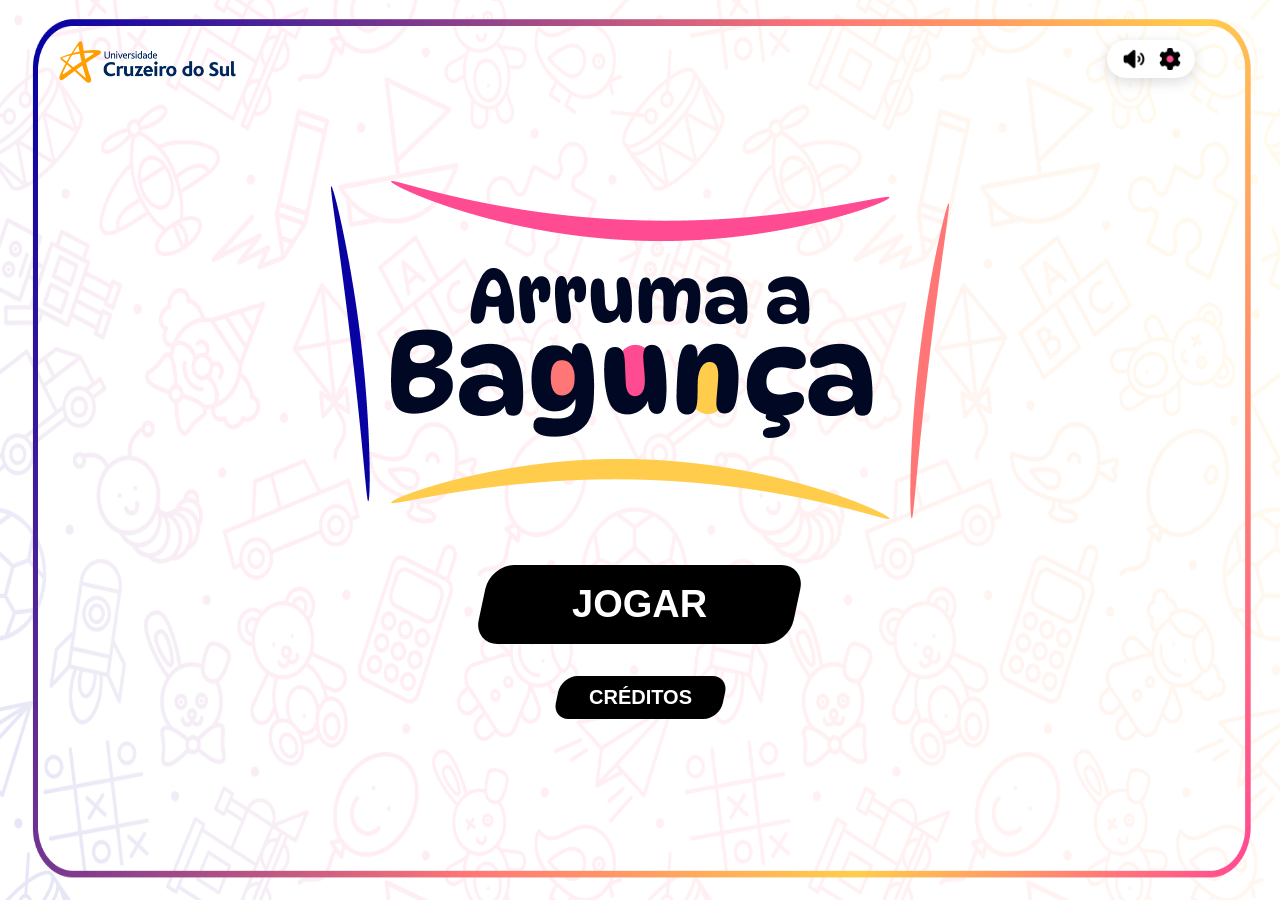
<file: index.html>
<!DOCTYPE html>
<html lang="pt-BR">
  <head>
    <meta charset="UTF-8" />
    <meta name="viewport" content="width=device-width, initial-scale=1.0" />
    <title>Arruma a Bagunça</title>

    <link rel="stylesheet" href="global.css?v=18" />
    <link rel="stylesheet" href="style-menu.css?v=24" />

  </head>

  <body>
    <main class="game-container">
      <div class="controles-topo" id="controles-iniciais">
        <div class="volume-container" id="volume-container-inicial">
          <img
            class="volume-icone"
            src="assets/images/tela_inicial/volume_full.png"
            alt="Controle de volume"
            role="button"
            tabindex="0"
            aria-label="Controle de volume"
          />
          <input
            type="range"
            min="0"
            max="100"
            value="100"
            class="volume-slider"
            aria-label="Ajustar volume"
          />
        </div>
        <button class="btn-icone" id="btn-config" type="button" aria-label="Configurações">
          <img src="assets/images/tela_inicial/engrenagem.png" alt="Ícone de configurações" />
        </button>
      </div>

      <section id="tela-inicial">
        <img
          class="logo-universidade"
          src="assets/images/logo-cruzeiro-do-sul.png"
          alt="Logotipo da Universidade Cruzeiro do Sul"
        />
        <img
          src="assets/images/tela_inicial/logotipo_arruma _a_bagunça.png"
          alt="Logotipo do jogo Arruma a Bagunça"
        />

        <button class="btn-jogar" id="botao-jogar" type="button"><span>JOGAR</span></button>
        <button class="btn-jogar btn-creditos" id="botao-creditos" type="button"><span>CRÉDITOS</span></button>
      </section>

      <div id="modal-configuracoes" class="modal-overlay escondido" role="dialog" aria-modal="true" aria-labelledby="titulo-modal-config">
        <div class="modal-config-conteudo">
          <button class="btn-fechar-modal btn-fechar-config" id="btn-fechar-config" type="button" aria-label="Fechar configurações">
            <img src="assets/images/Settings/botton_fechar.png" alt="Fechar" />
          </button>
          <h2 id="titulo-modal-config" class="sr-only">Configurações</h2>
          <div class="config-grid">
            <section class="config-coluna config-coluna-perfil" aria-labelledby="config-titulo-perfil">
              <h3 id="config-titulo-perfil" class="config-cabecalho config-cabecalho-rosa">Perfil</h3>
              <div class="config-perfil-corpo">
                <div class="config-avatar-circulo" id="config-avatar">
                  <img id="config-avatar-img" src="assets/images/Settings/Avatares/Cachorro.png" alt="Avatar atual" draggable="false" />
                </div>
                <p class="config-nickname" id="config-nickname">Nickname</p>
                <div class="config-acoes-perfil">
                  <button class="btn-config-acao btn-config-azul" id="btn-config-editar-avatar" type="button">Editar avatar</button>
                  <button class="btn-config-acao btn-config-vermelho" id="btn-config-sair" type="button">Sair</button>
                </div>
              </div>
            </section>

            <div class="config-coluna config-coluna-opcoes">
              <section class="config-secao" aria-labelledby="config-titulo-audio">
                <h3 id="config-titulo-audio" class="config-cabecalho config-cabecalho-salmao">Áudio do jogo</h3>
                <div class="config-lista-opcoes">
                  <div class="config-item-opcao">
                    <span class="config-rotulo-opcao" id="label-som-jogo">Som do jogo</span>
                    <button class="config-toggle ativo" id="toggle-som-jogo" type="button" role="switch" aria-checked="true" aria-labelledby="label-som-jogo">
                      <span class="config-toggle-knob" aria-hidden="true"></span>
                    </button>
                  </div>
                  <div class="config-item-opcao">
                    <span class="config-rotulo-opcao" id="label-musica">Música</span>
                    <button class="config-toggle ativo" id="toggle-musica" type="button" role="switch" aria-checked="true" aria-labelledby="label-musica">
                      <span class="config-toggle-knob" aria-hidden="true"></span>
                    </button>
                  </div>
                </div>
              </section>

              <section class="config-secao" aria-labelledby="config-titulo-acessibilidade">
                <h3 id="config-titulo-acessibilidade" class="config-cabecalho config-cabecalho-amarelo">Acessibilidade</h3>
                <div class="config-lista-opcoes">
                  <div class="config-item-opcao">
                    <span class="config-rotulo-opcao" id="label-alto-contraste">Alto contraste</span>
                    <button class="config-toggle" id="toggle-alto-contraste" type="button" role="switch" aria-checked="false" aria-labelledby="label-alto-contraste">
                      <span class="config-toggle-knob" aria-hidden="true"></span>
                    </button>
                  </div>
                  <div class="config-item-opcao">
                    <span class="config-rotulo-opcao" id="label-audio-descricao">Áudio-descrição</span>
                    <button class="config-toggle" id="toggle-audio-descricao" type="button" role="switch" aria-checked="false" aria-labelledby="label-audio-descricao">
                      <span class="config-toggle-knob" aria-hidden="true"></span>
                    </button>
                  </div>
                </div>
              </section>
            </div>
          </div>
        </div>
      </div>

      <div id="modal-avatares" class="modal-overlay escondido" role="dialog" aria-modal="true" aria-labelledby="titulo-modal-avatares">
        <div class="modal-avatares-conteudo">
          <button class="btn-fechar-modal btn-fechar-avatares" id="btn-fechar-avatares" type="button" aria-label="Fechar seleção de avatar">
            <img src="assets/images/Settings/botton_fechar.png" alt="Fechar" />
          </button>
          <div class="modal-avatares-cabecalho">
            <h2 id="titulo-modal-avatares" class="titulo-modal-avatares">Escolha um avatar</h2>
            <p class="subtitulo-modal-avatares">Arraste para os lados ou clique no seu favorito!</p>
          </div>
          <div class="carrossel-avatares-area">
            <button class="btn-seta-avatares btn-seta-avatares-esq" id="btn-avatares-anterior" type="button" aria-label="Avatar anterior">&#10094;</button>
            <div class="carrossel-avatares-viewport" id="carrossel-avatares-viewport" tabindex="0" aria-label="Carrossel de avatares">
              <div class="carrossel-avatares-trilha" id="carrossel-avatares-trilha" role="listbox" aria-label="Opções de avatar"></div>
            </div>
            <button class="btn-seta-avatares btn-seta-avatares-dir" id="btn-avatares-proximo" type="button" aria-label="Próximo avatar">&#10095;</button>
          </div>
          <p class="nome-avatar-foco" id="nome-avatar-foco" aria-live="polite">Cachorro</p>
          <div class="modal-avatares-rodape">
            <button class="btn-config-acao btn-config-azul btn-confirmar-avatar" id="btn-confirmar-avatar" type="button">Escolher este avatar</button>
          </div>
        </div>
      </div>

      <div id="modal-creditos" class="modal-overlay escondido" role="dialog" aria-modal="true" aria-label="Créditos do jogo">
        <div class="modal-creditos-conteudo">
          <button class="btn-fechar-modal" id="btn-fechar-creditos" type="button" aria-label="Fechar créditos">
            <img src="assets/images/tela_inicial/botão_fechar.png" alt="Fechar" />
          </button>
          <h2 class="titulo-modal-creditos">Créditos</h2>
          <img class="img-creditos" id="img-creditos" src="assets/images/tela_inicial/creditos.png" alt="Créditos do jogo Arruma a Bagunça" />
        </div>
      </div>

      <!-- Identificação do jogador (js/jogador.js): apelido → confirmação → menu de mundos -->
      <section id="tela-identificacao" class="tela-identificacao escondido" aria-label="Identificação do jogador">
        <div class="cartao-identificacao">
          <div id="etapa-apelido">
            <h2 class="titulo-identificacao">Qual é o seu apelido?</h2>
            <form id="form-apelido" class="form-apelido" novalidate>
              <label class="rotulo-apelido" for="campo-apelido">Seu apelido</label>
              <input
                id="campo-apelido"
                class="campo-apelido"
                type="text"
                name="apelido"
                maxlength="20"
                autocomplete="off"
                autocapitalize="off"
                spellcheck="false"
                aria-describedby="dica-apelido erro-apelido"
              />
              <p id="dica-apelido" class="dica-apelido">Use de 3 a 20 letras ou números. Não use seu nome completo.</p>
              <p id="erro-apelido" class="erro-apelido escondido" role="alert"></p>
              <div class="acoes-identificacao">
                <button class="btn-identificacao btn-identificacao-secundario" id="btn-voltar-identificacao" type="button">Voltar</button>
                <button class="btn-identificacao" id="btn-continuar-apelido" type="submit">Continuar</button>
              </div>
            </form>
          </div>

          <div id="etapa-confirmacao" class="escondido">
            <h2 id="titulo-confirmacao" class="titulo-identificacao" tabindex="-1">Novo jogador!</h2>
            <p class="perfil-confirmacao">
              <span id="avatar-confirmacao" class="avatar-usuario avatar-confirmacao" aria-hidden="true">👤</span>
              <span id="apelido-confirmacao" class="apelido-confirmacao"></span>
            </p>
            <p id="texto-confirmacao" class="texto-confirmacao"></p>
            <div class="acoes-identificacao">
              <button class="btn-identificacao btn-identificacao-secundario" id="btn-corrigir-apelido" type="button">Voltar e corrigir</button>
              <button class="btn-identificacao" id="btn-confirmar-apelido" type="button">Confirmar</button>
            </div>
          </div>

          <div id="aviso-conexao" class="aviso-conexao escondido" role="alert">
            <p><span aria-hidden="true">📡</span> <span id="texto-aviso-conexao">Não conseguimos conectar agora. Tente de novo!</span></p>
            <button class="btn-identificacao" id="btn-tentar-novamente" type="button">Tentar de novo</button>
          </div>
        </div>
      </section>

      <section id="menu-fases" class="escondido" aria-label="Seleção de mundos">
        <header class="topo-mundos">
          <div class="pílula-controles">
            <div class="perfil-usuario">
              <span class="avatar-usuario" id="avatar-jogador" aria-hidden="true">👤</span>
              <span id="nome-jogador">Jogador</span>
            </div>
            <div
              class="volume-container controle-mundo"
              id="volume-container-mundos"
              role="button"
              tabindex="0"
              aria-label="Controle de volume"
            >
              <img
                class="volume-icone"
                src="assets/images/tela_inicial/volume_full.png"
                alt="Controle de volume"
              />
              <input
                type="range"
                min="0"
                max="100"
                value="100"
                class="volume-slider"
                aria-label="Ajustar volume"
              />
            </div>
            <button class="controle-mundo" id="btn-config-mundos" type="button" aria-label="Configurações">
              <img src="assets/images/tela_inicial/engrenagem.png" alt="" />
              <span>Configurações</span>
            </button>
          </div>
          <button class="btn-voltar" id="btn-voltar" type="button">Voltar</button>
        </header>

        <div class="area-carrossel">
          <button class="btn-seta" type="button" aria-label="Mundo anterior">←</button>

          <main class="carrossel-mundos" aria-label="Mundos do jogo">
            <button class="card-mundo mundo-disponivel" id="botao-fase1" data-mundo="1" type="button" aria-label="Entrar no Mundo 1, A Casa">
              <img src="assets/images/nova_tela_menu de_fases/mundo_1.png" alt="Ilustração do Mundo 1, A Casa" />
              <div id="tutorial-menu-mundo1" class="tutorial-menu-container escondido" aria-hidden="true">
                <div class="tutorial-balao tutorial-balao-menu">
                  Clique aqui para selecionar um mundo!
                </div>
                <img class="tutorial-maozinha tutorial-maozinha-clique" src="assets/images/tela_fase1/maozinha.png" alt="" />
              </div>
            </button>

            <button class="card-mundo mundo-bloqueado" id="card-mundo-2" data-mundo="2" type="button" aria-label="Mundo 2, Parque, bloqueado">
              <img src="assets/images/nova_tela_menu de_fases/mundo_2.png" alt="" />
              <span class="overlay-bloqueado" aria-hidden="true">🔒</span>
            </button>

            <button class="card-mundo mundo-bloqueado" id="card-mundo-3" data-mundo="3" type="button" aria-label="Mundo 3, Praia, bloqueado">
              <img src="assets/images/nova_tela_menu de_fases/mundo_3.png" alt="" />
              <span class="overlay-bloqueado" aria-hidden="true">🔒</span>
            </button>

            <button class="card-mundo mundo-bloqueado" id="card-mundo-4" data-mundo="4" type="button" aria-label="Mundo 4, bloqueado">
              <img src="assets/images/nova_tela_menu de_fases/mundo_4.png" alt="" />
              <span class="overlay-bloqueado" aria-hidden="true">🔒</span>
            </button>
          </main>

          <button class="btn-seta" type="button" aria-label="Próximo mundo">→</button>
        </div>

        <div id="tutorial-backdrop-modal" class="tutorial-backdrop-modal escondido" aria-hidden="true"></div>
        <div id="modal-fases" class="escondido" role="dialog" aria-modal="true" aria-labelledby="titulo-modal-fases">
          <div id="tutorial-modal-fases-overlay" class="tutorial-modal-overlay escondido" aria-hidden="true"></div>
          <div id="tutorial-modal-fase1" class="tutorial-modal-fase1-container escondido" aria-hidden="true">
            <div class="tutorial-balao tutorial-balao-modal-fase">
              Clique aqui para jogar uma fase!
            </div>
            <img class="tutorial-maozinha tutorial-maozinha-clique" src="assets/images/tela_fase1/maozinha.png" alt="" />
          </div>
          <button class="btn-fechar-modal" id="btn-fechar-modal" type="button" aria-label="Fechar seleção de fases">
            <img src="assets/images/mundo_1/botão_fechar.png" alt="Fechar" />
          </button>
          <h2 id="titulo-modal-fases" class="titulo-modal-fases">Escolha uma fase para jogar!</h2>
          <div class="trilha-fases" aria-label="Trilha de fases">
            <button class="btn-fase-modal fase-ativa" id="btn-iniciar-fase1" type="button" aria-label="Jogar Fase 1">
              <img src="assets/images/mundo_1/fase_1_botao.png" alt="Fase 1" />
            </button>
            <button class="btn-fase-modal fase-bloqueada" id="btn-iniciar-fase2" type="button" aria-label="Fase 2, bloqueada" disabled>
              <img src="assets/images/mundo_1/fase_2_botao.png" alt="Fase 2" />
            </button>
            <button class="btn-fase-modal fase-bloqueada" id="btn-iniciar-fase3" type="button" aria-label="Fase 3, bloqueada" disabled>
              <img src="assets/images/mundo_1/fase_3_botao.png" alt="Fase 3" />
            </button>
          </div>
        </div>

        <!-- Painel lateral (Sidebar) do Desafio do Boss - Mundo 5 -->
        <aside id="sidebar-boss" class="sidebar-boss boss-sidebar-card escondido" aria-label="Desafio do Monstro da Bagunça">
          <button class="btn-fechar-sidebar-boss" id="btn-fechar-sidebar-boss" type="button" aria-label="Fechar desafio do Monstro">
            <img src="assets/images/mundo_1/botão_fechar.png" alt="Fechar" />
            <span class="texto-fechar-boss">Fechar</span>
          </button>
          <div class="conteudo-sidebar-boss" id="boss-sidebar-card">
            <div class="moldura-boss-sidebar">
              <img class="fundo-boss-sidebar" src="assets/images/nova_tela_menu de_fases/fundo_boss.png" data-src-normal="assets/images/nova_tela_menu de_fases/fundo_boss.png" data-src-alto-contraste="assets/images/nova_tela_menu de_fases/Acessibilidade/Fundo_boss.png" alt="" aria-hidden="true" />
              <img class="img-boss-sidebar" src="assets/images/nova_tela_menu de_fases/boss_mundo.png" data-src-normal="assets/images/nova_tela_menu de_fases/boss_mundo.png" data-src-alto-contraste="assets/images/nova_tela_menu de_fases/Acessibilidade/boss_mundo.png" alt="Monstro da Bagunça" />
            </div>
            <div class="bloco-info-boss">
              <p class="texto-boss-sidebar"><strong>O Monstro da Bagunça<br />APARECEU!</strong></p>
              <p class="descricao-boss-sidebar">Ele deixou seu quarto<br /><strong>todo bagunçado.</strong></p>
              <p class="descricao-boss-sidebar"><strong>Resolva os desafios<br />para enfraquecê-lo e<br />recuperar seu quarto!</strong></p>
              <button class="btn-jogar-boss" id="btn-jogar-boss" type="button">Jogar</button>
            </div>
          </div>
        </aside>

        <!-- Ícone flutuante do Monstro para reabrir a sidebar quando fechada -->
        <button id="btn-icone-boss" class="btn-icone-boss escondido" type="button" aria-label="Abrir desafio do Monstro da Bagunça">
          <img src="assets/images/mundo_5/sprites_mundo5/monstro.png" alt="" />
        </button>

        <footer class="progresso-mundos">
          <div class="trilho-progresso" role="progressbar" aria-label="Progresso do jogo" aria-valuemin="0" aria-valuemax="100" aria-valuenow="0">
            <span class="preenchimento-progresso"></span>
          </div>
          <span class="porcentagem-progresso">0%</span>
        </footer>
      </section>
    </main>
    <iframe id="conteudo-fase" class="conteudo-fase escondido" title="Fase do jogo"></iframe>

    <!-- Transição de Conclusão de Mundo: Cadeado Quebrando (Mundos 1 a 3) -->
    <div id="modal-transicao-cadeado" class="modal-transicao-cadeado escondido" role="dialog" aria-modal="true" aria-labelledby="titulo-transicao-cadeado">
      <div class="cartao-transicao-cadeado">
        <h2 id="titulo-transicao-cadeado" class="titulo-transicao-cadeado">Novo Mundo Desbloqueado!</h2>
        <div class="palco-transicao-cadeado">
          <img id="img-mundo-desbloqueado" class="img-mundo-desbloqueado" src="assets/images/nova_tela_menu de_fases/mundo_2.png" alt="Mundo Desbloqueado" />
          <div class="arena-cadeado" id="arena-cadeado">
            <span class="icone-cadeado-transicao" id="icone-cadeado-transicao" aria-hidden="true">🔒</span>
            <span class="estilhaco-cadeado estilhaco-1" aria-hidden="true">💥</span>
            <span class="estilhaco-cadeado estilhaco-2" aria-hidden="true">✨</span>
          </div>
        </div>
        <p id="subtitulo-transicao-cadeado" class="subtitulo-transicao-cadeado">Você liberou uma nova aventura!</p>
        <button class="btn-continuar-transicao" id="btn-continuar-transicao" type="button">Continuar</button>
      </div>
    </div>

    <!-- Cutscene do Boss (Mundo 4 -> Mundo 5) -->
    <div id="modal-cutscene-boss" class="modal-cutscene-boss escondido" role="dialog" aria-modal="true" aria-label="Apresentação do Monstro da Bagunça">
      <div class="conteiner-video-boss">
        <video id="video-cutscene-boss" class="video-cutscene-boss" playsinline preload="auto">
          <source id="source-cutscene-boss" type="video/mp4" />
          Seu navegador não suporta a reprodução deste vídeo.
        </video>
        <button class="btn-pular-cutscene" id="btn-pular-cutscene" type="button" aria-label="Pular apresentação do Monstro">
          Pular cutscene ⏭
        </button>
      </div>
    </div>
    <script src="js/regras-progresso.js"></script>
    <script src="js/progresso.js"></script>
    <script src="js/mundos/mundo1.js"></script>
    <script src="js/mundos/mundo2.js"></script>
    <script src="js/mundos/mundo3.js"></script>
    <script src="js/mundos/mundo4.js"></script>
    <script src="js/mundos/mundo5.js"></script>
    <script src="js/audio.js"></script>
    <script src="js/jogador.js"></script>
    <script src="js/menu.js?v=13"></script>
    <script src="js/dev.js"></script>
  </body>
</html>
</file>
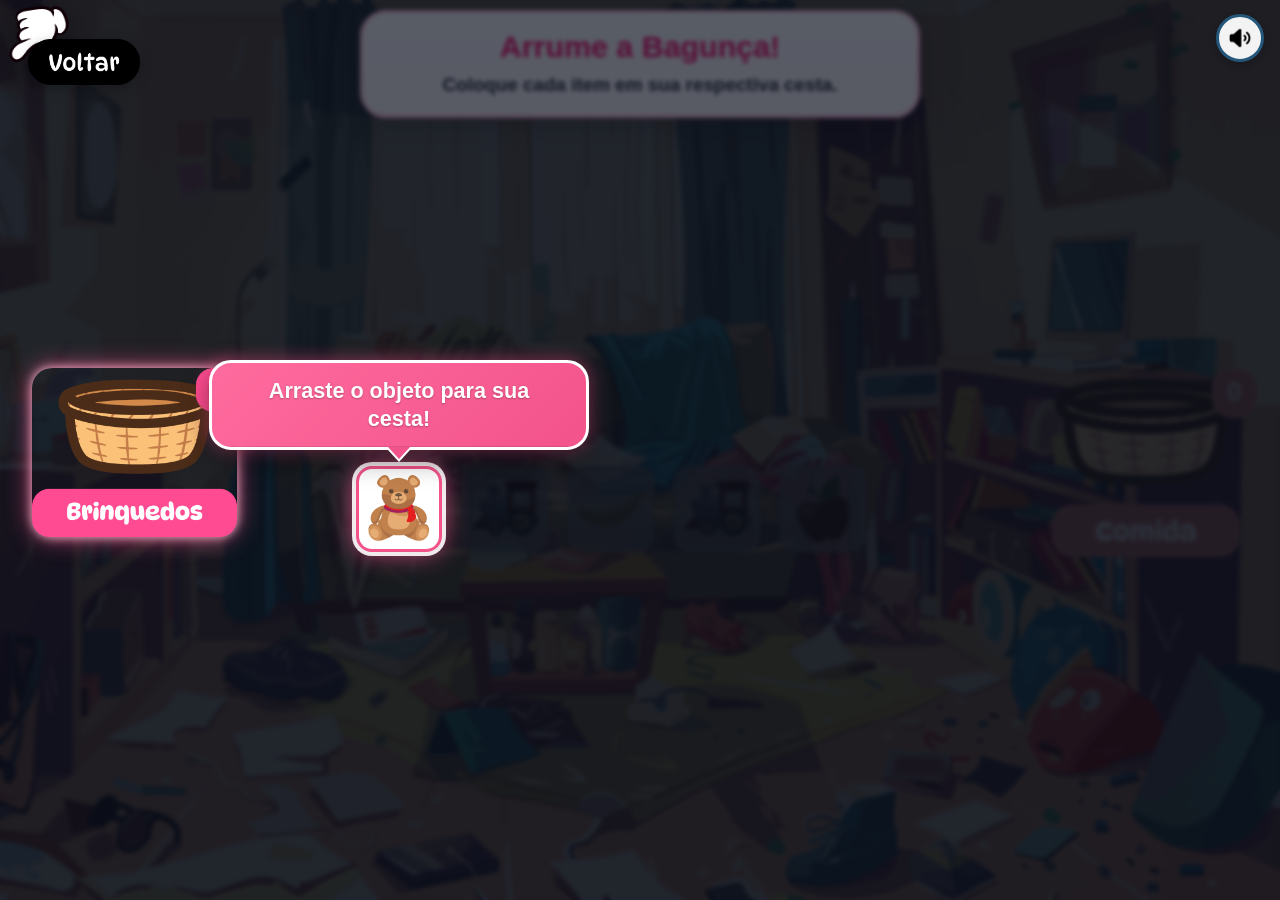
<file: fase1.html>
<!DOCTYPE html>
<html lang="pt-BR">

<head>
    <meta charset="UTF-8" />
    <meta name="viewport" content="width=device-width, initial-scale=1.0" />
    <title>Arruma a Bagunça - Fase 1</title>
    <link rel="stylesheet" href="global.css?v=17" />
    <link rel="stylesheet" href="style-fase1.css?v=83" />
</head>

<body class="pagina-fase1">
    <button class="btn-voltar-fase" id="btn-voltar-fase" type="button" aria-label="Voltar ao menu inicial">
        <img src="assets/images/mundo_4/botton_voltar.png" alt="Voltar ao menu" />
    </button>
    <!-- HUD Superior esquerdo: Vidas dinâmicas do Monstro (Mundo 5) -->
    <div id="boss-hud-vidas" class="boss-hud-vidas escondido" role="status" aria-label="Vidas do Monstro da Bagunça"></div>
    <div
        class="volume-container btn-som-fase"
        id="volume-container-fase"
        role="button"
        tabindex="0"
        aria-label="Controle de volume"
    >
        <img
            class="volume-icone"
            src="assets/images/tela_inicial/volume_full.png"
            alt="Controle de volume"
        />
        <input
            type="range"
            min="0"
            max="100"
            value="100"
            class="volume-slider"
            aria-label="Ajustar volume"
        />
    </div>
    <main class="tela-fase1" id="play-area">
        <!-- ETAPA 1: ORGANIZAÇÃO DOS OBJETOS -->
        <div id="tela-organizacao" class="tela-organizacao">
            <header class="topo-fase1">
                <div class="hud-container hud-instrucoes">
                    <span class="hud-titulo">Arrume a Bagunça!</span>

                    <p class="feedback-message" id="feedback-message" role="status" aria-live="polite">
                        Arraste cada item até a cesta correta!
                    </p>
                </div>
            </header>

            <!-- Aviso da virada de etapa. Escondido por padrão; só aparece numa
                 fase que enfrenta o adversário antes de arrumar a casa. -->
            <p id="aviso-organizacao" class="aviso-organizacao escondido" role="status" aria-live="polite">
                <span aria-hidden="true">🧹</span>
                ARRUME A BAGUNÇA!
            </p>

            <!-- Encerramento da etapa final. Escondido por padrão; math.js revela
                 quando a organização final termina, e os botões de conclusão são
                 anexados aqui dentro.
                 ⚠️ APRESENTAÇÃO PROVISÓRIA: texto, ilustração e layout podem ser
                 trocados sem mexer na lógica de conclusão da fase. -->
            <section id="painel-vitoria" class="painel-vitoria escondido" role="status" aria-live="polite">
                <p class="titulo-vitoria"><span aria-hidden="true">🎉</span> CASA ORGANIZADA!</p>
                <p class="subtitulo-vitoria"><span aria-hidden="true">⭐</span> VOCÊ VENCEU!</p>
            </section>

            <section class="area-objetos" aria-label="Objetos da Fase 1">
                <div class="grid-objetos" id="grid-objetos" role="region" aria-label="Área de organização dos objetos">
                    <!-- Slots e objetos gerados dinamicamente via game.js -->
                </div>
            </section>

            <footer class="categorias" id="area-categorias">
                <!-- Cestas geradas dinamicamente via game.js a partir da configuração da fase. Cada container de cesta inclui <span class="contador-itens">0</span> para contagem numérica dinâmica e <div class="itens-sobrepostos"></div> para sobreposição dos itens. -->
            </footer>
        </div>

        <!-- ETAPA 2: DESAFIO MATEMÁTICO -->
        <section id="tela-matematica" class="tela-matematica escondido" aria-labelledby="titulo-matematica">
            <header class="topo-fase1">
                <div class="hud-container hud-instrucoes">
                    <span class="hud-titulo">Arrume a Bagunça!</span>

                    <p class="feedback-message hud-texto-matematica" id="titulo-matematica">
                        Desafio Matemático
                    </p>
                </div>
            </header>

            <!-- Adversário da fase e seus corações. Fica escondido até a fase
                 declarar um "boss"; quem preenche e revela é js/math.js. -->
            <section id="area-boss" class="area-boss escondido" aria-labelledby="boss-nome">
                <div class="boss-figura-container">
                    <img class="boss-imagem" id="boss-imagem" alt="Monstro da Bagunça" />
                    <img class="boss-risada" id="boss-risada" src="assets/images/mundo_5/risada_monstro.png" alt="HAHAHAHA!" />
                </div>
                <p class="boss-nome escondido" id="boss-nome"></p>
                <p class="boss-vida escondido" role="status" aria-live="polite">
                    <span class="boss-coracoes" id="boss-coracoes" aria-hidden="true"></span>
                    <span class="boss-contagem" id="boss-contagem"></span>
                </p>
            </section>

            <div class="painel-matematica">
                <h2 class="pergunta-matematica" id="pergunta-matematica">
                    <!-- Enunciado definido por math.js conforme a operação da fase -->
                    Quantos objetos você organizou?
                </h2>

                <div class="resumo-quantidades" id="resumo-quantidades"
                    aria-label="Quantidades organizadas por categoria">
                    <!-- Itens de resumo gerados dinamicamente via math.js -->
                </div>

                <div class="opcoes-matematica" id="opcoes-matematica" role="group"
                    aria-label="Alternativas de resposta">
                    <!-- Alternativas geradas dinamicamente via math.js -->
                </div>

                <p class="feedback-matematica" id="feedback-matematica" role="status" aria-live="polite">
                    Escolha uma das opções acima.
                </p>
            </div>
        </section>
    </main>
    <script src="js/regras-progresso.js"></script>
    <script src="js/progresso.js"></script>
    <script src="js/audio.js"></script>
    <script src="js/operacoes.js"></script>
    <script src="js/math.js?v=2"></script>
    <script src="js/game.js"></script>
    <script src="js/mundos/mundo1.js"></script>
    <script src="js/mundos/mundo2.js"></script>
    <script src="js/mundos/mundo3.js"></script>
    <script src="js/mundos/mundo4.js"></script>
    <script src="js/mundos/mundo5.js"></script>
    <script src="js/main.js"></script>
    <script src="js/dev.js"></script>
</body>

</html>
</file>
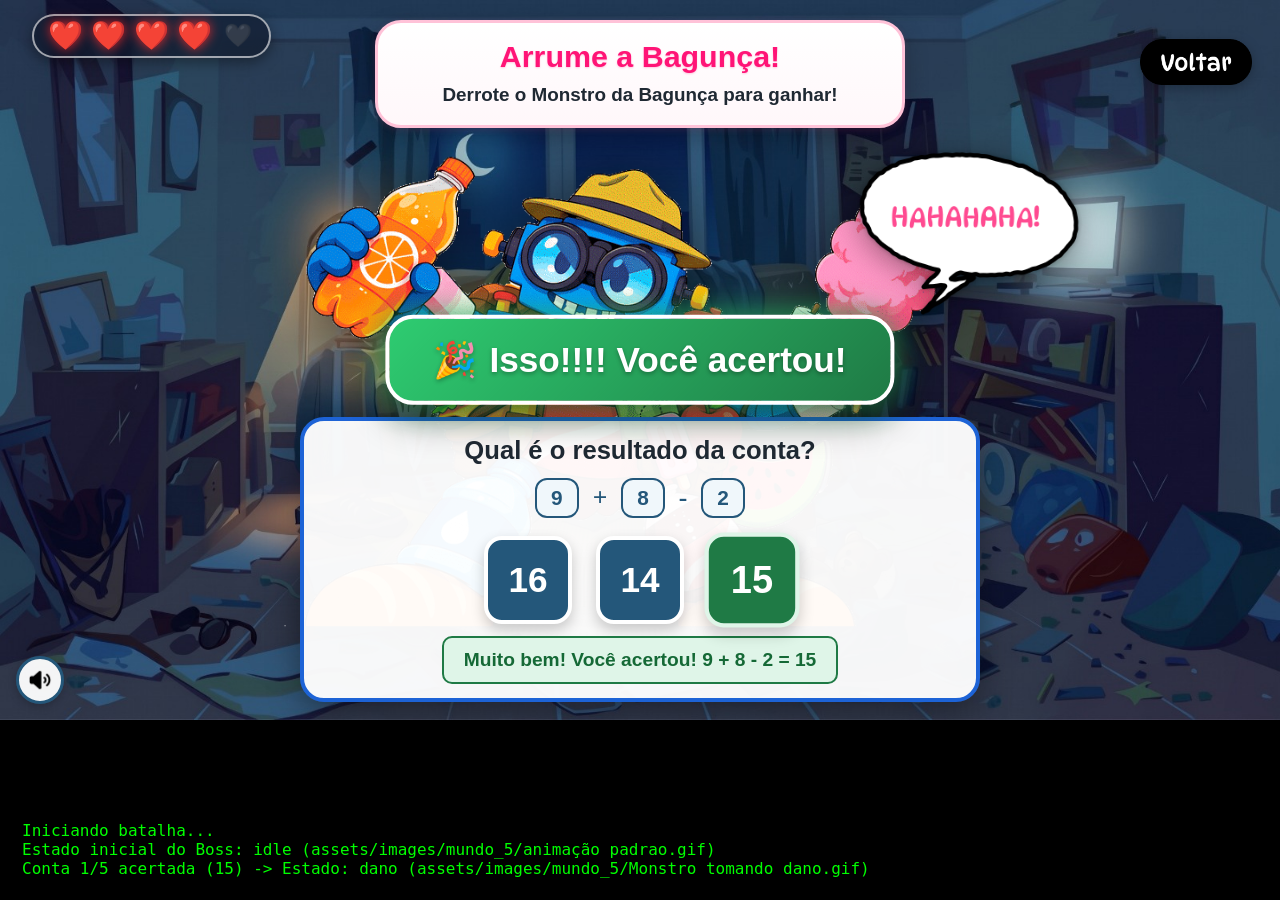
<file: scratch/test_boss_fluxo.html>
<!DOCTYPE html>
<html lang="pt-BR">
<head>
  <meta charset="UTF-8">
  <title>Teste Automatizado do Boss e Transição</title>
</head>
<body style="margin: 0; background: #000;">
  <iframe id="jogo" src="../fase1.html?mundo=5&fase=1&dev=true" style="width: 1280px; height: 720px; border: none;"></iframe>
  <div id="status" style="position: fixed; bottom: 10px; left: 10px; color: #00ff00; font-family: monospace; font-size: 16px; background: rgba(0,0,0,0.85); padding: 12px; z-index: 9999;"></div>
  <script>
    const iframe = document.querySelector("#jogo");
    const status = document.querySelector("#status");

    function log(msg) {
      console.log(msg);
      status.innerHTML += msg + "<br>";
    }

    iframe.onload = () => {
      log("Iniciando batalha...");
      const doc = iframe.contentDocument;
      const win = iframe.contentWindow;

      const bossImg = doc.querySelector("#boss-imagem");
      log(`Estado inicial do Boss: ${bossImg.dataset.estadoBoss} (${bossImg.getAttribute("src")})`);

      let contasRespondidas = 0;

      function responderProxima() {
        const desafio = win.obterDesafioMatematicoAtivo ? win.obterDesafioMatematicoAtivo() : null;
        if (!desafio) {
          return;
        }

        const botoes = doc.querySelectorAll(".botao-opcao-matematica:not([disabled])");
        if (botoes.length === 0) {
          log(`Boss derrotado! Estado atual: ${bossImg.dataset.estadoBoss} (${bossImg.getAttribute("src")}). Aguardando fim da desintegração (5.6s)...`);
          setTimeout(verificarOrganizacao, 5800);
          return;
        }

        let achou = false;
        botoes.forEach(b => {
          if (Number(b.textContent) === desafio.resultadoCorreto) {
            contasRespondidas++;
            b.click();
            log(`Conta ${contasRespondidas}/5 acertada (${desafio.resultadoCorreto}) -> Estado: ${bossImg.dataset.estadoBoss} (${bossImg.getAttribute("src")})`);
            achou = true;
          }
        });

        if (achou) {
          if (contasRespondidas < 5) {
            setTimeout(() => {
              log(`Reversão pós-dano: ${bossImg.dataset.estadoBoss} (${bossImg.getAttribute("src")})`);
              responderProxima();
            }, 1350);
          } else {
            setTimeout(responderProxima, 200);
          }
        } else {
          log("Erro: botão não encontrado.");
        }
      }

      function verificarOrganizacao() {
        const telaOrg = doc.querySelector("#tela-organizacao");
        const telaMat = doc.querySelector("#tela-matematica");
        const areaBoss = doc.querySelector("#area-boss");
        const hudImg = doc.querySelector("#tela-organizacao .caixa-instrucoes");

        const orgVisivel = !telaOrg.classList.contains("escondido");
        const matOculta = telaMat.classList.contains("escondido");
        const bossOculto = areaBoss.classList.contains("escondido");
        const hudCorreto = hudImg && hudImg.src.includes("hud_branco2.png");

        log(`Organização visível: ${orgVisivel ? "SIM" : "NÃO"}`);
        log(`Matemática oculta: ${matOculta ? "SIM" : "NÃO"}`);
        log(`Boss oculto: ${bossOculto ? "SIM" : "NÃO"}`);
        log(`HUD Branco 2: ${hudCorreto ? "SIM" : "NÃO"}`);

        if (orgVisivel && matOculta && bossOculto && hudCorreto) {
          log("<b style='color:#33ff33;'>TRANSIÇÃO PARA ORGANIZAÇÃO CONCLUÍDA COM SUCESSO!</b>");
        }
      }

      setTimeout(responderProxima, 800);
    };
  </script>
</body>
</html>
</file>
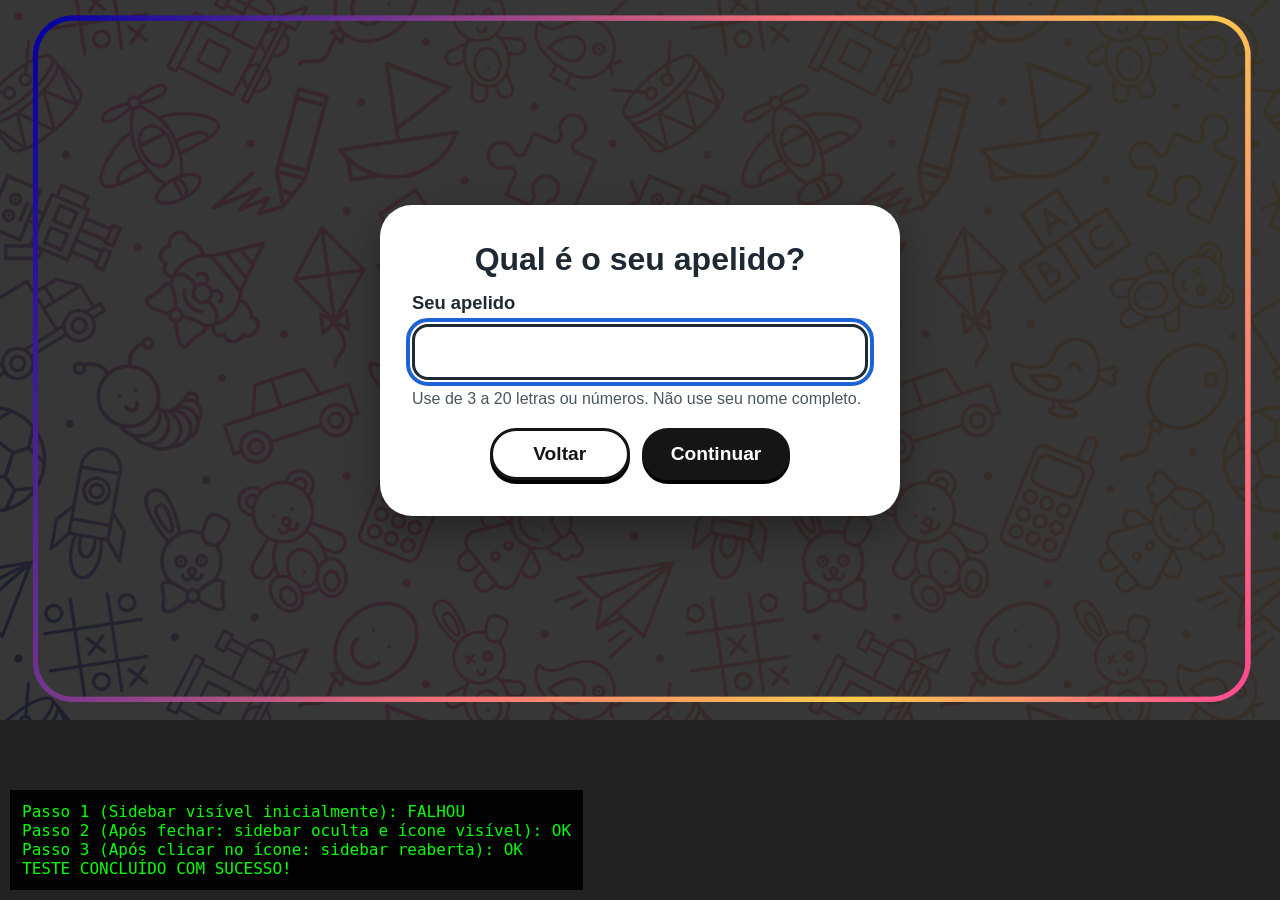
<file: scratch/test_menu_boss.html>
<!DOCTYPE html>
<html lang="pt-BR">
<head>
  <meta charset="UTF-8">
  <title>Teste Menu Boss</title>
</head>
<body style="margin: 0; background: #222;">
  <iframe id="menuFrame" src="../index.html?view=mundos&dev=true" style="width: 1280px; height: 720px; border: none;"></iframe>
  <div id="resultado" style="position: fixed; bottom: 10px; left: 10px; color: #00ff00; font-family: monospace; font-size: 16px; background: rgba(0,0,0,0.9); padding: 12px; z-index: 9999;"></div>
  <script>
    const frame = document.querySelector("#menuFrame");
    const out = document.querySelector("#resultado");

    frame.onload = () => {
      const doc = frame.contentDocument;
      const sidebar = doc.querySelector("#sidebar-boss");
      const btnFechar = doc.querySelector("#btn-fechar-sidebar-boss");
      const btnIcone = doc.querySelector("#btn-icone-boss");
      const btnJogar = doc.querySelector("#btn-jogar-boss");

      const passo1 = !sidebar.classList.contains("escondido") && btnIcone.classList.contains("escondido");
      out.innerHTML = `Passo 1 (Sidebar visível inicialmente): ${passo1 ? "OK" : "FALHOU"}<br>`;

      // Clicar no botão fechar da sidebar
      btnFechar.click();
      const passo2 = sidebar.classList.contains("escondido") && !btnIcone.classList.contains("escondido");
      out.innerHTML += `Passo 2 (Após fechar: sidebar oculta e ícone visível): ${passo2 ? "OK" : "FALHOU"}<br>`;

      // Clicar no ícone flutuante para reabrir
      btnIcone.click();
      const passo3 = !sidebar.classList.contains("escondido") && btnIcone.classList.contains("escondido");
      out.innerHTML += `Passo 3 (Após clicar no ícone: sidebar reaberta): ${passo3 ? "OK" : "FALHOU"}<br>`;

      // Fechar novamente para ver o ícone flutuante no screenshot
      btnFechar.click();
      out.innerHTML += `TESTE CONCLUÍDO COM SUCESSO!`;
    };
  </script>
</body>
</html>
</file>
<file: global.css>
* {
  margin: 0;
  padding: 0;
  box-sizing: border-box;
  user-select: none;
  -webkit-user-select: none;
  caret-color: transparent;
}

img {
  -webkit-user-drag: none;
}

.conteudo-fase {
  position: fixed;
  inset: 0;
  z-index: 1000;
  width: 100vw;
  height: 100vh;
  /* Altura realmente visível. No celular, 100vh é a altura com a barra do
     navegador recolhida; como o menu não rola, a barra fica sempre à mostra e
     a base da fase (as cestas, por exemplo) ficava escondida abaixo da tela.
     O 100vh acima fica para navegadores que não conhecem dvh. */
  height: 100dvh;
  border: 0;
  background: #ffffff;
}

/* ==========================================================================
   Controle de Volume com Slider Interativo
   ========================================================================== */

.volume-container {
  position: relative;
  display: inline-flex;
  align-items: center;
  justify-content: center;
}

.volume-icone {
  width: 26px;
  height: 26px;
  object-fit: contain;
  cursor: pointer;
  pointer-events: auto !important;
  transition: transform 0.2s ease;
  user-select: none;
  -webkit-user-select: none;
  display: block;
}

.volume-icone:hover {
  transform: scale(1.15);
}

.volume-container:focus-visible,
.volume-icone:focus-visible {
  outline: 3px solid #ff5f95;
  outline-offset: 3px;
  border-radius: 999px;
}

.volume-slider {
  display: none;
  cursor: pointer;
  -webkit-appearance: none;
  appearance: none;
  outline: none;
  touch-action: none;
  user-select: none;
  -webkit-user-select: none;
}

.volume-container.ativo .volume-slider {
  display: block;
}

/* Trilha (WebKit / Blink) */
.volume-slider::-webkit-slider-runnable-track {
  height: 8px;
  border-radius: 999px;
  background: linear-gradient(to right, #ff5f95 0%, #ff5f95 var(--progresso, 100%), #ffd2e2 var(--progresso, 100%), #ffd2e2 100%);
  border: none;
}

/* Indicador / Thumb (WebKit / Blink) */
.volume-slider::-webkit-slider-thumb {
  -webkit-appearance: none;
  appearance: none;
  width: 18px;
  height: 18px;
  border-radius: 50%;
  background: #ff5f95;
  cursor: pointer;
  margin-top: -5px;
  border: 2px solid #ffffff;
  box-shadow: 0 2px 5px rgba(255, 95, 149, 0.45);
  transition: transform 0.15s ease, background 0.15s ease;
}

.volume-slider::-webkit-slider-thumb:hover,
.volume-slider::-webkit-slider-thumb:active {
  transform: scale(1.18);
  background: #e0487d;
}

/* Trilha (Firefox) */
.volume-slider::-moz-range-track {
  height: 8px;
  border-radius: 999px;
  background: #ffd2e2;
  border: none;
}

/* Indicador / Thumb (Firefox) */
.volume-slider::-moz-range-thumb {
  width: 18px;
  height: 18px;
  border-radius: 50%;
  background: #ff5f95;
  cursor: pointer;
  border: 2px solid #ffffff;
  box-shadow: 0 2px 5px rgba(255, 95, 149, 0.45);
  transition: transform 0.15s ease, background 0.15s ease;
}

.volume-slider::-moz-range-thumb:hover,
.volume-slider::-moz-range-thumb:active {
  transform: scale(1.18);
  background: #e0487d;
}

.volume-slider::-moz-range-progress {
  height: 8px;
  border-radius: 999px;
  background: #ff5f95;
}


/* Alto Contraste: Controle de Volume Monocromático */
body.alto-contraste .volume-container:focus-visible,
body.alto-contraste .volume-icone:focus-visible {
  outline: 3px solid #000000 !important;
}

body.alto-contraste .volume-slider {
  accent-color: #000000;
}

body.alto-contraste .volume-slider::-webkit-slider-runnable-track {
  background: linear-gradient(
    to right,
    #000000 0%,
    #000000 var(--progresso, 100%),
    #d4d4d4 var(--progresso, 100%),
    #d4d4d4 100%
  ) !important;
  border: 1px solid #000000 !important;
}

body.alto-contraste .volume-slider::-webkit-slider-thumb {
  background: #000000 !important;
  border: 2px solid #ffffff !important;
  box-shadow: 0 0 0 1.5px #000000 !important;
}

body.alto-contraste .volume-slider::-webkit-slider-thumb:hover,
body.alto-contraste .volume-slider::-webkit-slider-thumb:active {
  background: #333333 !important;
}

body.alto-contraste .volume-slider::-moz-range-track {
  background: #d4d4d4 !important;
  border: 1px solid #000000 !important;
}

body.alto-contraste .volume-slider::-moz-range-progress {
  background: #000000 !important;
}

body.alto-contraste .volume-slider::-moz-range-thumb {
  background: #000000 !important;
  border: 2px solid #ffffff !important;
  box-shadow: 0 0 0 1.5px #000000 !important;
}

body.alto-contraste .volume-slider::-moz-range-thumb:hover,
body.alto-contraste .volume-slider::-moz-range-thumb:active {
  background: #333333 !important;
}

/* ==========================================================
   SIDEBAR E ÍCONE DO BOSS (MUNDO 5) EM ALTO CONTRASTE
   ========================================================== */
body.alto-contraste #sidebar-boss,
body.alto-contraste .sidebar-boss {
  position: fixed !important;
  top: 50% !important;
  background: #000000 !important;
  background-color: #000000 !important;
  border: 4px solid #ffffff !important;
  border-radius: 32px !important;
  box-shadow: 0 16px 44px rgba(0, 0, 0, 0.85) !important;
  z-index: 70 !important;
  overflow: visible !important;
  animation: surgimentoSidebar 0.35s ease-out !important;
}

body.alto-contraste .conteudo-sidebar-boss,
body.alto-contraste #boss-sidebar-card {
  position: relative !important;
  top: auto !important;
  right: auto !important;
  bottom: auto !important;
  left: auto !important;
  display: flex !important;
  flex-direction: column !important;
  align-items: center !important;
  justify-content: flex-start !important;
  text-align: center !important;
  padding: 30px 20px 28px 20px !important;
  width: 100% !important;
  min-height: auto !important;
  box-sizing: border-box !important;
  overflow: visible !important;
  background: transparent !important;
  border: none !important;
  box-shadow: none !important;
  gap: 4px !important;
}

.moldura-boss-sidebar {
  position: relative;
  width: 100%;
  display: flex;
  align-items: center;
  justify-content: center;
}

.fundo-boss-sidebar,
.descricao-boss-sidebar {
  display: block;
}

.texto-fechar-boss {
  display: inline-block;
}

.bloco-info-boss {
  display: flex;
  flex-direction: column;
}

body.alto-contraste .moldura-boss-sidebar {
  position: relative !important;
  width: 100% !important;
  max-width: 280px !important;
  height: 185px !important;
  margin-top: 4px !important;
  margin-bottom: 0 !important;
  margin-left: auto !important;
  margin-right: auto !important;
  display: flex !important;
  align-items: center !important;
  justify-content: center !important;
  overflow: visible !important;
}

body.alto-contraste .fundo-boss-sidebar {
  display: block !important;
  position: absolute !important;
  top: 50% !important;
  left: 50% !important;
  transform: translate(-50%, -50%) scale(1.18) !important;
  width: 100% !important;
  max-width: 295px !important;
  height: auto !important;
  max-height: 195px !important;
  object-fit: contain !important;
  z-index: 1 !important;
  pointer-events: none !important;
  mask-image: radial-gradient(ellipse 65% 65% at 50% 50%, #000000 40%, rgba(0, 0, 0, 0.65) 68%, transparent 95%) !important;
  -webkit-mask-image: radial-gradient(ellipse 65% 65% at 50% 50%, #000000 40%, rgba(0, 0, 0, 0.65) 68%, transparent 95%) !important;
  filter: drop-shadow(0 0 22px rgba(0, 0, 0, 0.95)) !important;
}

body.alto-contraste .moldura-boss-sidebar::after {
  content: "" !important;
  position: absolute !important;
  bottom: 0 !important;
  left: 0 !important;
  right: 0 !important;
  width: 100% !important;
  height: 48px !important;
  background: linear-gradient(to bottom, rgba(0, 0, 0, 0) 0%, rgba(0, 0, 0, 0.75) 55%, #000000 100%) !important;
  pointer-events: none !important;
  z-index: 3 !important;
}

body.alto-contraste .img-boss-sidebar {
  display: block !important;
  position: absolute !important;
  top: 50% !important;
  left: -48px !important;
  transform: translateY(-50%) scale(1.1) !important;
  transform-origin: center right !important;
  width: calc(100% + 56px) !important;
  max-width: none !important;
  height: auto !important;
  max-height: 180px !important;
  border-radius: 0 !important;
  -webkit-border-radius: 0 !important;
  clip-path: none !important;
  -webkit-clip-path: none !important;
  mask-image: linear-gradient(to bottom, #000000 60%, rgba(0, 0, 0, 0.6) 80%, transparent 100%) !important;
  -webkit-mask-image: linear-gradient(to bottom, #000000 60%, rgba(0, 0, 0, 0.6) 80%, transparent 100%) !important;
  object-fit: contain !important;
  object-position: left center !important;
  z-index: 2 !important;
  filter: none !important;
  pointer-events: none !important;
  margin: 0 !important;
}

body.alto-contraste .bloco-info-boss {
  display: flex !important;
  flex-direction: column !important;
  align-items: center !important;
  text-align: center !important;
  width: 100% !important;
  max-width: 270px !important;
  margin-top: 2px !important;
  margin-left: auto !important;
  margin-right: auto !important;
  gap: 10px !important;
}

body.alto-contraste .texto-boss-sidebar {
  text-align: center !important;
  color: #ffffff !important;
  font-family: "Trebuchet MS", "Comic Sans MS", Arial, Helvetica, sans-serif !important;
  font-weight: 800 !important;
  font-size: clamp(1.15rem, 1.35vw, 1.35rem) !important;
  line-height: 1.25 !important;
  text-shadow: none !important;
  width: 100% !important;
  margin: 0 !important;
}

body.alto-contraste .descricao-boss-sidebar {
  display: block !important;
  text-align: center !important;
  color: #ffffff !important;
  font-family: "Trebuchet MS", "Comic Sans MS", Arial, Helvetica, sans-serif !important;
  font-size: clamp(0.92rem, 1.05vw, 1rem) !important;
  font-weight: 400 !important;
  line-height: 1.38 !important;
  text-shadow: none !important;
  width: 100% !important;
  margin: 0 !important;
}

body.alto-contraste .descricao-boss-sidebar strong,
body.alto-contraste .texto-boss-sidebar strong {
  font-weight: 800 !important;
  color: #ffffff !important;
}

body.alto-contraste .btn-jogar-boss {
  background: #ffffff !important;
  background-color: #ffffff !important;
  color: #000000 !important;
  border: 3px solid #ffffff !important;
  border-radius: 999px !important;
  width: 100% !important;
  max-width: 260px !important;
  padding: 14px 28px !important;
  font-family: "Trebuchet MS", "Comic Sans MS", Arial, Helvetica, sans-serif !important;
  font-size: 1.25rem !important;
  font-weight: 900 !important;
  letter-spacing: 0.5px !important;
  text-transform: none !important;
  text-align: center !important;
  display: flex !important;
  align-items: center !important;
  justify-content: center !important;
  margin-top: 10px !important;
  margin-left: auto !important;
  margin-right: auto !important;
  box-shadow: 0 4px 14px rgba(0, 0, 0, 0.4) !important;
  cursor: pointer !important;
  transition: background-color 0.2s ease, color 0.2s ease, transform 0.2s ease !important;
}

body.alto-contraste .btn-jogar-boss:hover {
  background: #000000 !important;
  background-color: #000000 !important;
  color: #ffffff !important;
  border-color: #ffffff !important;
  transform: scale(1.03) !important;
}

body.alto-contraste .btn-fechar-sidebar-boss {
  position: absolute !important;
  top: 18px !important;
  right: 18px !important;
  width: auto !important;
  height: auto !important;
  padding: 8px 18px !important;
  background: #000000 !important;
  background-color: #000000 !important;
  border: 2px solid #ffffff !important;
  border-radius: 12px !important;
  color: #ffffff !important;
  font-family: "Trebuchet MS", "Comic Sans MS", Arial, Helvetica, sans-serif !important;
  font-size: 0.95rem !important;
  font-weight: 700 !important;
  display: inline-flex !important;
  align-items: center !important;
  justify-content: center !important;
  cursor: pointer !important;
  z-index: 85 !important;
  box-shadow: none !important;
  transition: background-color 0.2s ease, color 0.2s ease, border-color 0.2s ease !important;
}

body.alto-contraste .btn-fechar-sidebar-boss img {
  display: none !important;
}

body.alto-contraste .btn-fechar-sidebar-boss .texto-fechar-boss {
  display: inline-block !important;
  color: #ffffff !important;
  font-family: "Trebuchet MS", "Comic Sans MS", Arial, Helvetica, sans-serif !important;
  font-size: 0.95rem !important;
  font-weight: 700 !important;
  line-height: 1 !important;
}

body.alto-contraste .btn-fechar-sidebar-boss:hover {
  background: #ffffff !important;
  background-color: #ffffff !important;
  border-color: #ffffff !important;
  color: #000000 !important;
}

body.alto-contraste .btn-fechar-sidebar-boss:hover .texto-fechar-boss {
  color: #000000 !important;
}

body.alto-contraste #btn-icone-boss,
body.alto-contraste .btn-icone-boss {
  background: #000000 !important;
  border: 3px solid #ffffff !important;
  box-shadow: 0 6px 16px rgba(0, 0, 0, 0.6) !important;
}

body.alto-contraste #btn-icone-boss:hover,
body.alto-contraste .btn-icone-boss:hover {
  background: #ffffff !important;
  border-color: #ffffff !important;
}

body.alto-contraste #btn-icone-boss img,
body.alto-contraste .btn-icone-boss img {
  filter: none !important;
}

/* ==========================================================
   POP-UP DO BOSS (MUNDO 5) EM ALTO CONTRASTE - RESPONSIVIDADE
   ========================================================== */
@media (min-width: 769px) {
  body.alto-contraste #sidebar-boss,
  body.alto-contraste .sidebar-boss {
    position: fixed !important;
    top: 50% !important;
    transform: translateY(-50%) !important;
    right: clamp(24px, 4vw, 64px) !important;
    left: auto !important;
    bottom: auto !important;
    width: clamp(280px, 22vw, 320px) !important;
    max-width: 320px !important;
    height: auto !important;
    min-height: clamp(480px, 66vh, 560px) !important;
    max-height: 90vh !important;
    max-height: 90dvh !important;
    margin: 0 !important;
    border: 4px solid #ffffff !important;
    border-radius: 32px !important;
    box-shadow: 0 16px 44px rgba(0, 0, 0, 0.85) !important;
    background: #000000 !important;
    background-color: #000000 !important;
    z-index: 70 !important;
    overflow: visible !important;
  }

  body.alto-contraste .conteudo-sidebar-boss,
  body.alto-contraste #boss-sidebar-card {
    min-height: clamp(480px, 66vh, 560px) !important;
    padding: 30px 20px 28px 20px !important;
    justify-content: flex-start !important;
    gap: 4px !important;
  }
}

@media (max-width: 768px) {
  body.alto-contraste #sidebar-boss,
  body.alto-contraste .sidebar-boss {
    position: fixed !important;
    top: 50% !important;
    left: 50% !important;
    right: auto !important;
    bottom: auto !important;
    transform: translate(-50%, -50%) !important;
    width: min(390px, 92vw) !important;
    max-width: 92vw !important;
    height: auto !important;
    max-height: 90vh !important;
    max-height: 90dvh !important;
    margin: 0 !important;
    border: 4px solid #ffffff !important;
    border-radius: 28px !important;
    box-shadow: 0 16px 44px rgba(0, 0, 0, 0.85) !important;
    background: #000000 !important;
    background-color: #000000 !important;
    z-index: 70 !important;
    overflow-y: auto !important;
  }
}
</file>
<file: style-menu.css>
body {
  min-height: 100vh;
  background-image: url("assets/images/tela_inicial/fundo.png");
  background-position: center;
  background-size: 100% 100%;
  background-repeat: no-repeat;
}

.game-container {
  position: relative;
  border: none !important;
  outline: none !important;
  box-shadow: none !important;
}

.game-container::before,
.game-container::after,
#menu-fases::before,
#menu-fases::after {
  content: none !important;
  display: none !important;
}

.escondido {
  display: none !important;
}

#tela-inicial {
  min-height: 100vh;
  display: flex;
  flex-direction: column;
  align-items: center;
  justify-content: center;
  gap: 16px;
}

.controles-topo {
  position: absolute;
  top: 40px;
  right: 85px;
  display: flex;
  align-items: center;
  gap: 12px;
  padding: 6px 14px;
  background: #ffffff;
  border-radius: 999px;
  box-shadow: 0 4px 14px rgba(0, 0, 0, 0.14);
  z-index: 10;
  transition: all 0.25s ease;
}

.controles-topo .volume-container {
  display: flex;
  align-items: center;
  gap: 10px;
  position: relative;
}

.controles-topo .volume-slider {
  position: static;
  display: none;
  width: 105px;
  height: 24px;
  padding: 0;
  background: transparent;
  border: none;
  box-shadow: none;
  outline: none;
  transform: none;
}

.controles-topo .volume-container.ativo .volume-slider {
  display: block;
}

.btn-icone {
  background: transparent;
  border: none;
  cursor: pointer;
  padding: 0;
  display: inline-flex;
  align-items: center;
  justify-content: center;
  transition: transform 0.2s ease;
}

.btn-icone:hover {
  transform: scale(1.15);
}

.btn-icone:focus-visible {
  outline: 3px solid #ff5f95;
  outline-offset: 3px;
  border-radius: 999px;
}

.btn-icone img,
#btn-config img {
  width: 22px;
  height: 22px;
  object-fit: contain;
  display: block;
}

img {
  pointer-events: none;
  display: block;
}

#tela-inicial > img:not(.logo-universidade) {
  max-width: 85%;
  height: auto;
}

.logo-universidade {
  position: absolute;
  top: clamp(24px, 3.5vw, 40px);
  left: clamp(30px, 4.5vw, 65px);
  width: clamp(130px, 14vw, 185px);
  max-width: 185px;
  height: auto;
  object-fit: contain;
  pointer-events: none;
  z-index: 10;
  user-select: none;
}

@media (max-width: 768px) {
  .logo-universidade {
    top: 24px;
    left: 32px;
    width: clamp(100px, 20vw, 130px);
    max-width: 130px;
  }

  .controles-topo {
    top: 20px;
    right: 18px;
    gap: 8px;
    padding: 6px 12px;
  }
}

@media (max-width: 480px) {
  .logo-universidade {
    top: 20px;
    left: 24px;
    width: 105px;
    max-width: 105px;
  }

  .controles-topo {
    top: 14px;
    right: 12px;
    gap: 6px;
    padding: 5px 10px;
  }
}

button {
  display: inline-flex;
  align-items: center;
  justify-content: center;
  padding: 0;
  border: none;
  background: transparent;
  outline: none;
  cursor: pointer;
}

#tela-inicial button {
  max-width: 85%;
}

.btn-jogar {
  position: relative;
  margin-top: 30px;
  background-color: #000000;
  color: #ffffff;
  font-size: 38px;
  font-weight: 700;
  padding: 18px 90px;
  min-width: 280px;
  border: none;
  border-radius: 24px;
  cursor: pointer;
  z-index: 1;
  overflow: hidden;
  transform: skewX(-12deg);
  transition: transform 0.3s ease, box-shadow 0.3s ease;
}

.btn-jogar span {
  display: inline-block;
  transform: skewX(12deg);
}

.btn-jogar::before {
  content: "";
  position: absolute;
  top: 0;
  left: 0;
  width: 100%;
  height: 100%;
  background: linear-gradient(90deg, #ff3377 0%, #ff7744 50%, #ffcc33 100%);
  opacity: 0;
  transition: opacity 0.4s ease;
  z-index: -1;
  border-radius: inherit;
}

.btn-jogar:hover::before {
  opacity: 1;
}

.btn-jogar:hover {
  transform: skewX(-12deg) scale(1.05);
}

.btn-creditos {
  font-size: 20px;
  padding: 10px 32px;
  min-width: unset;
  max-width: 220px;
  border-radius: 16px;
  margin: 16px auto 0;
}

#tela-inicial button img {
  max-width: 100%;
  height: auto;
}

#menu-fases {
  position: relative;
  min-height: 100vh;
  padding: 26px 5vw 34px;
  background: url("assets/images/nova_tela_menu de_fases/fundo.png") center / 100% 100% no-repeat;
  display: flex;
  flex-direction: column;
  justify-content: space-between;
  gap: 28px;
}

.topo-mundos {
  position: relative;
  display: flex;
  justify-content: center;
  align-items: center;
  min-height: 64px;
}

.pílula-controles {
  display: flex;
  align-items: center;
  gap: 8px;
  padding: 10px 18px;
  background: #ffffff;
  border-radius: 999px;
  box-shadow: 0 5px 14px rgba(0, 0, 0, 0.16);
}

.perfil-usuario,
.controle-mundo {
  display: inline-flex;
  align-items: center;
  gap: 7px;
  min-height: 44px;
  padding: 0 14px;
  color: #252525;
  font-family: Arial, Helvetica, sans-serif;
  font-size: 1.15rem;
  font-weight: 700;
}

.controle-mundo {
  border-left: 1px solid #e5e5e5;
  border-radius: 999px;
}

.controle-mundo:hover {
  background: #fff1f6;
}

.avatar-usuario {
  display: grid;
  width: 34px;
  height: 34px;
  place-items: center;
  background: #ff5f95;
  border: 2px solid #161616;
  flex-shrink: 0;
  overflow: hidden;
  border-radius: 50%;
}

.controle-mundo img {
  width: 26px;
  height: 26px;
  object-fit: contain;
}

.pílula-controles .volume-container {
  display: flex;
  align-items: center;
  gap: 10px;
  position: relative;
}

.pílula-controles .volume-slider {
  position: static;
  display: none;
  width: 100px;
  height: 24px;
  padding: 0;
  background: transparent;
  border: none;
  box-shadow: none;
  outline: none;
  transform: none;
}

.pílula-controles .volume-container.ativo .volume-slider {
  display: block;
}

.btn-voltar {
  position: absolute;
  right: 0;
  display: flex;
  align-items: center;
  justify-content: center;
  line-height: 1;
  padding: 14px 28px;
  color: #ffffff;
  background: #151515;
  border-radius: 999px;
  font-family: Arial, Helvetica, sans-serif;
  font-size: 1.15rem;
  font-weight: 700;
  box-shadow: 0 4px 0 #000000;
  transition: transform 0.2s ease;
}

.btn-voltar:hover,
.btn-seta:hover {
  transform: translateY(-3px);
}

.area-carrossel {
  display: flex;
  align-items: center;
  justify-content: center;
  gap: clamp(16px, 2.5vw, 32px);
  width: 100%;
  max-width: min(96vw, 1360px);
  margin: 0 auto;
}

.carrossel-mundos {
  --gap-carrossel: clamp(20px, 2.5vw, 32px);
  display: flex;
  align-items: center;
  gap: var(--gap-carrossel);
  width: min(88vw, 1180px);
  overflow-x: auto;
  overflow-y: hidden;
  scroll-snap-type: x mandatory;
  scroll-behavior: smooth;
  padding: 16px 6px;
  scrollbar-width: none;
  -ms-overflow-style: none;
}

.carrossel-mundos::-webkit-scrollbar {
  display: none;
}

.btn-seta {
  flex: 0 0 auto;
  width: 62px;
  height: 62px;
  color: #ffffff;
  background: #151515;
  border-radius: 50%;
  font-size: 2.2rem;
  font-weight: 700;
  box-shadow: 0 4px 0 #000000;
  transition: transform 0.2s ease;
  z-index: 5;
}

.card-mundo {
  position: relative;
  flex: 0 0 calc((100% - (2 * var(--gap-carrossel))) / 3);
  width: clamp(300px, 28vw, 370px);
  max-width: none;
  height: auto;
  background: transparent;
  border: none;
  box-shadow: none;
  padding: 0;
  scroll-snap-align: start;
  scroll-snap-stop: always;
  transition: transform 0.2s ease;
}

.card-mundo img {
  width: 100%;
  height: auto;
  object-fit: contain;
  display: block;
}

.mundo-disponivel {
  cursor: pointer;
  transition: transform 0.2s ease;
}

.mundo-disponivel:hover {
  transform: translateY(-4px) scale(1.02);
}

.mundo-bloqueado {
  cursor: not-allowed;
}

.mundo-bloqueado::after {
  content: "";
  position: absolute;
  inset: 0;
  background: rgba(0, 0, 0, 0.45);
  border-radius: 28px;
  pointer-events: none;
}

.overlay-bloqueado {
  position: absolute;
  top: 50%;
  left: 50%;
  z-index: 1;
  font-size: clamp(2.5rem, 5vw, 4rem);
  transform: translate(-50%, -50%);
  pointer-events: none;
}

.progresso-mundos {
  display: flex;
  align-items: center;
  justify-content: center;
  gap: 14px;
  margin-bottom: 22px;
}

.trilho-progresso {
  width: min(70vw, 640px);
  height: 32px;
  padding: 5px;
  overflow: hidden;
  background: #ffffff;
  border-radius: 999px;
  box-shadow: inset 0 2px 4px rgba(0, 0, 0, 0.14), 0 3px 8px rgba(0, 0, 0, 0.18);
}

.preenchimento-progresso {
  display: block;
  width: 0%;
  height: 100%;
  background: #f2538a;
  border-radius: inherit;
}

.porcentagem-progresso {
  padding: 10px 20px;
  color: #ffffff;
  background: #f2538a;
  border-radius: 999px;
  font-family: Arial, Helvetica, sans-serif;
  font-size: 1.1rem;
  font-weight: 800;
}

@media (max-width: 850px) {
  #menu-fases {
    padding: 18px 20px 28px;
  }

  .topo-mundos {
    justify-content: flex-start;
  }

  .pílula-controles {
    max-width: calc(100% - 92px);
    gap: 0;
  }

  .perfil-usuario,
  .controle-mundo {
    padding: 0 8px;
    font-size: 0.8rem;
  }

  .controle-mundo img {
    width: 20px;
    height: 20px;
  }

  /* Oculta o texto "Configurações" na barra superior, exibindo apenas o ícone de engrenagem */
  #btn-config-mundos span,
  .pílula-controles #btn-config-mundos span {
    display: none;
  }

  #btn-config-mundos,
  .pílula-controles #btn-config-mundos {
    padding: 0 10px;
    justify-content: center;
  }

  /* Menu de volume na barra superior: abre suspenso abaixo da pílula para não quebrar nem sobrepor a barra */
  .pílula-controles .volume-container {
    position: relative;
  }

  .pílula-controles .volume-slider {
    position: absolute;
    top: calc(100% + 8px);
    left: 50%;
    transform: translateX(-50%);
    width: 100px;
    height: 28px;
    padding: 0 8px;
    background: #ffffff;
    border: 2px solid #ffc2d8;
    border-radius: 999px;
    box-shadow: 0 4px 14px rgba(0, 0, 0, 0.18);
    z-index: 100;
  }

  body.alto-contraste .pílula-controles .volume-slider {
    background: #000000;
    border: 2px solid #ffffff;
    box-shadow: 0 4px 14px rgba(255, 255, 255, 0.35);
  }

  .btn-voltar {
    padding: 10px 14px;
    font-size: 0.85rem;
  }

  .area-carrossel {
    width: 100%;
    max-width: 100%;
    gap: 8px;
  }

  .carrossel-mundos {
    width: 100%;
    align-items: stretch;
    overflow-x: auto;
    justify-content: flex-start;
    padding: 8px 2px;
  }

  .btn-seta {
    display: none;
  }

  .card-mundo {
    flex: 0 0 min(72vw, 320px);
    width: min(72vw, 320px);
  }
}

/* ==========================================================
   MODAL DE SELEÇÃO DE FASES (MUNDO 1)
   ========================================================== */

#modal-fases {
  position: absolute;
  top: 50%;
  left: 50%;
  transform: translate(-50%, -50%);
  z-index: 50;
  width: min(92vw, 660px);
  background: #ffffff;
  border-radius: 36px;
  box-shadow: 0 16px 40px rgba(0, 0, 0, 0.32);
  padding: 38px 44px 46px;
  display: flex;
  flex-direction: column;
  align-items: center;
  gap: 28px;
}

.btn-fechar-modal {
  position: absolute;
  top: -18px;
  right: -18px;
  width: 52px;
  height: 52px;
  background: transparent;
  border: none;
  cursor: pointer;
  z-index: 75;
  transition: transform 0.2s ease;
}

.btn-fechar-modal:hover {
  transform: scale(1.12);
}

.btn-fechar-modal img {
  width: 100%;
  height: 100%;
  object-fit: contain;
}

.titulo-modal-fases {
  font-family: Arial, Helvetica, sans-serif;
  font-size: clamp(1.25rem, 2.5vw, 1.8rem);
  font-weight: 800;
  color: #1f2933;
  margin: 0;
  text-align: center;
}

.trilha-fases {
  position: relative;
  display: flex;
  align-items: center;
  justify-content: center;
  gap: clamp(24px, 5vw, 52px);
  width: 100%;
  padding: 10px 0;
}

.trilha-fases::before {
  content: "";
  position: absolute;
  left: 15%;
  right: 15%;
  top: 50%;
  height: 12px;
  background: #f2538a;
  border-radius: 999px;
  transform: translateY(-50%);
  z-index: 1;
}

.btn-fase-modal {
  position: relative;
  z-index: 2;
  background: transparent;
  border: none;
  padding: 0;
  cursor: pointer;
  transition: transform 0.2s ease;
}

.btn-fase-modal img {
  width: clamp(75px, 12vw, 115px);
  height: auto;
  display: block;
}

.btn-fase-modal.fase-ativa:hover {
  transform: scale(1.12);
}

.btn-fase-modal.fase-bloqueada {
  cursor: not-allowed;
  opacity: 0.55;
  filter: grayscale(90%) brightness(0.68);
  position: relative;
  display: inline-flex;
  align-items: center;
  justify-content: center;
}

.btn-fase-modal.fase-bloqueada:hover {
  transform: none;
}

.btn-fase-modal.fase-bloqueada .overlay-fase-bloqueada {
  position: absolute;
  top: 50%;
  left: 50%;
  transform: translate(-50%, -50%);
  font-size: clamp(2rem, 3.8vw, 2.75rem);
  line-height: 1;
  pointer-events: none;
  filter: drop-shadow(0 2px 6px rgba(0, 0, 0, 0.75));
  z-index: 4;
}

/* ==========================================================
   MODAL DE CRÉDITOS
   ========================================================== */
.modal-overlay {
  position: fixed;
  top: 0;
  left: 0;
  width: 100vw;
  height: 100vh;
  background-color: rgba(0, 0, 0, 0.65);
  display: flex;
  align-items: center;
  justify-content: center;
  z-index: 90;
  backdrop-filter: blur(2px);
  padding: 20px;
  box-sizing: border-box;
}

.modal-creditos-conteudo {
  position: relative;
  display: flex;
  align-items: center;
  justify-content: center;
  max-width: min(92vw, 820px);
  max-height: 90vh;
  background: #ffffff;
  border-radius: 32px;
  box-shadow: 0 16px 40px rgba(0, 0, 0, 0.4);
  padding: 14px;
}

.modal-creditos-conteudo .img-creditos {
  width: 100%;
  height: auto;
  max-height: 80vh;
  object-fit: contain;
  border-radius: 20px;
  pointer-events: auto;
}

.modal-creditos-conteudo .btn-fechar-modal {
  position: absolute;
  top: -18px;
  right: -18px;
  width: 52px;
  height: 52px;
  background: transparent;
  border: none;
  cursor: pointer;
  z-index: 95;
  transition: transform 0.2s ease;
}

.modal-creditos-conteudo .btn-fechar-modal:hover {
  transform: scale(1.12);
}

@media (max-width: 600px) {
  #modal-fases {
    padding: 30px 20px 34px;
    gap: 20px;
    border-radius: 26px;
  }

  .modal-creditos-conteudo {
    padding: 8px;
    border-radius: 20px;
  }

  .btn-fechar-modal,
  .modal-creditos-conteudo .btn-fechar-modal {
    top: -12px;
    right: -12px;
    width: 42px;
    height: 42px;
  }

  .trilha-fases {
    gap: 16px;
  }

  .trilha-fases::before {
    left: 10%;
    right: 10%;
    height: 8px;
  }

  .btn-creditos {
    font-size: 16px;
    padding: 8px 24px;
    max-width: 180px;
  }
}

/* ==========================================================
   SIDEBAR DO BOSS (MUNDO 5) & ÍCONE FLUTUANTE
   ========================================================== */
.sidebar-boss {
  position: fixed;
  top: 50%;
  transform: translateY(-50%);
  right: clamp(24px, 4vw, 64px);
  width: clamp(280px, 22vw, 320px);
  max-width: 320px;
  height: auto;
  min-height: clamp(480px, 66vh, 560px);
  max-height: 90vh;
  max-height: 90dvh;
  background: #0802A3;
  background-color: #0802A3;
  border: 4px solid #ffffff;
  border-radius: 32px;
  box-shadow: 0 16px 44px rgba(0, 0, 0, 0.6);
  z-index: 70;
  overflow: visible;
  animation: surgimentoSidebar 0.35s ease-out;
}

@keyframes surgimentoSidebar {
  from {
    opacity: 0;
    transform: translateY(-50%) translateX(40px) scale(0.95);
  }
  to {
    opacity: 1;
    transform: translateY(-50%) translateX(0) scale(1);
  }
}

.conteudo-sidebar-boss {
  position: relative;
  display: flex;
  flex-direction: column;
  align-items: center;
  justify-content: flex-start;
  text-align: center;
  padding: 30px 20px 28px 20px;
  width: 100%;
  min-height: clamp(480px, 66vh, 560px);
  box-sizing: border-box;
  overflow: visible;
  background: transparent;
  border: none;
  box-shadow: none;
  gap: 4px;
}

.btn-fechar-sidebar-boss {
  position: absolute;
  top: 18px;
  right: 18px;
  width: auto;
  height: auto;
  padding: 8px 18px;
  background: #0802A3;
  background-color: #0802A3;
  border: 2px solid #ffffff;
  border-radius: 12px;
  color: #ffffff;
  font-family: "Trebuchet MS", "Comic Sans MS", Arial, Helvetica, sans-serif;
  font-size: 0.95rem;
  font-weight: 700;
  display: inline-flex;
  align-items: center;
  justify-content: center;
  cursor: pointer;
  z-index: 85;
  box-shadow: none;
  transition: background-color 0.2s ease, color 0.2s ease, border-color 0.2s ease, transform 0.2s ease;
}

.btn-fechar-sidebar-boss:hover {
  background: #ffffff;
  background-color: #ffffff;
  border-color: #ffffff;
  color: #0802A3;
  transform: none;
}

.btn-fechar-sidebar-boss img {
  display: none;
}

.btn-fechar-sidebar-boss .texto-fechar-boss {
  display: inline-block;
  color: #ffffff;
  font-family: "Trebuchet MS", "Comic Sans MS", Arial, Helvetica, sans-serif;
  font-size: 0.95rem;
  font-weight: 700;
  line-height: 1;
}

.btn-fechar-sidebar-boss:hover .texto-fechar-boss {
  color: #0802A3;
}

.moldura-boss-sidebar {
  position: relative;
  width: 100%;
  max-width: 280px;
  height: 185px;
  margin-top: 4px;
  margin-bottom: 0;
  margin-left: auto;
  margin-right: auto;
  display: flex;
  align-items: center;
  justify-content: center;
  overflow: visible;
}

.fundo-boss-sidebar {
  display: block;
  position: absolute;
  top: 50%;
  left: 50%;
  transform: translate(-50%, -50%) scale(1.18);
  width: 100%;
  max-width: 295px;
  height: auto;
  max-height: 195px;
  object-fit: contain;
  z-index: 1;
  pointer-events: none;
  mask-image: radial-gradient(ellipse 65% 65% at 50% 50%, #000000 40%, rgba(0, 0, 0, 0.65) 68%, transparent 95%);
  -webkit-mask-image: radial-gradient(ellipse 65% 65% at 50% 50%, #000000 40%, rgba(0, 0, 0, 0.65) 68%, transparent 95%);
  filter: drop-shadow(0 0 22px rgba(0, 0, 0, 0.95));
}

.moldura-boss-sidebar::after {
  content: "";
  position: absolute;
  bottom: 0;
  left: 0;
  right: 0;
  width: 100%;
  height: 48px;
  background: linear-gradient(to bottom, rgba(8, 2, 163, 0) 0%, rgba(8, 2, 163, 0.75) 55%, #0802A3 100%);
  pointer-events: none;
  z-index: 3;
}

.img-boss-sidebar {
  display: block;
  position: absolute;
  top: 50%;
  left: -48px;
  transform: translateY(-50%) scale(1.1);
  transform-origin: center right;
  width: calc(100% + 56px);
  max-width: none;
  height: auto;
  max-height: 180px;
  border-radius: 0;
  -webkit-border-radius: 0;
  clip-path: none;
  -webkit-clip-path: none;
  mask-image: linear-gradient(to bottom, #000000 60%, rgba(0, 0, 0, 0.6) 80%, transparent 100%);
  -webkit-mask-image: linear-gradient(to bottom, #000000 60%, rgba(0, 0, 0, 0.6) 80%, transparent 100%);
  object-fit: contain;
  object-position: left center;
  z-index: 2;
  filter: none;
  pointer-events: none;
  margin: 0;
  transition: transform 0.3s ease;
}

.bloco-info-boss {
  display: flex;
  flex-direction: column;
  align-items: center;
  text-align: center;
  width: 100%;
  max-width: 270px;
  margin-top: 2px;
  margin-left: auto;
  margin-right: auto;
  gap: 10px;
}

.texto-boss-sidebar {
  text-align: center;
  color: #ffffff;
  font-family: "Trebuchet MS", "Comic Sans MS", Arial, Helvetica, sans-serif;
  font-weight: 800;
  font-size: clamp(1.15rem, 1.35vw, 1.35rem);
  line-height: 1.25;
  text-shadow: none;
  width: 100%;
  margin: 0;
}

.descricao-boss-sidebar {
  display: block;
  text-align: center;
  color: #ffffff;
  font-family: "Trebuchet MS", "Comic Sans MS", Arial, Helvetica, sans-serif;
  font-size: clamp(0.92rem, 1.05vw, 1rem);
  font-weight: 400;
  line-height: 1.38;
  text-shadow: none;
  width: 100%;
  margin: 0;
}

.descricao-boss-sidebar strong,
.texto-boss-sidebar strong {
  font-weight: 800;
  color: #ffffff;
}

.texto-fechar-boss {
  display: inline-block;
}

.btn-jogar-boss {
  background: linear-gradient(180deg, #2ecc71 0%, #27ae60 100%);
  color: #ffffff;
  border: 3px solid #ffffff;
  border-radius: 999px;
  width: 100%;
  max-width: 260px;
  padding: 14px 28px;
  font-family: "Trebuchet MS", "Comic Sans MS", Arial, Helvetica, sans-serif;
  font-size: 1.25rem;
  font-weight: 900;
  letter-spacing: 0.5px;
  text-transform: none;
  text-align: center;
  display: flex;
  align-items: center;
  justify-content: center;
  margin-top: 10px;
  margin-left: auto;
  margin-right: auto;
  box-shadow: 0 4px 14px rgba(0, 0, 0, 0.4);
  cursor: pointer;
  transition: transform 0.2s ease, filter 0.2s ease, box-shadow 0.2s ease;
}

.btn-jogar-boss:hover {
  transform: scale(1.08);
  filter: brightness(1.1);
  box-shadow: 0 8px 20px rgba(0, 0, 0, 0.4);
}

.btn-jogar-boss:active {
  transform: scale(0.96);
}

/* ÍCONE FLUTUANTE DO MONSTRO */
.btn-icone-boss {
  position: fixed;
  right: clamp(16px, 3vw, 32px);
  bottom: clamp(24px, 4vw, 40px);
  width: 72px;
  height: 72px;
  border-radius: 50%;
  background: linear-gradient(135deg, #1d63d6 0%, #0d388e 100%);
  border: 3px solid #ffd13b;
  box-shadow: 0 8px 24px rgba(0, 0, 0, 0.4);
  z-index: 75;
  cursor: pointer;
  display: flex;
  align-items: center;
  justify-content: center;
  padding: 6px;
  animation: pulsoMonstro 2.5s infinite ease-in-out;
  transition: transform 0.2s ease;
}

.btn-icone-boss img {
  width: 100%;
  height: 100%;
  object-fit: contain;
  filter: drop-shadow(0 3px 6px rgba(0, 0, 0, 0.3));
}

.btn-icone-boss:hover {
  animation: none;
  transform: scale(1.15);
}

@keyframes pulsoMonstro {
  0%, 100% {
    transform: scale(1);
  }
  50% {
    transform: scale(1.1);
    box-shadow: 0 10px 28px rgba(29, 99, 214, 0.6), 0 0 12px rgba(255, 209, 59, 0.8);
  }
}

@media (max-width: 768px) {
  .sidebar-boss {
    position: fixed;
    top: 50%;
    left: 50%;
    right: auto;
    bottom: auto;
    transform: translate(-50%, -50%);
    width: min(390px, 92vw);
    max-width: 92vw;
    height: auto;
    min-height: auto;
    max-height: 90vh;
    max-height: 90dvh;
    margin: 0;
    border-radius: 28px;
    overflow-y: auto;
    overflow-x: hidden;
  }

  .conteudo-sidebar-boss {
    min-height: auto;
    padding: 26px 18px 24px 18px;
    gap: 0;
    overflow: hidden;
  }

  .moldura-boss-sidebar {
    width: 100%;
    max-width: 250px;
    height: 155px;
    margin-top: 2px;
    margin-bottom: 0;
    margin-left: auto;
    margin-right: auto;
    position: relative;
    display: flex;
    align-items: center;
    justify-content: center;
    overflow: hidden;
  }

  .fundo-boss-sidebar {
    position: absolute;
    top: 50%;
    left: 50%;
    transform: translate(-50%, -50%);
    width: 100%;
    max-width: 235px;
    height: 100%;
    max-height: 150px;
    object-fit: contain;
    object-position: center;
    filter: drop-shadow(0 0 16px rgba(0, 0, 0, 0.85));
  }

  .moldura-boss-sidebar::after {
    height: 32px;
    bottom: 0;
  }

  .img-boss-sidebar {
    position: absolute;
    top: 50%;
    left: 50%;
    transform: translate(-50%, -50%);
    transform-origin: center center;
    width: auto;
    max-width: 85%;
    height: 100%;
    max-height: 145px;
    object-fit: contain;
    object-position: center;
  }

  .bloco-info-boss {
    max-width: 100%;
    margin-top: 16px;
    gap: 8px;
  }

  .texto-boss-sidebar {
    font-size: clamp(1.08rem, 4.4vw, 1.25rem);
  }

  .descricao-boss-sidebar {
    font-size: clamp(0.88rem, 3.4vw, 0.96rem);
    margin-top: 6px;
  }

  .btn-jogar-boss {
    margin-top: 20px;
    max-width: 240px;
    padding: 12px 24px;
    font-size: 1.15rem;
  }

  @keyframes surgimentoSidebar {
    from {
      opacity: 0;
      transform: translate(50%, -50%) scale(0.9);
    }
    to {
      opacity: 1;
      transform: translate(50%, -50%) scale(1);
    }
  }

  .btn-icone-boss {
    width: 60px;
    height: 60px;
    right: 16px;
    bottom: 20px;
  }
}

/* ==========================================================
   IDENTIFICAÇÃO DO JOGADOR (APELIDO + CONFIRMAÇÃO)
   ========================================================== */
.tela-identificacao {
  min-height: 100vh;
  display: flex;
  align-items: center;
  justify-content: center;
  padding: 24px 16px;
}

.cartao-identificacao {
  width: min(92vw, 520px);
  display: flex;
  flex-direction: column;
  gap: 18px;
  padding: 36px 32px;
  color: #1f2933;
  background: #ffffff;
  border-radius: 32px;
  box-shadow: 0 16px 40px rgba(0, 0, 0, 0.32);
  font-family: Arial, Helvetica, sans-serif;
  text-align: center;
}

.titulo-identificacao {
  margin-bottom: 14px;
  font-size: clamp(1.5rem, 3vw, 2rem);
  font-weight: 800;
}

.titulo-identificacao:focus {
  outline: none;
}

.form-apelido {
  display: flex;
  flex-direction: column;
  gap: 10px;
  text-align: left;
}

.rotulo-apelido {
  font-size: 1.15rem;
  font-weight: 700;
}

/* O CSS global desliga a seleção e esconde o cursor de texto; o campo precisa dos dois. */
.campo-apelido {
  width: 100%;
  min-height: 56px;
  padding: 10px 18px;
  color: #1f2933;
  background: #ffffff;
  border: 3px solid #1f2933;
  border-radius: 16px;
  font-family: Arial, Helvetica, sans-serif;
  font-size: 1.5rem;
  font-weight: 700;
  user-select: text;
  -webkit-user-select: text;
  caret-color: auto;
}

.campo-apelido:focus {
  outline: 4px solid #1d63d6;
  outline-offset: 2px;
}

.campo-apelido[aria-invalid="true"] {
  border-color: #b3123f;
}

.dica-apelido {
  color: #4a5560;
  font-size: 1rem;
}

.erro-apelido {
  padding: 10px 14px;
  color: #b3123f;
  background: #ffe8ee;
  border-radius: 12px;
  font-size: 1.05rem;
  font-weight: 700;
}

.erro-apelido::before {
  content: "⚠️ ";
}

.acoes-identificacao {
  display: flex;
  flex-wrap: wrap;
  justify-content: center;
  gap: 12px;
  margin-top: 10px;
}

.btn-identificacao {
  min-width: 140px;
  min-height: 52px;
  padding: 12px 26px;
  color: #ffffff;
  background: #151515;
  border: 3px solid #151515;
  border-radius: 999px;
  box-shadow: 0 4px 0 #000000;
  font-family: Arial, Helvetica, sans-serif;
  font-size: 1.2rem;
  font-weight: 800;
  transition: transform 0.2s ease;
}

.btn-identificacao-secundario {
  color: #151515;
  background: #ffffff;
}

.btn-identificacao:hover:not(:disabled) {
  transform: translateY(-3px);
}

.btn-identificacao:disabled {
  cursor: wait;
  opacity: 0.6;
}

/* O style-menu.css remove o contorno dos botões; aqui o foco do teclado fica visível. */
.tela-identificacao button:focus-visible {
  outline: 4px solid #1d63d6;
  outline-offset: 3px;
}

#etapa-confirmacao {
  display: flex;
  flex-direction: column;
  gap: 14px;
}

.perfil-confirmacao {
  display: flex;
  align-items: center;
  justify-content: center;
  gap: 14px;
}

.avatar-confirmacao {
  flex: 0 0 auto;
  width: 72px;
  height: 72px;
  font-size: 2.4rem;
}

.apelido-confirmacao {
  font-size: clamp(1.6rem, 4vw, 2.2rem);
  font-weight: 800;
  overflow-wrap: anywhere;
}

.texto-confirmacao {
  font-size: 1.2rem;
}

.aviso-conexao {
  display: flex;
  flex-direction: column;
  align-items: center;
  gap: 12px;
  padding: 16px;
  color: #7a0b2b;
  background: #fff4f6;
  border: 3px dashed #b3123f;
  border-radius: 16px;
  font-size: 1.1rem;
  font-weight: 700;
}

/* Apelido no topo do menu: o avatar nunca encolhe e, em telas estreitas, o
   nome é cortado com reticências para não empurrar os outros controles. */
#avatar-jogador {
  flex-shrink: 0;
}

@media (max-width: 850px) {
  #nome-jogador {
    max-width: 9ch;
    overflow: hidden;
    text-overflow: ellipsis;
    white-space: nowrap;
  }
}

@media (max-width: 480px) {
  .cartao-identificacao {
    padding: 28px 18px;
    border-radius: 24px;
  }

  .acoes-identificacao {
    flex-direction: column-reverse;
  }

  .perfil-confirmacao {
    flex-direction: column;
    gap: 10px;
  }

  .btn-identificacao {
    width: 100%;
  }
}

/* ==========================================================
   TUTORIAL INTERATIVO DO MENU DE SELEÇÃO DE MUNDOS
   ========================================================== */
.tutorial-menu-container {
  position: absolute;
  inset: 0;
  display: flex;
  flex-direction: column;
  align-items: center;
  justify-content: flex-start;
  padding-top: 8%;
  pointer-events: none;
  z-index: 20;
}

.tutorial-balao {
  position: relative;
  background: linear-gradient(135deg, #ff6b9e 0%, #f2538a 100%);
  color: #ffffff;
  font-family: "Trebuchet MS", "Comic Sans MS", Arial, Helvetica, sans-serif;
  font-size: clamp(0.95rem, 1.35vw, 1.15rem);
  font-weight: 800;
  line-height: 1.3;
  text-align: center;
  padding: 12px 18px;
  max-width: 88%;
  border: 3px solid #ffffff;
  border-radius: 20px;
  box-shadow: 0 8px 22px rgba(0, 0, 0, 0.32), 0 0 14px rgba(242, 83, 138, 0.55);
  text-shadow: 0 1px 2px rgba(0, 0, 0, 0.25);
  animation: flutuarBalaoTutorial 2.2s infinite ease-in-out;
}

.tutorial-balao::after {
  content: "";
  position: absolute;
  bottom: -11px;
  transform: translateX(-50%);
  left: 50%;

  border-width: 11px 10px 0 10px;
  border-style: solid;
  border-color: #f2538a transparent transparent transparent;
  filter: drop-shadow(0 3px 0 #ffffff);
}

.card-mundo img.tutorial-maozinha,
.tutorial-maozinha {
  width: clamp(54px, 5.5vw, 72px);
  height: auto;
  margin-top: 12px;
  filter: drop-shadow(0 6px 12px rgba(0, 0, 0, 0.4));
  pointer-events: none;
  user-select: none;
}

.tutorial-maozinha-clique {
  animation: tutorialClicarMaozinha 1.3s infinite ease-in-out;
  transform-origin: 30% 80%;
}

@keyframes tutorialClicarMaozinha {
  0%, 100% {
    transform: translate(10px, 6px) scale(1) rotate(0deg);
  }
  45% {
    transform: translate(0px, -4px) scale(0.86) rotate(-10deg);
  }
  60% {
    transform: translate(2px, -2px) scale(0.94) rotate(-4deg);
  }
}

@keyframes flutuarBalaoTutorial {
  0%, 100% {
    transform: translateY(0);
  }
  50% {
    transform: translateY(-5px);
  }
}

@media (max-width: 768px) {
  .tutorial-menu-container {
    padding-top: 6%;
  }
}

/* ==========================================================
   TUTORIAL INTERATIVO DE SELEÇÃO DE FASE (MODAL DO MENU)
   ========================================================== */
.tutorial-backdrop-modal {
  position: fixed;
  inset: 0;
  background: rgba(10, 15, 28, 0.65);
  backdrop-filter: blur(2px);
  z-index: 45;
  pointer-events: auto;
}

.tutorial-modal-overlay {
  position: absolute;
  inset: 0;
  background: rgba(10, 15, 28, 0.68);
  border-radius: 36px;
  z-index: 54;
  pointer-events: auto;
}

.btn-fase-modal.tutorial-destaque-btn-fase {
  z-index: 60 !important;
  border-radius: 26px;
  box-shadow: 0 0 0 5px #ffffff, 0 0 28px rgba(242, 83, 138, 0.95);
  animation: pulsoBtnFaseTutorial 1.6s infinite ease-in-out;
}

@keyframes pulsoBtnFaseTutorial {
  0%, 100% {
    transform: scale(1);
  }
  50% {
    transform: scale(1.08);
  }
}

.tutorial-modal-fase1-container {
  position: absolute;
  left: 24%;
  top: auto;
  bottom: calc(100% - 124px);

  transform: translate(-50%, -50%);
  display: flex;
  flex-direction: column;
  align-items: center;
  z-index: 65;
  pointer-events: none;
  width: clamp(210px, 34vw, 270px);
  transform: translateX(-50%);
}

.tutorial-balao-modal-fase {
  margin-bottom: 0;
  max-width: 100%;
  font-size: clamp(0.95rem, 1.4vw, 1.15rem);
}

.tutorial-modal-fase1-container .tutorial-maozinha {
  margin-top: 8px;
}

@media (max-width: 600px) {
  .tutorial-modal-fase1-container {
    left: 26%;
    width: 190px;
  }

  .tutorial-balao-modal-fase {
    margin-bottom: 0;
    font-size: 0.9rem;
    padding: 8px 12px;
  }
}


/* ==========================================================
   MODAL DE CONFIGURAÇÕES
   ========================================================== */
.sr-only {
  position: absolute;
  width: 1px;
  height: 1px;
  padding: 0;
  margin: -1px;
  overflow: hidden;
  clip: rect(0, 0, 0, 0);
  white-space: nowrap;
  border: 0;
}

.modal-config-conteudo {
  position: relative;
  width: min(92vw, 760px);
  background: #ffffff;
  border-radius: 36px;
  box-shadow: 0 20px 48px rgba(0, 0, 0, 0.38);
  padding: 32px;
  box-sizing: border-box;
}

.modal-config-conteudo .btn-fechar-config {
  position: absolute;
  top: -18px;
  right: -18px;
  width: 54px;
  height: 54px;
  background: transparent;
  border: none;
  padding: 0;
  cursor: pointer;
  z-index: 96;
  transition: transform 0.2s ease;
}

.modal-config-conteudo .btn-fechar-config:hover {
  transform: scale(1.12);
}

.modal-config-conteudo .btn-fechar-config img {
  width: 100%;
  height: 100%;
  object-fit: contain;
  display: block;
}

.config-grid {
  display: grid;
  grid-template-columns: 1fr 1.25fr;
  gap: 24px;
  align-items: stretch;
}

.config-coluna-perfil,
.config-secao {
  background: #f4f5f9;
  border-radius: 26px;
  overflow: hidden;
  display: flex;
  flex-direction: column;
  box-shadow: 0 4px 12px rgba(0, 0, 0, 0.06);
}

.config-coluna-opcoes {
  display: flex;
  flex-direction: column;
  justify-content: space-between;
  gap: 22px;
}

.config-cabecalho {
  margin: 0;
  padding: 14px 20px;
  font-family: "Trebuchet MS", "Comic Sans MS", Arial, Helvetica, sans-serif;
  font-size: clamp(1.15rem, 2vw, 1.4rem);
  font-weight: 900;
  text-align: center;
  letter-spacing: 0.3px;
}

.config-cabecalho-rosa {
  background: #f2538a;
  color: #ffffff;
}

.config-cabecalho-salmao {
  background: #ff8577;
  color: #ffffff;
}

.config-cabecalho-amarelo {
  background: #ffd15c;
  color: #1f2933;
}

.config-perfil-corpo {
  flex: 1;
  display: flex;
  flex-direction: column;
  align-items: center;
  justify-content: space-between;
  padding: 34px 22px 22px;
  gap: 16px;
}

.config-avatar-circulo {
  width: 146px;
  height: 146px;
  margin-top: 8px;
  border: 4px solid #161616;
  overflow: hidden;
  border-radius: 50%;
  background: #e2e7f1;
  box-shadow: 0 8px 18px rgba(0, 0, 0, 0.16);

  display: flex;
  align-items: center;
  justify-content: center;
  font-size: 3.4rem;
  user-select: none;
}

.config-nickname {
  margin: 0;
  font-family: "Trebuchet MS", "Comic Sans MS", Arial, Helvetica, sans-serif;
  font-size: 1.25rem;
  font-weight: 800;
  color: #1f2933;
  text-align: center;
  word-break: break-word;
}

.config-acoes-perfil {
  width: 100%;
  display: flex;
  flex-direction: column;
  gap: 10px;
  margin-top: 4px;
}

.btn-config-acao {
  width: 100%;
  padding: 12px 18px;
  border: none;
  border-radius: 999px;
  font-family: "Trebuchet MS", "Comic Sans MS", Arial, Helvetica, sans-serif;
  font-size: 1.05rem;
  font-weight: 800;
  color: #ffffff;
  cursor: pointer;
  transition: transform 0.18s ease, filter 0.18s ease;
}

.btn-config-acao:hover {
  transform: translateY(-2px);
  filter: brightness(1.06);
}

.btn-config-acao:active {
  transform: translateY(1px);
}

.btn-config-azul {
  background: #2b7de9;
  box-shadow: 0 4px 0 #1b56a8;
}

.btn-config-vermelho {
  background: #e53935;
  box-shadow: 0 4px 0 #a3201d;
}

.config-lista-opcoes {
  display: flex;
  flex-direction: column;
  gap: 14px;
  padding: 20px 24px 22px;
}

.config-item-opcao {
  display: flex;
  align-items: center;
  justify-content: space-between;
  gap: 16px;
  background: #ffffff;
  padding: 12px 18px;
  border-radius: 18px;
  box-shadow: 0 2px 8px rgba(0, 0, 0, 0.05);
}

.config-rotulo-opcao {
  font-family: "Trebuchet MS", "Comic Sans MS", Arial, Helvetica, sans-serif;
  font-size: 1.08rem;
  font-weight: 800;
  color: #1f2933;
}

.config-toggle {
  position: relative;
  width: 60px;
  height: 32px;
  border-radius: 999px;
  background: #cbd2e1;
  border: none;
  padding: 4px;
  cursor: pointer;
  transition: background-color 0.25s ease;
  flex-shrink: 0;
}

.config-toggle.ativo {
  background: #2ecc71;
}

.config-toggle-knob {
  display: block;
  width: 24px;
  height: 24px;
  border-radius: 50%;
  background: #ffffff;
  box-shadow: 0 2px 5px rgba(0, 0, 0, 0.25);
  transition: transform 0.25s cubic-bezier(0.175, 0.885, 0.32, 1.275);
}

.config-toggle.ativo .config-toggle-knob {
  transform: translateX(28px);
}

.config-toggle:focus-visible,
.btn-config-acao:focus-visible,
.modal-config-conteudo .btn-fechar-config:focus-visible {
  outline: 3px solid #1f2933;
  outline-offset: 3px;
}

@media (max-width: 680px) {
  .modal-config-conteudo {
    padding: 32px 18px 22px;
    border-radius: 26px;
    max-height: 90vh;
    overflow-y: auto;
  }

  /* Botão fechar (X) contido no canto superior direito sem corte por overflow */
  .modal-config-conteudo .btn-fechar-config {
    top: 12px;
    right: 12px;
    width: 44px;
    height: 44px;
    min-width: 44px;
    min-height: 44px;
    max-width: 44px;
    max-height: 44px;
    aspect-ratio: 1 / 1;
    display: inline-flex;
    align-items: center;
    justify-content: center;
    padding: 0;
    z-index: 100;
  }

  .modal-config-conteudo .btn-fechar-config img {
    width: 100%;
    height: 100%;
    max-width: 100%;
    max-height: 100%;
    object-fit: contain;
    display: block;
  }

  .config-grid {
    grid-template-columns: 1fr;
    gap: 18px;
  }

  .config-avatar-circulo {
    width: 88px;
    height: 88px;
    font-size: 2.7rem;
  }
}


.config-avatar-circulo img {
  width: 100%;
  height: 100%;
  object-fit: cover;
  display: block;
  pointer-events: none;
}

#avatar-jogador,
.avatar-usuario:not(.avatar-confirmacao) {
  width: 36px;
  height: 36px;
  min-width: 36px;
  min-height: 36px;
  max-width: 36px;
  max-height: 36px;
  overflow: hidden;
  flex-shrink: 0;
  border-radius: 50%;
}

#avatar-jogador img,
.avatar-usuario img,
.avatar-jogador img {
  max-width: 100%;
  max-height: 100%;
  width: 100%;
  height: 100%;
  object-fit: cover;
  border-radius: 50%;
  display: block;
}

/* =========================================
   MODAL DE SELEÇÃO DE AVATARES (#modal-avatares)
   ========================================= */
.modal-avatares-conteudo {
  --avatar-size: 132px;
  --avatar-gap: 24px;
  --avatar-step: calc(var(--avatar-size) + var(--avatar-gap));
  position: relative;
  width: min(94vw, 820px);
  background: linear-gradient(180deg, #ffffff 0%, #f5f7fc 100%);
  border-radius: 36px;
  padding: 32px 28px 28px;
  box-shadow: 0 24px 56px rgba(0, 0, 0, 0.42), 0 0 0 5px rgba(255, 255, 255, 0.9);
  display: flex;
  flex-direction: column;
  align-items: center;
  gap: 18px;
  animation: surgirModal 0.25s cubic-bezier(0.175, 0.885, 0.32, 1.275);
}

.modal-avatares-conteudo .btn-fechar-avatares {
  position: absolute;
  top: -16px;
  right: -16px;
  width: 56px;
  height: 56px;
  padding: 0;
  border: none;
  background: transparent;
  cursor: pointer;
  z-index: 5;
  transition: transform 0.2s ease;
}

.modal-avatares-conteudo .btn-fechar-avatares:hover {
  transform: scale(1.08);
}

.modal-avatares-conteudo .btn-fechar-avatares img {
  width: 100%;
  height: 100%;
  object-fit: contain;
  display: block;
}

.modal-avatares-cabecalho {
  text-align: center;
  display: flex;
  flex-direction: column;
  gap: 6px;
}

.titulo-modal-avatares {
  margin: 0;
  font-family: "Trebuchet MS", "Comic Sans MS", Arial, Helvetica, sans-serif;
  font-size: clamp(1.65rem, 3vw, 2.2rem);
  font-weight: 900;
  color: #1f2933;
  letter-spacing: 0.4px;
}

.subtitulo-modal-avatares {
  margin: 0;
  font-family: "Trebuchet MS", "Comic Sans MS", Arial, Helvetica, sans-serif;
  font-size: 0.98rem;
  font-weight: 700;
  color: #5c6b7d;
}

.carrossel-avatares-area {
  position: relative;
  width: 100%;
  display: flex;
  align-items: center;
  justify-content: center;
  gap: 10px;
}

/* Viewport dimensionado para exibir 3 avatares inteiros ao centro + 1 parcial em cada ponta */
.carrossel-avatares-viewport {
  position: relative;
  width: calc(4 * var(--avatar-step));
  max-width: 100%;
  height: calc(var(--avatar-size) + 34px);
  overflow: hidden;
  cursor: grab;
  user-select: none;
  touch-action: pan-y;
  border-radius: 24px;
  background: #eef2f9;
  box-shadow: inset 0 3px 10px rgba(0, 0, 0, 0.06);
}

.carrossel-avatares-viewport.arrastando {
  cursor: grabbing;
}

.carrossel-avatares-viewport:focus-visible {
  outline: 3px solid #2b7de9;
  outline-offset: 3px;
}

.carrossel-avatares-trilha {
  position: relative;
  width: 100%;
  height: 100%;
}

.avatar-opcao-item {
  position: absolute;
  top: 50%;
  left: 50%;
  width: var(--avatar-size);
  height: var(--avatar-size);
  border-radius: 50%;
  border: 4px solid #111111;
  background: #ffffff;
  padding: 0;
  overflow: hidden;
  cursor: pointer;
  box-shadow: 0 8px 18px rgba(0, 0, 0, 0.16);
  transition:
    transform 0.34s cubic-bezier(0.22, 1, 0.36, 1),
    opacity 0.34s ease,
    box-shadow 0.25s ease,
    border-color 0.25s ease;
  will-change: transform, opacity;
}

.carrossel-avatares-viewport.arrastando .avatar-opcao-item {
  transition:
    opacity 0.15s ease,
    box-shadow 0.2s ease,
    border-color 0.2s ease;
}

.avatar-opcao-item img {
  width: 100%;
  height: 100%;
  object-fit: cover;
  display: block;
  pointer-events: none;
}

.avatar-opcao-item.avatar-slot-central {
  opacity: 1;
  z-index: 3;
}

.avatar-opcao-item.avatar-slot-foco {
  box-shadow: 0 12px 24px rgba(43, 125, 233, 0.32), 0 0 0 4px #ffd15c;
}

.avatar-opcao-item.avatar-slot-borda {
  opacity: 0.4;
  z-index: 2;
}

.avatar-opcao-item.avatar-slot-oculto {
  opacity: 0;
  pointer-events: none;
  z-index: 1;
}

.btn-seta-avatares {
  width: 44px;
  height: 44px;
  border-radius: 50%;
  border: none;
  background: #2b7de9;
  color: #ffffff;
  font-size: 1.35rem;
  font-weight: 900;
  cursor: pointer;
  display: flex;
  align-items: center;
  justify-content: center;
  flex-shrink: 0;
  box-shadow: 0 4px 0 #1b56a8;
  transition: transform 0.18s ease, filter 0.18s ease;
  z-index: 4;
}

.btn-seta-avatares:hover {
  transform: scale(1.07);
  filter: brightness(1.08);
}

.btn-seta-avatares:active {
  transform: scale(0.96);
}

.nome-avatar-foco {
  margin: 0;
  font-family: "Trebuchet MS", "Comic Sans MS", Arial, Helvetica, sans-serif;
  font-size: 1.22rem;
  font-weight: 800;
  color: #f2538a;
  min-height: 1.5em;
}

.modal-avatares-rodape {
  width: min(100%, 280px);
}

.btn-confirmar-avatar {
  width: 100%;
}

@media (max-width: 760px) {
  .modal-avatares-conteudo {
    --avatar-size: 92px;
    --avatar-gap: 14px;
    padding: 24px 14px 22px;
  }

  .btn-seta-avatares {
    width: 36px;
    height: 36px;
    font-size: 1.1rem;
  }
}


/* =========================================
   MODO DE ACESSIBILIDADE: ALTO CONTRASTE (.alto-contraste)
   ========================================= */
.titulo-modal-creditos {
  display: none;
}

body.alto-contraste .controles-topo,
body.alto-contraste .pílula-controles {
  background: #ffffff;
  border: 3px solid #000000;
  box-shadow: none;
}

/* 1. Tela Padrão / Menu Principal */
body.alto-contraste .btn-jogar {
  background: #ffffff !important;
  background-color: #ffffff !important;
  color: #000000 !important;
  border: 4px solid #000000 !important;
  box-shadow: none !important;
}

body.alto-contraste .btn-jogar span {
  color: inherit !important;
}

body.alto-contraste .btn-jogar-base {
  background-color: #ffffff;
  color: #000000;
  border: 4px solid #000000;
  box-shadow: none;
}

body.alto-contraste .btn-jogar::before {
  display: none;
}

body.alto-contraste .btn-jogar:hover,
body.alto-contraste .btn-jogar:focus-visible {
  background: #000000 !important;
  background-color: #000000 !important;
  color: #ffffff !important;
  background-color: #000000;
  color: #ffffff;
}

/* 2. Modal de Créditos */
body.alto-contraste .modal-creditos-conteudo {
  flex-direction: column;
  background: #ffffff;
  border: 4px solid #000000;
  box-shadow: none;
  padding: 28px 36px 36px;
}

body.alto-contraste .titulo-modal-creditos {
  display: block;
  margin: 0 0 20px;
  font-family: "Trebuchet MS", "Comic Sans MS", Arial, Helvetica, sans-serif;
  font-size: clamp(1.85rem, 3.2vw, 2.5rem);
  font-weight: 900;
  color: #000000;
  text-align: center;
}

/* 3. Modal de Configurações e Modal de Avatares */
body.alto-contraste .modal-config-conteudo,
body.alto-contraste .modal-avatares-conteudo {
  background: #ffffff;
  border: 4px solid #000000;
  box-shadow: none;
}

body.alto-contraste .config-coluna-perfil,
body.alto-contraste .config-secao {
  background: #ffffff;
  border: 3px solid #000000;
  box-shadow: none;
}

body.alto-contraste .config-cabecalho,
body.alto-contraste .config-cabecalho-rosa,
body.alto-contraste .config-cabecalho-salmao,
body.alto-contraste .config-cabecalho-amarelo {
  background: #ffffff !important;
  color: #000000 !important;
  border-bottom: 3px solid #000000 !important;
  background: #ffffff;
  color: #000000;
  border-bottom: 3px solid #000000;
}

body.alto-contraste .config-avatar-circulo {
  background: #ffffff;
  border: 4px solid #000000;
  box-shadow: none;
}

body.alto-contraste .config-nickname,
body.alto-contraste .config-rotulo-opcao,
body.alto-contraste .titulo-modal-avatares,
body.alto-contraste .subtitulo-modal-avatares,
body.alto-contraste .nome-avatar-foco {
  color: #000000;
}

body.alto-contraste .btn-config-azul,
body.alto-contraste #btn-config-editar-avatar {
  background: #ffffff;
  color: #000000;
  border: 3px solid #000000;
  box-shadow: none;
}

body.alto-contraste .btn-config-azul:hover,
body.alto-contraste #btn-config-editar-avatar:hover {
  background: #000000;
  color: #ffffff;
  filter: none;
}

body.alto-contraste .btn-config-vermelho,
body.alto-contraste #btn-config-sair {
  background: #000000;
  color: #ffffff;
  border: 3px solid #000000;
  box-shadow: none;
}

body.alto-contraste .btn-config-vermelho:hover,
body.alto-contraste #btn-config-sair:hover {
  background: #ffffff;
  color: #000000;
  filter: none;
}

body.alto-contraste .config-item-opcao {
  background: #ffffff;
  border: 2px solid #000000;
  box-shadow: none;
}

body.alto-contraste .config-toggle {
  background: #ffffff;
  border: 3px solid #000000;
  padding: 2px;
}

body.alto-contraste .config-toggle .config-toggle-knob {
  width: 22px;
  height: 22px;
  background: #000000;
  box-shadow: none;
}

body.alto-contraste .config-toggle.ativo {
  background: #000000;
  border-color: #000000;
}

body.alto-contraste .config-toggle.ativo::before {
  content: "✕";
  position: absolute;
  left: 9px;
  top: 50%;
  transform: translateY(-50%);
  color: #ffffff;
  font-size: 0.82rem;
  font-weight: 900;
  line-height: 1;
  pointer-events: none;
}

body.alto-contraste .config-toggle.ativo .config-toggle-knob {
  background: #ffffff;
  transform: translateX(26px);
}

body.alto-contraste .carrossel-avatares-viewport {
  background: #ffffff;
  border: 3px solid #000000;
  box-shadow: none;
}

body.alto-contraste .avatar-opcao-item.avatar-slot-foco {
  box-shadow: 0 0 0 4px #000000;
}

body.alto-contraste .btn-seta-avatares {
  background: #ffffff;
  color: #000000;
  border: 3px solid #000000;
  box-shadow: none;
}

body.alto-contraste .btn-seta-avatares:hover {
  background: #000000;
  color: #ffffff;
  filter: none;
}


/* 4. Barra de Controle de Volume em Alto Contraste */
body.alto-contraste .volume-container:focus-visible,
body.alto-contraste .volume-icone:focus-visible,
body.alto-contraste .btn-icone:focus-visible {
  outline: 3px solid #000000 !important;
}

body.alto-contraste .volume-slider {
  accent-color: #000000;
}

body.alto-contraste .volume-slider::-webkit-slider-runnable-track {
  background: linear-gradient(
    to right,
    #000000 0%,
    #000000 var(--progresso, 100%),
    #d4d4d4 var(--progresso, 100%),
    #d4d4d4 100%
  ) !important;
  border: 1px solid #000000 !important;
}

body.alto-contraste .volume-slider::-webkit-slider-thumb {
  background: #000000 !important;
  border: 2px solid #ffffff !important;
  box-shadow: 0 0 0 1.5px #000000 !important;
}

body.alto-contraste .volume-slider::-webkit-slider-thumb:hover,
body.alto-contraste .volume-slider::-webkit-slider-thumb:active {
  background: #333333 !important;
}

body.alto-contraste .volume-slider::-moz-range-track {
  background: #d4d4d4 !important;
  border: 1px solid #000000 !important;
}

body.alto-contraste .volume-slider::-moz-range-progress {
  background: #000000 !important;
}

body.alto-contraste .volume-slider::-moz-range-thumb {
  background: #000000 !important;
  border: 2px solid #ffffff !important;
  box-shadow: 0 0 0 1.5px #000000 !important;
}

body.alto-contraste .volume-slider::-moz-range-thumb:hover,
body.alto-contraste .volume-slider::-moz-range-thumb:active {
  background: #333333 !important;
}


/* =========================================
   5. TELA DE SELEÇÃO DE MUNDOS EM ALTO CONTRASTE
   ========================================= */
body.alto-contraste,
body.alto-contraste #menu-fases {
  background-color: #ffffff !important;
  background-image: url("assets/images/tela_inicial/Acessibilidade/borda_black.png") !important;
  background-position: center !important;
  background-size: 100% 100% !important;
  background-repeat: no-repeat !important;
  margin: 0 !important;
  width: 100vw !important;
  min-height: 100vh !important;
}

html.alto-contraste,
body.alto-contraste .game-container {
  margin: 0 !important;
  padding: 0 !important;
  width: 100vw !important;
  min-height: 100vh !important;
  overflow-x: hidden;
}

body.alto-contraste #tela-inicial {
  margin: 0 !important;
  padding: 0 !important;
  width: 100vw !important;
  height: 100vh !important;
  background-image: url("assets/images/tela_inicial/Acessibilidade/borda_black.png") !important;
  background-position: center !important;
  background-size: 100% 100% !important;
  background-repeat: no-repeat !important;
}

body.alto-contraste .perfil-usuario,
body.alto-contraste .controle-mundo,
body.alto-contraste #nome-jogador,
body.alto-contraste #btn-config-mundos span {
  color: #000000 !important;
}

body.alto-contraste .controle-mundo {
  border-left: 2px solid #000000 !important;
  border-radius: 0 !important;
}

body.alto-contraste .controle-mundo:hover {
  background: #f0f0f0 !important;
}

body.alto-contraste .avatar-usuario {
  background: #ffffff !important;
  border: 2px solid #000000 !important;
}

body.alto-contraste .volume-icone {
  filter: grayscale(100%) brightness(0) !important;
}

body.alto-contraste .btn-voltar {
  background: #000000 !important;
  color: #ffffff !important;
  border: 3px solid #000000 !important;
  box-shadow: none !important;
}

body.alto-contraste .btn-voltar:hover,
body.alto-contraste .btn-voltar:focus-visible {
  background: #ffffff !important;
  color: #000000 !important;
}

body.alto-contraste .btn-seta {
  background: #000000 !important;
  color: #ffffff !important;
  border: 3px solid #000000 !important;
  box-shadow: none !important;
}

body.alto-contraste .btn-seta:hover,
body.alto-contraste .btn-seta:focus-visible {
  background: #ffffff !important;
  color: #000000 !important;
}

body.alto-contraste .card-mundo img {
  filter: none;
}

body.alto-contraste .trilho-progresso {
  background: #ffffff !important;
  border: 3px solid #000000 !important;
  box-shadow: none !important;
}

body.alto-contraste .preenchimento-progresso {
  background: #000000 !important;
}

body.alto-contraste .porcentagem-progresso {
  background: #000000 !important;
  color: #ffffff !important;
  border: 3px solid #000000 !important;
}

body.alto-contraste #modal-fases {
  background: #ffffff !important;
  border: 4px solid #000000 !important;
  box-shadow: none !important;
}

body.alto-contraste .titulo-modal-fases {
  color: #000000 !important;
}

body.alto-contraste .trilha-fases::before {
  background: #000000 !important;
}

body.alto-contraste .btn-fase-modal img {
  filter: grayscale(100%) contrast(1.15);
}

body.alto-contraste #sidebar-boss,
body.alto-contraste .sidebar-boss {
  position: fixed !important;
  top: 50% !important;
  background: #000000 !important;
  background-color: #000000 !important;
  border: 4px solid #ffffff !important;
  border-radius: 32px !important;
  box-shadow: 0 16px 44px rgba(0, 0, 0, 0.85) !important;
  z-index: 70 !important;
  overflow: visible !important;
  animation: surgimentoSidebar 0.35s ease-out !important;
}

body.alto-contraste .conteudo-sidebar-boss,
body.alto-contraste #boss-sidebar-card {
  position: relative !important;
  top: auto !important;
  right: auto !important;
  bottom: auto !important;
  left: auto !important;
  display: flex !important;
  flex-direction: column !important;
  align-items: center !important;
  justify-content: flex-start !important;
  text-align: center !important;
  padding: 30px 20px 28px 20px !important;
  width: 100% !important;
  min-height: auto !important;
  box-sizing: border-box !important;
  overflow: visible !important;
  background: transparent !important;
  border: none !important;
  box-shadow: none !important;
  gap: 4px !important;
}

body.alto-contraste .moldura-boss-sidebar {
  position: relative !important;
  width: 100% !important;
  max-width: 280px !important;
  height: 185px !important;
  margin-top: 4px !important;
  margin-bottom: 0 !important;
  margin-left: auto !important;
  margin-right: auto !important;
  display: flex !important;
  align-items: center !important;
  justify-content: center !important;
  overflow: visible !important;
}

body.alto-contraste .fundo-boss-sidebar {
  display: block !important;
  position: absolute !important;
  top: 50% !important;
  left: 50% !important;
  transform: translate(-50%, -50%) scale(1.18) !important;
  width: 100% !important;
  max-width: 295px !important;
  height: auto !important;
  max-height: 195px !important;
  object-fit: contain !important;
  z-index: 1 !important;
  pointer-events: none !important;
  mask-image: radial-gradient(ellipse 65% 65% at 50% 50%, #000000 40%, rgba(0, 0, 0, 0.65) 68%, transparent 95%) !important;
  -webkit-mask-image: radial-gradient(ellipse 65% 65% at 50% 50%, #000000 40%, rgba(0, 0, 0, 0.65) 68%, transparent 95%) !important;
  filter: drop-shadow(0 0 22px rgba(0, 0, 0, 0.95)) !important;
}

body.alto-contraste .moldura-boss-sidebar::after {
  content: "" !important;
  position: absolute !important;
  bottom: 0 !important;
  left: 0 !important;
  right: 0 !important;
  width: 100% !important;
  height: 48px !important;
  background: linear-gradient(to bottom, rgba(0, 0, 0, 0) 0%, rgba(0, 0, 0, 0.75) 55%, #000000 100%) !important;
  pointer-events: none !important;
  z-index: 3 !important;
}

body.alto-contraste .img-boss-sidebar {
  display: block !important;
  position: absolute !important;
  top: 50% !important;
  left: -48px !important;
  transform: translateY(-50%) scale(1.1) !important;
  transform-origin: center right !important;
  width: calc(100% + 56px) !important;
  max-width: none !important;
  height: auto !important;
  max-height: 180px !important;
  border-radius: 0 !important;
  -webkit-border-radius: 0 !important;
  clip-path: none !important;
  -webkit-clip-path: none !important;
  mask-image: linear-gradient(to bottom, #000000 60%, rgba(0, 0, 0, 0.6) 80%, transparent 100%) !important;
  -webkit-mask-image: linear-gradient(to bottom, #000000 60%, rgba(0, 0, 0, 0.6) 80%, transparent 100%) !important;
  object-fit: contain !important;
  object-position: left center !important;
  z-index: 2 !important;
  filter: none !important;
  pointer-events: none !important;
  margin: 0 !important;
}

body.alto-contraste .bloco-info-boss {
  display: flex !important;
  flex-direction: column !important;
  align-items: center !important;
  text-align: center !important;
  width: 100% !important;
  max-width: 270px !important;
  margin-top: 2px !important;
  margin-left: auto !important;
  margin-right: auto !important;
  gap: 10px !important;
}

body.alto-contraste .texto-boss-sidebar {
  text-align: center !important;
  color: #ffffff !important;
  font-family: "Trebuchet MS", "Comic Sans MS", Arial, Helvetica, sans-serif !important;
  font-weight: 800 !important;
  font-size: clamp(1.15rem, 1.35vw, 1.35rem) !important;
  line-height: 1.25 !important;
  text-shadow: none !important;
  width: 100% !important;
  margin: 0 !important;
}

body.alto-contraste .descricao-boss-sidebar {
  display: block !important;
  text-align: center !important;
  color: #ffffff !important;
  font-family: "Trebuchet MS", "Comic Sans MS", Arial, Helvetica, sans-serif !important;
  font-size: clamp(0.92rem, 1.05vw, 1rem) !important;
  font-weight: 400 !important;
  line-height: 1.38 !important;
  text-shadow: none !important;
  width: 100% !important;
  margin: 0 !important;
}

body.alto-contraste .descricao-boss-sidebar strong,
body.alto-contraste .texto-boss-sidebar strong {
  font-weight: 800 !important;
  color: #ffffff !important;
}

body.alto-contraste .btn-jogar-boss {
  background: #ffffff !important;
  background-color: #ffffff !important;
  color: #000000 !important;
  border: 3px solid #ffffff !important;
  border-radius: 999px !important;
  width: 100% !important;
  max-width: 260px !important;
  padding: 14px 28px !important;
  font-family: "Trebuchet MS", "Comic Sans MS", Arial, Helvetica, sans-serif !important;
  font-size: 1.25rem !important;
  font-weight: 900 !important;
  letter-spacing: 0.5px !important;
  text-transform: none !important;
  text-align: center !important;
  display: flex !important;
  align-items: center !important;
  justify-content: center !important;
  margin-top: 10px !important;
  margin-left: auto !important;
  margin-right: auto !important;
  box-shadow: 0 4px 14px rgba(0, 0, 0, 0.4) !important;
  cursor: pointer !important;
  transition: background-color 0.2s ease, color 0.2s ease, transform 0.2s ease !important;
}

body.alto-contraste .btn-jogar-boss:hover {
  background: #000000 !important;
  background-color: #000000 !important;
  color: #ffffff !important;
  border-color: #ffffff !important;
  transform: scale(1.03) !important;
}

body.alto-contraste .btn-fechar-sidebar-boss {
  position: absolute !important;
  top: 18px !important;
  right: 18px !important;
  width: auto !important;
  height: auto !important;
  padding: 8px 18px !important;
  background: #000000 !important;
  background-color: #000000 !important;
  border: 2px solid #ffffff !important;
  border-radius: 12px !important;
  color: #ffffff !important;
  font-family: "Trebuchet MS", "Comic Sans MS", Arial, Helvetica, sans-serif !important;
  font-size: 0.95rem !important;
  font-weight: 700 !important;
  display: inline-flex !important;
  align-items: center !important;
  justify-content: center !important;
  cursor: pointer !important;
  z-index: 85 !important;
  box-shadow: none !important;
  transition: background-color 0.2s ease, color 0.2s ease, border-color 0.2s ease !important;
}

body.alto-contraste .btn-fechar-sidebar-boss img {
  display: none !important;
}

body.alto-contraste .btn-fechar-sidebar-boss .texto-fechar-boss {
  display: inline-block !important;
  color: #ffffff !important;
  font-family: "Trebuchet MS", "Comic Sans MS", Arial, Helvetica, sans-serif !important;
  font-size: 0.95rem !important;
  font-weight: 700 !important;
  line-height: 1 !important;
}

body.alto-contraste .btn-fechar-sidebar-boss:hover {
  background: #ffffff !important;
  background-color: #ffffff !important;
  border-color: #ffffff !important;
  color: #000000 !important;
}

body.alto-contraste .btn-fechar-sidebar-boss:hover .texto-fechar-boss {
  color: #000000 !important;
}

body.alto-contraste #btn-icone-boss,
body.alto-contraste .btn-icone-boss {
  background: #000000 !important;
  border: 3px solid #ffffff !important;
  box-shadow: 0 6px 16px rgba(0, 0, 0, 0.6) !important;
}

body.alto-contraste #btn-icone-boss:hover,
body.alto-contraste .btn-icone-boss:hover {
  background: #ffffff !important;
  border-color: #ffffff !important;
}

body.alto-contraste #btn-icone-boss img,
body.alto-contraste .btn-icone-boss img {
  filter: none !important;
}

/* ==========================================================
   POP-UP DO BOSS (MUNDO 5) EM ALTO CONTRASTE - RESPONSIVIDADE
   ========================================================== */
@media (min-width: 769px) {
  body.alto-contraste #sidebar-boss,
  body.alto-contraste .sidebar-boss {
    position: fixed !important;
    top: 50% !important;
    transform: translateY(-50%) !important;
    right: clamp(24px, 4vw, 64px) !important;
    left: auto !important;
    bottom: auto !important;
    width: clamp(280px, 22vw, 320px) !important;
    max-width: 320px !important;
    height: auto !important;
    min-height: clamp(480px, 66vh, 560px) !important;
    max-height: 90vh !important;
    max-height: 90dvh !important;
    margin: 0 !important;
    border: 4px solid #ffffff !important;
    border-radius: 32px !important;
    box-shadow: 0 16px 44px rgba(0, 0, 0, 0.85) !important;
    background: #000000 !important;
    background-color: #000000 !important;
    z-index: 70 !important;
    overflow: visible !important;
  }

  body.alto-contraste .conteudo-sidebar-boss,
  body.alto-contraste #boss-sidebar-card {
    min-height: clamp(480px, 66vh, 560px) !important;
    padding: 30px 20px 28px 20px !important;
    justify-content: flex-start !important;
    gap: 4px !important;
  }
}

@media (max-width: 768px) {
  body.alto-contraste #sidebar-boss,
  body.alto-contraste .sidebar-boss {
    position: fixed !important;
    top: 50% !important;
    left: 50% !important;
    right: auto !important;
    bottom: auto !important;
    transform: translate(-50%, -50%) !important;
    width: min(390px, 92vw) !important;
    max-width: 92vw !important;
    height: auto !important;
    min-height: auto !important;
    max-height: 90vh !important;
    max-height: 90dvh !important;
    margin: 0 !important;
    border: 4px solid #ffffff !important;
    border-radius: 28px !important;
    box-shadow: 0 16px 44px rgba(0, 0, 0, 0.85) !important;
    background: #000000 !important;
    background-color: #000000 !important;
    z-index: 70 !important;
    overflow-y: auto !important;
    overflow-x: hidden !important;
  }

  body.alto-contraste .conteudo-sidebar-boss,
  body.alto-contraste #boss-sidebar-card {
    min-height: auto !important;
    padding: 26px 18px 24px 18px !important;
    gap: 0 !important;
    overflow: hidden !important;
  }

  body.alto-contraste .moldura-boss-sidebar {
    width: 100% !important;
    max-width: 250px !important;
    height: 155px !important;
    margin-top: 2px !important;
    margin-bottom: 0 !important;
    margin-left: auto !important;
    margin-right: auto !important;
    position: relative !important;
    display: flex !important;
    align-items: center !important;
    justify-content: center !important;
    overflow: hidden !important;
  }

  body.alto-contraste .fundo-boss-sidebar {
    position: absolute !important;
    top: 50% !important;
    left: 50% !important;
    transform: translate(-50%, -50%) !important;
    width: 100% !important;
    max-width: 235px !important;
    height: 100% !important;
    max-height: 150px !important;
    object-fit: contain !important;
    object-position: center !important;
    filter: drop-shadow(0 0 16px rgba(0, 0, 0, 0.85)) !important;
  }

  body.alto-contraste .moldura-boss-sidebar::after {
    height: 32px !important;
    bottom: 0 !important;
  }

  body.alto-contraste .img-boss-sidebar {
    position: absolute !important;
    top: 50% !important;
    left: 50% !important;
    transform: translate(-50%, -50%) !important;
    transform-origin: center center !important;
    width: auto !important;
    max-width: 85% !important;
    height: 100% !important;
    max-height: 145px !important;
    object-fit: contain !important;
    object-position: center !important;
  }

  body.alto-contraste .bloco-info-boss {
    max-width: 100% !important;
    margin-top: 16px !important;
    gap: 8px !important;
  }

  body.alto-contraste .texto-boss-sidebar {
    font-size: clamp(1.08rem, 4.4vw, 1.25rem) !important;
  }

  body.alto-contraste .descricao-boss-sidebar {
    font-size: clamp(0.88rem, 3.4vw, 0.96rem) !important;
    margin-top: 6px !important;
  }

  body.alto-contraste .btn-jogar-boss {
    margin-top: 20px !important;
    max-width: 240px !important;
    padding: 12px 24px !important;
    font-size: 1.15rem !important;
  }
}


/* =========================================
   6. TUTORIAL DO MENU E MODAL DE FASES EM ALTO CONTRASTE
   ========================================= */
body.alto-contraste #menu-fases.tutorial-menu-ativo,
body.alto-contraste .tutorial-backdrop-modal {
  background-color: #161616 !important;
  background-image:
    url("assets/images/tela_inicial/Acessibilidade/background.png"),
    url("assets/images/tela_inicial/Acessibilidade/KKK 1.jpg"),
    url("assets/images/KKK 1.jpg") !important;
  background-size: cover !important;
  background-position: center !important;
  background-repeat: no-repeat !important;
  backdrop-filter: none !important;
}

body.alto-contraste .tutorial-modal-overlay {
  background-color: rgba(0, 0, 0, 0.78) !important;
  background-image:
    url("assets/images/tela_inicial/Acessibilidade/background.png"),
    url("assets/images/tela_inicial/Acessibilidade/KKK 1.jpg"),
    url("assets/images/KKK 1.jpg") !important;
  background-size: cover !important;
  background-position: center !important;
  background-repeat: no-repeat !important;
  opacity: 0.9 !important;
}

body.alto-contraste .tutorial-balao,
body.alto-contraste .tutorial-balao-modal-fase {
  background: #ffffff !important;
  color: #000000 !important;
  border: 3px solid #000000 !important;
  box-shadow: 0 8px 20px rgba(0, 0, 0, 0.6) !important;
  text-shadow: none !important;
}

body.alto-contraste .tutorial-balao::after,
body.alto-contraste .tutorial-balao-modal-fase::after {
  border-color: #ffffff transparent transparent transparent !important;
  filter: drop-shadow(0 3px 0 #000000) !important;
}

body.alto-contraste .btn-fase-modal.tutorial-destaque-btn-fase {
  box-shadow: 0 0 0 4px #ffffff, 0 0 0 8px #000000 !important;
}

body.alto-contraste .tutorial-maozinha {
  filter: grayscale(100%) contrast(1.25) drop-shadow(0 6px 12px rgba(0, 0, 0, 0.7)) !important;
}

/* ==========================================================
   TRANSIÇÃO DE CONCLUSÃO DE MUNDO: CADEADO QUEBRANDO
   ========================================================== */
.modal-transicao-cadeado {
  position: fixed;
  inset: 0;
  z-index: 999;
  display: flex;
  align-items: center;
  justify-content: center;
  background: rgba(0, 0, 0, 0.85);
  backdrop-filter: blur(8px);
  -webkit-backdrop-filter: blur(8px);
  animation: surgimentoModalTransicao 0.3s ease-out;
}

@keyframes surgimentoModalTransicao {
  from { opacity: 0; transform: scale(0.96); }
  to { opacity: 1; transform: scale(1); }
}

.cartao-transicao-cadeado {
  position: relative;
  width: min(92vw, 440px);
  background: linear-gradient(135deg, #1d63d6 0%, #0d388e 100%);
  border: 4px solid #ffffff;
  border-radius: 32px;
  padding: 28px 20px 24px 20px;
  box-shadow: 0 16px 44px rgba(0, 0, 0, 0.6);
  display: flex;
  flex-direction: column;
  align-items: center;
  text-align: center;
  gap: 12px;
}

.titulo-transicao-cadeado {
  color: #ffffff;
  font-family: "Trebuchet MS", "Comic Sans MS", Arial, Helvetica, sans-serif;
  font-size: clamp(1.3rem, 2.8vw, 1.65rem);
  font-weight: 900;
  margin: 0;
  text-shadow: 0 2px 6px rgba(0, 0, 0, 0.4);
}

.palco-transicao-cadeado {
  position: relative;
  width: clamp(210px, 48vw, 270px);
  height: clamp(140px, 32vw, 180px);
  display: flex;
  align-items: center;
  justify-content: center;
  margin: 6px auto;
}

.img-mundo-desbloqueado {
  width: 100%;
  height: 100%;
  object-fit: cover;
  border-radius: 22px;
  box-shadow: 0 8px 24px rgba(0, 0, 0, 0.4);
  transition: transform 0.5s ease, filter 0.5s ease;
}

.img-mundo-desbloqueado.mundo-desbloqueado-brilho {
  box-shadow: 0 0 28px rgba(255, 209, 59, 0.85), 0 8px 24px rgba(0, 0, 0, 0.4);
  filter: brightness(1.08);
  transform: scale(1.04);
}

.arena-cadeado {
  position: absolute;
  inset: 0;
  display: flex;
  align-items: center;
  justify-content: center;
  pointer-events: none;
}

.icone-cadeado-transicao {
  font-size: clamp(3.5rem, 8vw, 5rem);
  line-height: 1;
  display: inline-block;
  filter: drop-shadow(0 4px 14px rgba(0, 0, 0, 0.65));
  transition: transform 0.3s ease, opacity 0.4s ease;
}

.icone-cadeado-transicao.cadeado-tremendo {
  animation: animacaoTremerCadeado 0.85s infinite ease-in-out;
}

@keyframes animacaoTremerCadeado {
  0%, 100% { transform: scale(1) rotate(0deg); }
  20% { transform: scale(1.1) rotate(-10deg); }
  40% { transform: scale(1.15) rotate(10deg); }
  60% { transform: scale(1.18) rotate(-12deg); }
  80% { transform: scale(1.2) rotate(12deg); }
}

.icone-cadeado-transicao.cadeado-quebrado {
  animation: animacaoQuebrarCadeado 0.8s forwards cubic-bezier(0.175, 0.885, 0.32, 1.275);
}

@keyframes animacaoQuebrarCadeado {
  0% {
    transform: scale(1.2) rotate(0deg);
    opacity: 1;
    filter: drop-shadow(0 0 20px #ffd13b);
  }
  40% {
    transform: scale(1.65) rotate(16deg);
    opacity: 0.9;
    filter: drop-shadow(0 0 35px #ff5500);
  }
  100% {
    transform: scale(2.4) rotate(35deg);
    opacity: 0;
    filter: blur(6px);
  }
}

.estilhaco-cadeado {
  position: absolute;
  font-size: 2.2rem;
  opacity: 0;
  pointer-events: none;
}

.arena-cadeado.efeito-explosao-ativo .estilhaco-1 {
  animation: animacaoEstilhaco1 0.7s forwards ease-out;
}

.arena-cadeado.efeito-explosao-ativo .estilhaco-2 {
  animation: animacaoEstilhaco2 0.7s forwards ease-out;
}

@keyframes animacaoEstilhaco1 {
  0% { transform: scale(0.5) translate(0, 0); opacity: 1; }
  100% { transform: scale(1.8) translate(-40px, -30px); opacity: 0; }
}

@keyframes animacaoEstilhaco2 {
  0% { transform: scale(0.5) translate(0, 0); opacity: 1; }
  100% { transform: scale(1.8) translate(40px, -30px); opacity: 0; }
}

.subtitulo-transicao-cadeado {
  color: #ffffff;
  font-family: Arial, Helvetica, sans-serif;
  font-size: clamp(1rem, 2.2vw, 1.18rem);
  font-weight: 700;
  margin: 0;
  text-shadow: 0 1px 3px rgba(0, 0, 0, 0.35);
}

.btn-continuar-transicao {
  background: linear-gradient(180deg, #2ecc71 0%, #27ae60 100%);
  color: #ffffff;
  border: 3px solid #ffffff;
  border-radius: 999px;
  padding: 12px 36px;
  font-family: "Trebuchet MS", "Comic Sans MS", Arial, Helvetica, sans-serif;
  font-size: 1.2rem;
  font-weight: 900;
  cursor: pointer;
  box-shadow: 0 4px 14px rgba(0, 0, 0, 0.4);
  margin-top: 6px;
  transition: transform 0.2s ease, filter 0.2s ease;
}

.btn-continuar-transicao:hover {
  transform: scale(1.08);
  filter: brightness(1.1);
}

.btn-continuar-transicao:active {
  transform: scale(0.96);
}

/* ==========================================================
   CUTSCENE DO BOSS (VÍDEO DE TRANSIÇÃO DO MUNDO 4)
   ========================================================== */
.modal-cutscene-boss {
  position: fixed;
  inset: 0;
  z-index: 9999;
  background: #000000;
  display: flex;
  align-items: center;
  justify-content: center;
  overflow: hidden;
  animation: surgimentoModalTransicao 0.35s ease-out;
}

.conteiner-video-boss {
  position: relative;
  width: 100%;
  height: 100%;
  max-width: 100vw;
  max-height: 100vh;
  max-height: 100dvh;
  display: flex;
  align-items: center;
  justify-content: center;
  background: #000000;
}

.video-cutscene-boss {
  width: 100%;
  height: 100%;
  max-width: 100%;
  max-height: 100%;
  object-fit: contain;
  background: #000000;
}

.btn-pular-cutscene {
  position: absolute;
  top: clamp(14px, 3vh, 28px);
  right: clamp(14px, 3vw, 28px);
  z-index: 10001;
  background: rgba(0, 0, 0, 0.65);
  border: 2px solid rgba(255, 255, 255, 0.85);
  color: #ffffff;
  padding: 10px 20px;
  border-radius: 999px;
  font-family: Arial, Helvetica, sans-serif;
  font-size: clamp(0.9rem, 2vw, 1.1rem);
  font-weight: 800;
  cursor: pointer;
  backdrop-filter: blur(4px);
  -webkit-backdrop-filter: blur(4px);
  box-shadow: 0 4px 14px rgba(0, 0, 0, 0.4);
  transition: transform 0.2s ease, background-color 0.2s ease, color 0.2s ease;
}

.btn-pular-cutscene:hover {
  background: #ffffff;
  color: #000000;
  transform: scale(1.05);
}

.btn-pular-cutscene:active {
  transform: scale(0.96);
}

/* Animação para destacar a sidebar do Boss após a cutscene */
.animacao-destaque-boss {
  animation: pulsoDestaqueBoss 1.2s ease-in-out;
}

@keyframes pulsoDestaqueBoss {
  0% { transform: translateY(-50%) scale(0.95); box-shadow: 0 0 0 rgba(255, 209, 59, 0); }
  50% { transform: translateY(-50%) scale(1.06); box-shadow: 0 0 40px rgba(255, 209, 59, 0.95); }
  100% { transform: translateY(-50%) scale(1); box-shadow: 0 16px 44px rgba(0, 0, 0, 0.6); }
}

@media (max-width: 768px) {
  @keyframes pulsoDestaqueBoss {
    0% { transform: translate(-50%, -50%) scale(0.95); box-shadow: 0 0 0 rgba(255, 209, 59, 0); }
    50% { transform: translate(-50%, -50%) scale(1.06); box-shadow: 0 0 40px rgba(255, 209, 59, 0.95); }
    100% { transform: translate(-50%, -50%) scale(1); box-shadow: 0 16px 44px rgba(0, 0, 0, 0.6); }
  }
}

/* ==========================================================
   ALTO CONTRASTE - TRANSIÇÕES DE MUNDO E CUTSCENE
   ========================================================== */
body.alto-contraste .modal-transicao-cadeado {
  background: rgba(0, 0, 0, 0.94) !important;
}

body.alto-contraste .cartao-transicao-cadeado {
  background: #000000 !important;
  border: 4px solid #ffffff !important;
  box-shadow: 0 16px 44px rgba(255, 255, 255, 0.2) !important;
}

body.alto-contraste .btn-continuar-transicao {
  background: #ffffff !important;
  color: #000000 !important;
  border-color: #ffffff !important;
}

body.alto-contraste .btn-continuar-transicao:hover {
  background: #000000 !important;
  color: #ffffff !important;
}

body.alto-contraste .btn-pular-cutscene {
  background: #000000 !important;
  color: #ffffff !important;
  border-color: #ffffff !important;
}

body.alto-contraste .btn-pular-cutscene:hover {
  background: #ffffff !important;
  color: #000000 !important;
}
</file>
<file: style-fase1.css>
.pagina-fase1 {
    width: 100vw;
    height: 100vh;
    background-image: url("assets/images/tela_fase1/fundo.png");
    background-position: center;
    background-size: 100% 100%;
    background-repeat: no-repeat;
    overflow: hidden;
}
.btn-voltar-fase {
    position: fixed;
    top: 14px;
    left: 16px;
    z-index: 200;
    display: flex;
    align-items: center;
    justify-content: center;
    background: transparent;
    border: none;
    padding: 12px;
    min-width: 96px;
    min-height: 96px;
    cursor: pointer;
    transition: transform 0.2s ease, filter 0.2s ease;
}

.btn-voltar-fase img {
    width: clamp(88px, 9vw, 112px);
    height: auto;
    display: block;
    filter: drop-shadow(0 3px 6px rgba(0, 0, 0, 0.25));
}

.btn-voltar-fase:hover {
    transform: scale(1.1);
    filter: brightness(1.08);
}

.btn-voltar-fase:active {
    transform: scale(0.95);
}

.btn-voltar-fase:focus-visible {
    outline: 4px solid #e05d2f;
    outline-offset: 3px;
    border-radius: 50%;
}

@media (max-width: 768px) {
    .btn-voltar-fase {
        top: 8px;
        left: 8px;
    }

    .btn-voltar-fase img {
        width: 46px;
    }

    /* Nos Mundos 1 ao 4, o botão voltar tem área de toque e tamanho ampliados no mobile */
    body:not(.mundo-5) .btn-voltar-fase,
    .pagina-fase1:not(.mundo-5) .btn-voltar-fase {
        top: 12px;
        left: 10px;
        padding: 4px;
        min-width: 64px;
        min-height: 48px;
    }

    body:not(.mundo-5) .btn-voltar-fase img,
    .pagina-fase1:not(.mundo-5) .btn-voltar-fase img {
        width: clamp(68px, 17vw, 84px);
    }

    body.alto-contraste:not(.mundo-5) .btn-voltar-fase {
        top: 12px !important;
        left: 10px !important;
        padding: 4px !important;
        min-width: 64px !important;
        min-height: 48px !important;
    }

    body.alto-contraste:not(.mundo-5) .btn-voltar-fase img {
        width: clamp(68px, 17vw, 84px) !important;
    }
}

.btn-som-fase {
    position: fixed;
    top: 14px;
    right: 16px;
    z-index: 200;
    display: inline-flex;
    align-items: center;
    justify-content: center;
    padding: 8px;
    min-width: 48px;
    min-height: 48px;
    color: #1f2933;
    background: rgba(255, 255, 255, 0.95);
    border: 3px solid #24577a;
    border-radius: 999px;
    box-shadow: 0 3px 8px rgba(0, 0, 0, 0.2);
    font-family: Arial, Helvetica, sans-serif;
    font-size: 0.95rem;
    font-weight: 700;
    cursor: pointer;
    transition: transform 0.2s ease, box-shadow 0.2s ease;
}

.btn-som-fase:hover {
    transform: scale(1.08);
}

.btn-som-fase:focus-visible {
    outline: 4px solid #ff5f95;
    outline-offset: 3px;
}

.btn-som-fase .volume-slider {
    display: none;
    position: absolute;
    top: 130%;
    left: 50%;
    margin-top: 32px;
    width: 105px;
    height: 28px;
    padding: 0 10px;
    background: #ffffff;
    border: 2px solid #ffc2d8;
    border-radius: 999px;
    box-shadow: 0 4px 14px rgba(0, 0, 0, 0.2);
    transform: translateX(-50%) rotate(-90deg);
    transform-origin: center center;
    z-index: 500;
    touch-action: none;
    user-select: none;
    -webkit-user-select: none;
}

.btn-som-fase.ativo .volume-slider {
    display: block;
    opacity: 1;
    visibility: visible;
    pointer-events: auto;
}

@media (max-width: 768px) {
    .btn-som-fase {
        top: 8px;
        right: 8px;
        padding: 6px;
        min-width: 42px;
        min-height: 42px;
    }

    .btn-som-fase .volume-slider {
        margin-top: 28px;
    }

    /* Nos Mundos 1 ao 4, o slider de volume expande para o LADO (horizontalmente) em vez de para baixo */
    body:not(.mundo-5) .btn-som-fase .volume-slider,
    body:not(.mundo-5) #volume-container-fase .volume-slider,
    .pagina-fase1:not(.mundo-5) .btn-som-fase .volume-slider {
        top: 50%;
        bottom: auto;
        right: calc(100% + 10px);
        left: auto;
        margin-top: 0;
        margin-bottom: 0;
        width: 100px;
        height: 28px;
        transform: translateY(-50%);
        transform-origin: right center;
    }
}

.pagina-fase1.cenario-arrumado,
.cenario-arrumado {
    background-image: url("assets/images/tela_fase1/fundo_arrumado.png");
    background-position: center;
    background-size: 100% 100%;
    background-repeat: no-repeat;
}

.pagina-fase1.mundo-5 {
    background-image: url("assets/images/mundo_5/sala_noite_bagunçada.jpeg");
}

.pagina-fase1.mundo-5.cenario-arrumado {
    background-image: url("assets/images/mundo_5/sala_noite.png");
    background-position: center;
    background-size: 100% 100%;
    background-repeat: no-repeat;
}

.cenario-fase,
.tela-fase1 {
    position: relative;
    display: flex;
    flex-direction: column;
    justify-content: space-between;
    align-items: center;
    width: 100vw;
    height: 100vh;
    overflow: hidden;
}

.topo-fase1 {
    display: flex;
    justify-content: center;
    width: 100%;
    padding-top: 10px;
}

.hud-container {
    position: relative;
    display: flex;
    justify-content: center;
    align-items: center;
    width: min(85vw, 680px);
}

.caixa-instrucoes {
    width: 100%;
    height: auto;
}

.feedback-message {
    position: absolute;
    bottom: 14px;
    margin: 0;
    padding: 4px 20px;
    color: #1f2933;
    font-family: Arial, Helvetica, sans-serif;
    font-size: 1.15rem;
    font-weight: 700;
    text-align: center;
    pointer-events: none;
}

.feedback-message.is-success {
    color: #156936;
}

.feedback-message.is-error {
    color: #b9442a;
}

.area-objetos {
    position: relative;
    width: 100%;
    flex: 1;
    display: flex;
    align-items: center;
    justify-content: center;
    padding: 10px 16px;
    overflow: hidden;
}

.grid-objetos {
    display: flex;
    flex-wrap: wrap;
    align-items: center;
    justify-content: center;
    gap: clamp(8px, 1.8vw, 20px);
    max-width: min(92vw, 860px);
    width: 100%;
    margin: auto;
}

.slot-objeto {
    width: clamp(60px, 10vw, 86px);
    height: clamp(60px, 10vw, 86px);
    display: flex;
    align-items: center;
    justify-content: center;
    position: relative;
}

.draggable-item {
    width: 100%;
    height: 100%;
    max-width: 86px;
    max-height: 86px;
    display: flex;
    align-items: center;
    justify-content: center;
    padding: 6px;
    background: rgba(255, 255, 255, 0.75);
    border: 3px solid rgba(255, 255, 255, 0.95);
    border-radius: 16px;
    box-shadow: 0 4px 10px rgba(0, 0, 0, 0.12);
    cursor: grab;
    touch-action: none;
    user-select: none;
    -webkit-user-select: none;
    transition: transform 0.15s ease, box-shadow 0.15s ease, background-color 0.2s ease, border-color 0.2s ease;
}

.draggable-item:focus-visible {
    outline: 4px solid #e05d2f;
    outline-offset: 3px;
}

.draggable-item .objeto {
    max-width: 100%;
    max-height: 100%;
    width: auto;
    height: auto;
    object-fit: contain;
    pointer-events: none;
}

.draggable-item.is-dragging {
    cursor: grabbing;
    z-index: 100;
    transform: scale(1.18);
    transition: box-shadow 0.15s ease, background-color 0.2s ease, border-color 0.2s ease;
    background: #ffffff;
    border-color: #f2538a;
    box-shadow: 0 0 0 4px rgba(255, 255, 255, 0.95), 0 0 26px rgba(242, 83, 138, 0.95), 0 16px 32px rgba(0, 0, 0, 0.35);
}

.draggable-item:hover:not(.is-correct) {
    border-color: #f2538a;
    box-shadow: 0 0 0 2px rgba(255, 255, 255, 0.85), 0 0 16px rgba(242, 83, 138, 0.65);
}

.draggable-item:active:not(.is-correct) {
    border-color: #f2538a;
    box-shadow: 0 0 0 3px rgba(255, 255, 255, 0.95), 0 0 22px rgba(242, 83, 138, 0.9);
    transform: scale(1.08);
}

.draggable-item.is-correct {
    display: none;
}

/* Oculta visualmente a bolinha azul do contador de forma segura sem quebrar o JS */
.cesta-container .contador,
.categoria .contador,
.cesta-container .contador-categoria,
.categoria .contador-categoria {
    display: none !important;
    visibility: hidden;
    pointer-events: none;
}

.area-cestas,
.categorias {
    display: flex;
    flex-direction: row;
    justify-content: center;
    align-items: flex-end;
    gap: 40px;
    width: 100%;
    padding-bottom: 35px;
}

.cesta-container,
.categoria {
    display: flex;
    flex-direction: column;
    align-items: center;
    justify-content: center;
    text-align: center;
    width: max-content;
    width: fit-content;
    gap: 5px;
    position: relative;
    overflow: visible;
    transition: transform 0.15s ease;
}

/* ==========================================================
   CONTADOR DINÂMICO DE ITENS NA CESTA
   Estrutura base compartilhada com centralização flexbox.
   Coordenadas calibradas individualmente por categoria abaixo.
   ========================================================== */
.contador-itens {
    position: absolute;
    display: flex;
    justify-content: center;
    align-items: center;
    color: #ffffff;
    font-family: Arial, Helvetica, sans-serif;
    font-size: clamp(1.15rem, 2vw, 1.6rem);
    font-weight: bold;
    line-height: 1;
    text-align: center;
    text-shadow: 0 1px 3px rgba(0, 0, 0, 0.4);
    pointer-events: none;
    user-select: none;
    z-index: 5;
}

/* ==========================================================
   ALINHAMENTO INDIVIDUAL DOS CONTADORES POR CATEGORIA/CESTA
   Centraliza o número perfeitamente na bolinha de cada imagem unificada.
   ========================================================== */

/* Cesta Mochila (Mundo 4) */
.cesta-mochila .contador-itens,
#cesta-mochila .contador-itens,
[data-accepts="mochila"] .contador-itens {
    top: 10%;
    right: 0.5%;
    width: 26.7%;
    height: 23.6%;
}

/* Cesta Bebidas (Mundos 3 e 5) */
.cesta-bebidas .contador-itens,
#cesta-bebidas .contador-itens,
[data-accepts="bebidas"] .contador-itens {
    top: 9.5%;
    right: 0.5%;
    width: 23.5%;
    height: 20.8%;
}

/* Cesta Animais (Mundo 2) */
.cesta-animais .contador-itens,
#cesta-animais .contador-itens,
[data-accepts="animais"] .contador-itens {
    top: 1%;
    right: 0.6%;
    width: 23.1%;
    height: 23.9%;
}

/* Cesta Material Escolar (Mundo 1) */
.cesta-materiais .contador-itens,
#cesta-materiais .contador-itens,
[data-accepts="materiais"] .contador-itens {
    top: 0%;
    right: 13.7%;
    width: 14.9%;
    height: 25.7%;
}

/* Cesta Comidas / Comida (Mundos 2, 3 e 4) */
.cesta-comidas .contador-itens,
.cesta-comida .contador-itens,
#cesta-comidas .contador-itens,
#cesta-comida .contador-itens,
[data-accepts="comidas"] .contador-itens,
[data-accepts="comida"] .contador-itens {
    top: 22.3%;
    right: 0.5%;
    width: 23.6%;
    height: 20.2%;
}

/* Cesta Comidas específica dos Mundos 1 e 5 */
.mundo-1 .cesta-comidas .contador-itens,
.mundo-1 #cesta-comidas .contador-itens,
.mundo-1 [data-accepts="comidas"] .contador-itens,
.mundo-5 .cesta-comidas .contador-itens,
.mundo-5 #cesta-comidas .contador-itens,
.mundo-5 [data-accepts="comidas"] .contador-itens {
    top: 0%;
    right: 0%;
    width: 22%;
    height: 26.2%;
}

/* Cesta Brinquedos Padrão (Mundos 1 e 5) */
.cesta-brinquedos .contador-itens,
#cesta-brinquedos .contador-itens,
[data-accepts="brinquedos"] .contador-itens,
.mundo-5 .cesta-brinquedos .contador-itens,
.mundo-5 #cesta-brinquedos .contador-itens,
.mundo-5 [data-accepts="brinquedos"] .contador-itens {
    top: 0%;
    right: 1%;
    width: 19.3%;
    height: 25.8%;
}

/* Cesta Brinquedos (Mundo 2 - Parque) */
.mundo-2 .cesta-brinquedos .contador-itens,
.mundo-2 #cesta-brinquedos .contador-itens,
.mundo-2 [data-accepts="brinquedos"] .contador-itens {
    top: 20.9%;
    right: 1.1%;
    width: 21.6%;
    height: 19.5%;
}

/* Cesta Brinquedos (Mundo 3 - Praia) */
.mundo-3 .cesta-brinquedos .contador-itens,
.mundo-3 #cesta-brinquedos .contador-itens,
.mundo-3 [data-accepts="brinquedos"] .contador-itens {
    top: 2.8%;
    right: 3.7%;
    width: 21.6%;
    height: 23.4%;
}

/* ==========================================================
   CORREÇÃO DE TAMANHO DA CESTA DE MATERIAL ESCOLAR (MUNDO 1)
   Equaliza visualmente o tamanho da cesta com as demais
   ========================================================== */
.cesta-materiais,
#cesta-materiais,
[data-accepts="materiais"] {
    transform-origin: center bottom;
}

@media (min-width: 769px) {
    .cesta-materiais,
    #cesta-materiais,
    [data-accepts="materiais"] {
        transform: scale(1.45);
        transform-origin: right center;
    }

    .cesta-materiais.drop-zone.is-over,
    #cesta-materiais.drop-zone.is-over,
    [data-accepts="materiais"].drop-zone.is-over {
        transform: scale(1.50);
    }
}

/* ==========================================================
   SOBREPOSIÇÃO DINÂMICA DE ITENS NA CESTA
   Efeito máscara de recorte (overflow: hidden) simulando profundidade
   e oclusão pela borda frontal da cesta unificada.
   ========================================================== */
.itens-sobrepostos {
    position: absolute;
    top: 10%;
    left: 15%;
    width: 70%;
    height: 25%;
    display: flex;
    justify-content: center;
    align-items: flex-end;
    gap: -4px;
    pointer-events: none;
    z-index: 2;
    overflow: hidden;
}

.itens-sobrepostos img,
.item-sobreposto {
    --rotacao-item: 0deg;
    --afundamento-y: 15%;
    --margem-item: 0px;
    width: clamp(32px, 4.5vw, 50px);
    max-width: 44%;
    height: auto;
    max-height: 100%;
    object-fit: contain;
    pointer-events: none;
    user-select: none;
    filter: brightness(0.95) contrast(1.1) drop-shadow(0 2px 4px rgba(0, 0, 0, 0.3));
    transform: translateY(var(--afundamento-y)) rotate(var(--rotacao-item));
    margin-left: var(--margem-item);
    transform-origin: bottom center;
    animation: animacaoItemSobreposto 0.35s cubic-bezier(0.175, 0.885, 0.32, 1.275) both;
}

/* Variações naturais e amontoado orgânico para até 3 itens */
.itens-sobrepostos img:nth-child(1),
.item-sobreposto:nth-child(1) {
    --rotacao-item: -4deg;
    --margem-item: 0px;
    z-index: 1;
}

.itens-sobrepostos img:nth-child(2),
.item-sobreposto:nth-child(2) {
    --rotacao-item: 4deg;
    --margem-item: -8px;
    z-index: 2;
}

.itens-sobrepostos img:nth-child(3),
.item-sobreposto:nth-child(3) {
    --rotacao-item: -2deg;
    --margem-item: -10px;
    z-index: 3;
}

/* Animação suave de entrada */
@keyframes animacaoItemSobreposto {
    0% {
        opacity: 0;
    }
    100% {
        opacity: 1;
    }
}

/* ==========================================================
   CALIBRAÇÃO ESPECÍFICA POR CATEGORIA E FORMATO DA CESTA
   ========================================================== */

/* 1. Desativação da Sobreposição na Mochila (Mundo 5 por padrão) */
.cesta-mochila .itens-sobrepostos,
#cesta-mochila .itens-sobrepostos,
[data-accepts="mochila"] .itens-sobrepostos {
    display: none;
}

/* 1.1. Mochila (Mundo 4) — ativa sobreposição física e efeito de profundidade */
.mundo-4 .cesta-mochila .cesta-img,
.mundo-4 #cesta-mochila .cesta-img,
.mundo-4 [data-accepts="mochila"] .cesta-img {
    position: relative;
    z-index: 2;
}

.mundo-4 .cesta-mochila .itens-sobrepostos,
.mundo-4 #cesta-mochila .itens-sobrepostos,
.mundo-4 [data-accepts="mochila"] .itens-sobrepostos {
    display: flex;
    top: -20%;
    left: 12%;
    width: 60%;
    height: 30%;
    overflow: hidden;
    align-items: flex-end;
    justify-content: center;
    z-index: 1;
}

.mundo-4 .cesta-mochila .itens-sobrepostos img,
.mundo-4 .cesta-mochila .itens-sobrepostos .item-sobreposto {
    transform: translateY(2%) scale(1.18);
    margin: 0 -2px;
    clip-path: inset(0 0 30% 0);
}

/* 2. Cestas de Vime com Alça (Comidas e Brinquedos do M2) */
.cesta-comidas .itens-sobrepostos,
.cesta-comida .itens-sobrepostos,
.cesta-brinquedos-mundo2 .itens-sobrepostos,
.mundo-2 .cesta-brinquedos .itens-sobrepostos,
.mundo-2 #cesta-brinquedos .itens-sobrepostos,
.mundo-2 [data-accepts="brinquedos"] .itens-sobrepostos {
    top: 18%;
    left: 16%;
    width: 62%;
    height: 20%;
    overflow: hidden;
    align-items: flex-end;
}

.cesta-comidas .itens-sobrepostos img,
.cesta-comida .itens-sobrepostos img,
.cesta-brinquedos-mundo2 .itens-sobrepostos img,
.mundo-2 .cesta-brinquedos .itens-sobrepostos img,
.mundo-2 #cesta-brinquedos .itens-sobrepostos img,
.mundo-2 [data-accepts="brinquedos"] .itens-sobrepostos img,
.cesta-comidas .itens-sobrepostos .item-sobreposto,
.cesta-brinquedos-mundo2 .itens-sobrepostos .item-sobreposto,
.mundo-2 .cesta-brinquedos .itens-sobrepostos .item-sobreposto {
    transform: translateY(5%) scale(1);
}

/* 2.1. Cesta de Comidas (Mundo 4) — alinhamento idêntico aos Mundos 2 e 3 */
.mundo-4 .cesta-comida .itens-sobrepostos,
.mundo-4 .cesta-comidas .itens-sobrepostos,
.mundo-4 #cesta-comida .itens-sobrepostos,
.mundo-4 #cesta-comidas .itens-sobrepostos,
.mundo-4 [data-accepts="comida"] .itens-sobrepostos,
.mundo-4 [data-accepts="comidas"] .itens-sobrepostos,
.cesta-comida-mundo4 .itens-sobrepostos {
    top: 20%;
    left: 15%;
    width: 64%;
    height: 23%;
    overflow: hidden;
    align-items: flex-end;
}

.mundo-4 .cesta-comida .itens-sobrepostos img,
.mundo-4 .cesta-comidas .itens-sobrepostos img,
.mundo-4 [data-accepts="comida"] .itens-sobrepostos img,
.mundo-4 [data-accepts="comidas"] .itens-sobrepostos img,
.cesta-comida-mundo4 .itens-sobrepostos img,
.mundo-4 .cesta-comida .itens-sobrepostos .item-sobreposto,
.mundo-4 .cesta-comidas .itens-sobrepostos .item-sobreposto,
.mundo-4 [data-accepts="comida"] .itens-sobrepostos .item-sobreposto,
.mundo-4 [data-accepts="comidas"] .itens-sobrepostos .item-sobreposto,
.cesta-comida-mundo4 .itens-sobrepostos .item-sobreposto {
    transform: translateY(16%) scale(1.02);
    margin: 0 -5px;
    clip-path: none;
}

/* 3. Cestas do Estilo Mundo 1 (Comida, Brinquedos, Materiais) */
.mundo-1 .itens-sobrepostos,
.mundo-2 .cesta-comida .itens-sobrepostos,
.mundo-2 [data-accepts="comida"] .itens-sobrepostos,
.mundo-5 .itens-sobrepostos,
.cesta-materiais .itens-sobrepostos,
#cesta-materiais .itens-sobrepostos,
[data-accepts="materiais"] .itens-sobrepostos {
    top: 11%;
    left: 18%;
    width: 64%;
    height: 22%;
    overflow: hidden;
    align-items: flex-end;
    z-index: 2;
}


/* 3.0. Cesta de Comidas / Piquenique (Mundo 3) — centralizada no vão da alça e assentada no tecido xadrez */
.mundo-3 .cesta-comidas .itens-sobrepostos,
.mundo-3 #cesta-comidas .itens-sobrepostos,
.mundo-3 [data-accepts="comidas"] .itens-sobrepostos {
    top: 20%;
    left: 15%;
    width: 64%;
    height: 23%;
    overflow: hidden;
    align-items: flex-end;
}

.mundo-3 .cesta-comidas .itens-sobrepostos img,
.mundo-3 .cesta-comidas .itens-sobrepostos .item-sobreposto {
    transform: translateY(16%) scale(1.02);
    margin: 0 -5px;
    clip-path: none;
}

.mundo-1 .itens-sobrepostos img,
.mundo-1 .itens-sobrepostos .item-sobreposto,
.cesta-materiais .itens-sobrepostos img,
.cesta-materiais .itens-sobrepostos .item-sobreposto,
#cesta-materiais .itens-sobrepostos img,
[data-accepts="materiais"] .itens-sobrepostos img {
    transform: translateY(18%) scale(1);
}

/* 3.1. Cesta de Brinquedos (Mundos 1 e 5) — eleva sutilmente os brinquedos mantendo o recorte na borda frontal */
.mundo-1 .itens-sobrepostos,
.mundo-1 .cesta-brinquedos .itens-sobrepostos,
.mundo-1 #cesta-brinquedos .itens-sobrepostos,
.mundo-1 [data-accepts="brinquedos"] .itens-sobrepostos,
.mundo-1 .cesta-comidas .itens-sobrepostos,
.mundo-1 #cesta-comidas .itens-sobrepostos,
.mundo-1 [data-accepts="comidas"] .itens-sobrepostos,
.mundo-1 .cesta-materiais .itens-sobrepostos,
.mundo-1 #cesta-materiais .itens-sobrepostos,
.mundo-1 [data-accepts="materiais"] .itens-sobrepostos,
.mundo-5 .cesta-brinquedos .itens-sobrepostos,
.mundo-5 #cesta-brinquedos .itens-sobrepostos,
.mundo-5 [data-accepts="brinquedos"] .itens-sobrepostos {
    top: 6%;
    left: 18%;
    width: 64%;
    height: 24%;
    overflow: hidden;
    align-items: flex-end;
    justify-content: center;
}

.mundo-1 .cesta-brinquedos .itens-sobrepostos img,
.mundo-1 .cesta-brinquedos .itens-sobrepostos .item-sobreposto,
.mundo-1 #cesta-brinquedos .itens-sobrepostos img,
.mundo-1 #cesta-brinquedos .itens-sobrepostos .item-sobreposto,
.mundo-1 [data-accepts="brinquedos"] .itens-sobrepostos img,
.mundo-1 [data-accepts="brinquedos"] .itens-sobrepostos .item-sobreposto,
.mundo-5 .cesta-brinquedos .itens-sobrepostos img,
.mundo-5 .cesta-brinquedos .itens-sobrepostos .item-sobreposto,
.mundo-5 #cesta-brinquedos .itens-sobrepostos img,
.mundo-5 #cesta-brinquedos .itens-sobrepostos .item-sobreposto,
.mundo-5 [data-accepts="brinquedos"] .itens-sobrepostos img,
.mundo-5 [data-accepts="brinquedos"] .itens-sobrepostos .item-sobreposto {
    transform: translateY(8%) scale(1);
    clip-path: inset(0 0 40% 0);
}

/* 3.2. Demais Cestas do Mundo 1 (Comida e Material Escolar) — aplica o mesmo corte de 40% na base mantendo a posição atual */
.mundo-1 .itens-sobrepostos img,
.mundo-1 .itens-sobrepostos .item-sobreposto,
.mundo-1 .cesta-comidas .itens-sobrepostos img,
.mundo-1 .cesta-comidas .itens-sobrepostos .item-sobreposto,
.mundo-1 #cesta-comidas .itens-sobrepostos img,
.mundo-1 #cesta-comidas .itens-sobrepostos .item-sobreposto,
.mundo-1 [data-accepts="comidas"] .itens-sobrepostos img,
.mundo-1 [data-accepts="comidas"] .itens-sobrepostos .item-sobreposto,
.mundo-1 .cesta-materiais .itens-sobrepostos img,
.mundo-1 .cesta-materiais .itens-sobrepostos .item-sobreposto,
.mundo-1 #cesta-materiais .itens-sobrepostos img,
.mundo-1 #cesta-materiais .itens-sobrepostos .item-sobreposto,
.mundo-1 [data-accepts="materiais"] .itens-sobrepostos img,
.mundo-1 [data-accepts="materiais"] .itens-sobrepostos .item-sobreposto {
    transform: translateY(8%) scale(1);
    clip-path: inset(0 0 40% 0);
}

/* 3.3. Ajuste Fino — Cesta de Comida (Mundos 1 e 5): grupo levemente mais alto e à esquerda + banana na vertical */
.mundo-1 .cesta-comidas .itens-sobrepostos,
.mundo-1 #cesta-comidas .itens-sobrepostos,
.mundo-1 [data-accepts="comidas"] .itens-sobrepostos,
.mundo-5 .cesta-comidas .itens-sobrepostos,
.mundo-5 #cesta-comidas .itens-sobrepostos,
.mundo-5 [data-accepts="comidas"] .itens-sobrepostos {
    top: 4%;
    left: 14%;
    height: 24%;
}

.mundo-1 .cesta-comidas .itens-sobrepostos img,
.mundo-1 .cesta-comidas .itens-sobrepostos .item-sobreposto,
.mundo-1 #cesta-comidas .itens-sobrepostos img,
.mundo-1 #cesta-comidas .itens-sobrepostos .item-sobreposto,
.mundo-1 [data-accepts="comidas"] .itens-sobrepostos img,
.mundo-1 [data-accepts="comidas"] .itens-sobrepostos .item-sobreposto,
.mundo-5 .cesta-comidas .itens-sobrepostos img,
.mundo-5 .cesta-comidas .itens-sobrepostos .item-sobreposto,
.mundo-5 #cesta-comidas .itens-sobrepostos img,
.mundo-5 #cesta-comidas .itens-sobrepostos .item-sobreposto,
.mundo-5 [data-accepts="comidas"] .itens-sobrepostos img,
.mundo-5 [data-accepts="comidas"] .itens-sobrepostos .item-sobreposto {
    transform: translateY(3%) scale(1);
    clip-path: inset(0 0 40% 0);
}

.mundo-1 .cesta-comidas .itens-sobrepostos img[src*="maça"],
.mundo-1 #cesta-comidas .itens-sobrepostos img[src*="maça"],
.mundo-1 [data-accepts="comidas"] .itens-sobrepostos img[src*="maça"],
.mundo-1 .cesta-comidas .itens-sobrepostos img[src*="maca"],
.mundo-1 #cesta-comidas .itens-sobrepostos img[src*="maca"],
.mundo-1 [data-accepts="comidas"] .itens-sobrepostos img[src*="maca"],
.mundo-1 .cesta-comidas .itens-sobrepostos img[src*="pera"],
.mundo-1 #cesta-comidas .itens-sobrepostos img[src*="pera"],
.mundo-1 [data-accepts="comidas"] .itens-sobrepostos img[src*="pera"],
.mundo-5 .cesta-comidas .itens-sobrepostos img[src*="maça"],
.mundo-5 #cesta-comidas .itens-sobrepostos img[src*="maça"],
.mundo-5 [data-accepts="comidas"] .itens-sobrepostos img[src*="maça"],
.mundo-5 .cesta-comidas .itens-sobrepostos img[src*="maca"],
.mundo-5 #cesta-comidas .itens-sobrepostos img[src*="maca"],
.mundo-5 [data-accepts="comidas"] .itens-sobrepostos img[src*="maca"],
.mundo-5 .cesta-comidas .itens-sobrepostos img[src*="pera"],
.mundo-5 #cesta-comidas .itens-sobrepostos img[src*="pera"],
.mundo-5 [data-accepts="comidas"] .itens-sobrepostos img[src*="pera"] {
    transform: translateY(3%) scale(1.02);
    clip-path: inset(0 0 40% 0);
}

.mundo-1 .cesta-comidas .itens-sobrepostos img[src*="banana"],
.mundo-1 #cesta-comidas .itens-sobrepostos img[src*="banana"],
.mundo-1 [data-accepts="comidas"] .itens-sobrepostos img[src*="banana"],
.mundo-5 .cesta-comidas .itens-sobrepostos img[src*="banana"],
.mundo-5 #cesta-comidas .itens-sobrepostos img[src*="banana"],
.mundo-5 [data-accepts="comidas"] .itens-sobrepostos img[src*="banana"] {
    transform-origin: center center;
    transform: translateY(3%) rotate(-90deg) scale(1.05);
    clip-path: inset(0 0 0 50%);
}

/* 3.4. Ajuste Fino — Cesta de Material Escolar (Mundo 1): aproxima os itens horizontalmente */
.mundo-1 .cesta-materiais .itens-sobrepostos img,
.mundo-1 .cesta-materiais .itens-sobrepostos .item-sobreposto,
.mundo-1 #cesta-materiais .itens-sobrepostos img,
.mundo-1 #cesta-materiais .itens-sobrepostos .item-sobreposto,
.mundo-1 [data-accepts="materiais"] .itens-sobrepostos img,
.mundo-1 [data-accepts="materiais"] .itens-sobrepostos .item-sobreposto {
    margin: 0 -9px;
}

.mundo-1 .cesta-materiais .itens-sobrepostos img:not(:first-child),
.mundo-1 .cesta-materiais .itens-sobrepostos .item-sobreposto:not(:first-child),
.mundo-1 #cesta-materiais .itens-sobrepostos img:not(:first-child),
.mundo-1 #cesta-materiais .itens-sobrepostos .item-sobreposto:not(:first-child),
.mundo-1 [data-accepts="materiais"] .itens-sobrepostos img:not(:first-child),
.mundo-1 [data-accepts="materiais"] .itens-sobrepostos .item-sobreposto:not(:first-child) {
    margin-left: -18px;
}

/* 4. Gaiola de Animais (Mundo 2) */
.cesta-animais .itens-sobrepostos,
#cesta-animais .itens-sobrepostos,
[data-accepts="animais"] .itens-sobrepostos,
.mundo-2 .cesta-animais .itens-sobrepostos,
.mundo-2 #cesta-animais .itens-sobrepostos,
.mundo-2 [data-accepts="animais"] .itens-sobrepostos {
    top: 20%;
    left: 16%;
    width: 34%;
    height: 38%;
    overflow: hidden;
    justify-content: center;
    align-items: flex-end;
}

.cesta-animais .itens-sobrepostos img,
.cesta-animais .itens-sobrepostos .item-sobreposto,
#cesta-animais .itens-sobrepostos img,
[data-accepts="animais"] .itens-sobrepostos img,
.mundo-2 .cesta-animais .itens-sobrepostos img,
.mundo-2 .cesta-animais .itens-sobrepostos .item-sobreposto {
    transform: scale(1.05) translateY(0);
    margin: 0 -3px;
}

/* 5. Cesta de Bebidas / Cooler (Mundo 3) */
/* 5. Cesta de Bebidas / Cooler (Mundo 3 e 5) */
.cesta-bebidas .itens-sobrepostos,
#cesta-bebidas .itens-sobrepostos,
[data-accepts="bebidas"] .itens-sobrepostos,
.mundo-3 .cesta-bebidas .itens-sobrepostos,
.mundo-3 #cesta-bebidas .itens-sobrepostos,
.mundo-3 [data-accepts="bebidas"] .itens-sobrepostos {
    top: 15%;
    left: 10%;
    width: 80%;
    height: 26%;
    overflow: hidden;
    align-items: flex-end;
    justify-content: center;
}

.cesta-bebidas .itens-sobrepostos img,
.cesta-bebidas .itens-sobrepostos .item-sobreposto,
#cesta-bebidas .itens-sobrepostos img,
[data-accepts="bebidas"] .itens-sobrepostos img,
.mundo-3 .cesta-bebidas .itens-sobrepostos img,
.mundo-3 .cesta-bebidas .itens-sobrepostos .item-sobreposto {
    transform: translateY(16%) scale(1.12);
    margin: 0 2px;
    clip-path: inset(0 0 40% 0);
}

/* 6. Cesta de Brinquedos (Mundo 3) / Balde Vermelho */
.cesta-brinquedos-mundo3 .itens-sobrepostos,
.mundo-3 .cesta-brinquedos .itens-sobrepostos,
.mundo-3 #cesta-brinquedos .itens-sobrepostos,
.mundo-3 [data-accepts="brinquedos"] .itens-sobrepostos {
    top: -22%;
    left: 14%;
    width: 78%;
    height: 27%;
    overflow: hidden;
    justify-content: center;
}

.cesta-brinquedos-mundo3 .itens-sobrepostos img,
.mundo-3 .cesta-brinquedos .itens-sobrepostos img,
.cesta-brinquedos-mundo3 .itens-sobrepostos .item-sobreposto,
.mundo-3 .cesta-brinquedos .itens-sobrepostos .item-sobreposto {
    transform: translateY(12%) scale(1.08);
    margin: 0 4px;
    clip-path: inset(0 0 20% 0);
}

/* 7. Cesta de Brinquedos (Mundo 5) — Replicação exata do Mundo 1 (Desktop) e profundidade na cesta marrom */
.cesta-brinquedos-mundo5 .itens-sobrepostos,
.mundo-5 .cesta-brinquedos .itens-sobrepostos,
.mundo-5 #cesta-brinquedos .itens-sobrepostos,
.mundo-5 [data-accepts="brinquedos"] .itens-sobrepostos {
    top: 6%;
    left: 18%;
    width: 64%;
    height: 24%;
    overflow: hidden;
    align-items: flex-end;
    justify-content: center;
}

.cesta-brinquedos-mundo5 .itens-sobrepostos img,
.cesta-brinquedos-mundo5 .itens-sobrepostos .item-sobreposto,
.mundo-5 .cesta-brinquedos .itens-sobrepostos img,
.mundo-5 .cesta-brinquedos .itens-sobrepostos .item-sobreposto,
.mundo-5 #cesta-brinquedos .itens-sobrepostos img,
.mundo-5 #cesta-brinquedos .itens-sobrepostos .item-sobreposto,
.mundo-5 [data-accepts="brinquedos"] .itens-sobrepostos img,
.mundo-5 [data-accepts="brinquedos"] .itens-sobrepostos .item-sobreposto {
    transform: translateY(8%) scale(1);
    margin: 0;
    clip-path: inset(0 0 40% 0);
}

.drop-zone.is-over {
    transform: scale(1.08);
    box-shadow: 0 0 24px rgba(242, 83, 138, 0.85), 0 0 10px rgba(255, 255, 255, 0.9);
    border-radius: 20px;
}

.drop-zone:focus-visible {
    outline: 4px solid #e05d2f;
    outline-offset: 4px;
    border-radius: 12px;
}

.cesta,
.cesta-img {
    width: 100%;
    max-width: 300px;
    height: auto;
    display: block;
    margin: 0 auto !important;
    padding: 0 !important;
    position: static;
    left: auto;
    right: auto;
    transform: none;
}

.etiqueta-categoria,
.categoria-img {
    width: 100%;
    max-width: 300px;
    height: auto;
    display: block;
    margin: 0 auto !important;
    padding: 0 !important;
    position: static;
    left: auto;
    right: auto;
    transform: none;
}

.etiqueta-texto-categoria {
    display: inline-flex;
    align-items: center;
    justify-content: center;
    padding: 6px 18px;
    background: #ff5f95;
    color: #ffffff;
    font-family: Arial, Helvetica, sans-serif;
    font-size: 1.05rem;
    font-weight: 800;
    border: 3px solid #ffffff;
    border-radius: 999px;
    box-shadow: 0 4px 10px rgba(0, 0, 0, 0.2);
    text-transform: uppercase;
    letter-spacing: 0.5px;
    text-align: center;
    user-select: none;
}

/* ==========================================================
   LAYOUT DAS CESTAS: LATERAIS (DESKTOP) E RESPONSIVO (MOBILE)
   ========================================================== */

@media (min-width: 769px) {
    .area-objetos {
        /* Reserva espaço lateral para manter a grid centralizada e livre das cestas */
        padding: 10px clamp(220px, 24vw, 320px) 10px clamp(170px, 20vw, 250px);
    }

    .grid-objetos {
        max-width: min(88vw, 670px);
    }

    .categorias {
        position: absolute;
        top: 80px;
        bottom: 20px;
        left: 0;
        right: 0;
        padding: 0;
        margin: 0;
        pointer-events: none;
    }

    .categoria,
    .cesta-container {
        position: absolute;
        pointer-events: auto;
        width: clamp(145px, 16vw, 210px);
        max-width: clamp(145px, 16vw, 210px);
    }

    .categoria.posicao-esq-topo {
        left: clamp(14px, 2.5vw, 40px);
        top: 15%;
        bottom: auto;
        right: auto;
    }

    .categoria.posicao-esq-base {
        left: clamp(14px, 2.5vw, 40px);
        bottom: 12%;
        top: auto;
        right: auto;
    }

    .categoria.posicao-esq-centro {
        left: clamp(14px, 2.5vw, 40px);
        top: 36%;
        bottom: auto;
        right: auto;
    }

    .categoria.posicao-dir-centro {
        right: clamp(10px, 1.8vw, 25px);
        top: 36%;
        bottom: auto;
        left: auto;
    }

    .categoria.posicao-dir-topo {
        right: clamp(14px, 2.5vw, 40px);
        top: 15%;
        bottom: auto;
        left: auto;
    }

    .categoria.posicao-dir-base {
        right: clamp(14px, 2.5vw, 40px);
        bottom: 12%;
        top: auto;
        left: auto;
    }

    .categoria:not([class*="posicao-"])#cesta-brinquedos {
        left: clamp(14px, 2.5vw, 40px);
        top: 15%;
    }

    .categoria:not([class*="posicao-"])#cesta-comidas {
        left: clamp(14px, 2.5vw, 40px);
        bottom: 12%;
    }

    .categoria:not([class*="posicao-"])#cesta-materiais {
        right: clamp(14px, 2.5vw, 40px);
        top: 36%;
    }

    .cesta,
    .cesta-img {
        width: 100%;
        max-width: clamp(145px, 16vw, 210px);
        margin: 0 auto !important;
        padding: 0 !important;
    }

    .etiqueta-categoria,
    .categoria-img {
        width: 100%;
        max-width: clamp(145px, 16vw, 210px);
        margin: 0 auto !important;
        padding: 0 !important;
    }
}

@media (max-width: 768px) {
    .area-objetos {
        padding: 8px 12px;
    }

    .categorias {
        position: static;
        display: flex;
        flex-direction: row;
        justify-content: center;
        align-items: flex-end;
        gap: 8px;
        width: 100%;
        padding-bottom: 16px;
        pointer-events: auto;
    }

    .categoria,
    .cesta-container {
        position: relative;
        width: min(29vw, 120px);
        max-width: min(29vw, 120px);
    }

    .categoria.tutorial-destaque-cesta,
    .cesta-container.tutorial-destaque-cesta {
        z-index: 48;
    }

    .cesta,
    .cesta-img {
        width: 100%;
        max-width: min(29vw, 120px);
        margin: 0 auto !important;
        padding: 0 !important;
    }

    .itens-sobrepostos {
        top: 6%;
        left: 18%;
        width: 64%;
        height: 24%;
        overflow: hidden;
        z-index: 2;
    }

    /* Calibração das cestas na metade inferior para telas menores nos Mundos 2, 3 e 4 */
    body.mundo-2 .cesta-brinquedos .itens-sobrepostos,
    body.mundo-2 .cesta-comidas .itens-sobrepostos,
    body.mundo-3 .cesta-comidas .itens-sobrepostos,
    body.alto-contraste.mundo-3 .cesta-comidas .itens-sobrepostos,
    body.mundo-4 .cesta-comida .itens-sobrepostos,
    body.mundo-4 .cesta-comidas .itens-sobrepostos,
    body.alto-contraste.mundo-4 .cesta-comida .itens-sobrepostos,
    body.alto-contraste.mundo-4 .cesta-comidas .itens-sobrepostos {
        top: 21% !important;
        height: 25% !important;
    }

    body.mundo-2 .cesta-animais .itens-sobrepostos {
        top: 34%;
        left: 2%;
        height: auto;
        min-height: 25%;
        overflow: visible;
        display: flex;
        flex-direction: row;
        justify-content: center;
        align-items: center;
        gap: 2px;
    }

    body.mundo-2 .cesta-animais .itens-sobrepostos img,
    body.mundo-2 .cesta-animais .itens-sobrepostos .item-sobreposto {
        width: clamp(22px, 4.8vw, 32px);
        max-width: 44%;
        height: auto;
        clip-path: none;
        transform: scale(0.98) translateY(0);
        margin: 0 -2px;
    }

    body.mundo-3 .cesta-bebidas .itens-sobrepostos,
    body.alto-contraste.mundo-3 .cesta-bebidas .itens-sobrepostos {
        top: 21% !important;
        height: 25% !important;
        overflow: visible !important;
        align-items: flex-end !important;
        justify-content: center !important;
    }

    body.mundo-3 .cesta-bebidas .itens-sobrepostos img,
    body.mundo-3 .cesta-bebidas .itens-sobrepostos .item-sobreposto,
    body.alto-contraste.mundo-3 .cesta-bebidas .itens-sobrepostos img,
    body.alto-contraste.mundo-3 .cesta-bebidas .itens-sobrepostos .item-sobreposto {
        transform: translateY(0) scale(1) !important;
        clip-path: inset(0 0 60% 0) !important;
    }

    body.mundo-3 .cesta-brinquedos .itens-sobrepostos,
    body.alto-contraste.mundo-3 .cesta-brinquedos .itens-sobrepostos {
        top: -20% !important;
        height: 27% !important;
        align-items: flex-end !important;
        justify-content: center !important;
        overflow: hidden !important;
    }

    body.mundo-3 .cesta-brinquedos .itens-sobrepostos img,
    body.mundo-3 .cesta-brinquedos .itens-sobrepostos .item-sobreposto,
    body.alto-contraste.mundo-3 .cesta-brinquedos .itens-sobrepostos img,
    body.alto-contraste.mundo-3 .cesta-brinquedos .itens-sobrepostos .item-sobreposto {
        transform: translateY(0) scale(1) !important;
        clip-path: inset(0 0 40% 0) !important;
    }

    body.mundo-3 .cesta-comidas .itens-sobrepostos img,
    body.mundo-3 .cesta-comidas .itens-sobrepostos .item-sobreposto,
    body.alto-contraste.mundo-3 .cesta-comidas .itens-sobrepostos img,
    body.alto-contraste.mundo-3 .cesta-comidas .itens-sobrepostos .item-sobreposto,
    body.mundo-4 .cesta-comida .itens-sobrepostos img,
    body.mundo-4 .cesta-comidas .itens-sobrepostos img,
    body.mundo-4 .cesta-comida-mundo4 .itens-sobrepostos img,
    body.mundo-4 .cesta-comida .itens-sobrepostos .item-sobreposto,
    body.mundo-4 .cesta-comidas .itens-sobrepostos .item-sobreposto,
    body.mundo-4 .cesta-comida-mundo4 .itens-sobrepostos .item-sobreposto,
    body.alto-contraste.mundo-4 .cesta-comida .itens-sobrepostos img,
    body.alto-contraste.mundo-4 .cesta-comidas .itens-sobrepostos img,
    body.alto-contraste.mundo-4 .cesta-comida-mundo4 .itens-sobrepostos img,
    body.alto-contraste.mundo-4 .cesta-comida .itens-sobrepostos .item-sobreposto,
    body.alto-contraste.mundo-4 .cesta-comidas .itens-sobrepostos .item-sobreposto,
    body.alto-contraste.mundo-4 .cesta-comida-mundo4 .itens-sobrepostos .item-sobreposto {
        transform: translateY(0) scale(1) !important;
        clip-path: inset(0 0 40% 0) !important;
    }

    .itens-sobrepostos img,
    .item-sobreposto {
        width: clamp(20px, 6vw, 30px);
        max-width: 44%;
        height: auto;
        max-height: 100%;
        object-fit: contain;
        transform: translateY(8%) scale(1);
        clip-path: inset(0 0 40% 0);
    }

    /* Escala corrigida da cesta de Material Escolar (Mundo 1) em telas menores */
    body.mundo-1 .cesta-materiais,
    body.mundo-1 #cesta-materiais,
    body.mundo-1 [data-accepts="materiais"] {
        transform: scale(1.36);
        transform-origin: center bottom;
    }

    body.mundo-1 .cesta-materiais.drop-zone.is-over,
    body.mundo-1 #cesta-materiais.drop-zone.is-over,
    body.mundo-1 [data-accepts="materiais"].drop-zone.is-over {
        transform: scale(1.44);
    }
}

/* ==========================================================
   CESTAS TEMPORÁRIAS NO CELULAR
   Só valem com [data-modo-cestas="celular"] no <html>, ligado por js/main.js
   pelo critério O4 (ponteiro de toque + tela do aparelho e área do jogo com
   até 500px no menor lado). Fora desse modo nada deste bloco se aplica.

   As cestas ficam num painel fixo no rodapé, invisível até um objeto começar
   a ser arrastado (.is-dragging, aplicado por game.js).
   ⚠️ Nunca esconder o painel com display: none. game.js tira .is-dragging
   ANTES de procurar a cesta sob o dedo (finishDrag): sem caixa na tela, a
   soltura nunca seria reconhecida. Com opacidade, as cestas continuam no
   lugar para a detecção e para o teclado.
   O #area-categorias dá a estas regras prioridade sobre as do layout de
   computador (posições laterais e o scale(1.45) da cesta de materiais).
   ========================================================== */
[data-modo-cestas="celular"] #area-categorias {
    /* Cada cesta cabe numa caixa limitada pela altura da tela e pela largura
       dividida entre até 3 cestas; a imagem mantém a proporção real. O nome
       da categoria faz parte da imagem (faixa na base), então a cesta inteira
       precisa caber na tela. */
    --espaco-cestas: clamp(8px, 3vw, 16px);
    --altura-max-cesta: clamp(64px, 25vh, 140px);
    --largura-max-cesta: calc((100vw - 24px - 2 * var(--espaco-cestas)) / 3);
    position: fixed;
    top: auto;
    right: 0;
    bottom: 0;
    left: 0;
    /* Acima do escurecimento (80) e abaixo do objeto arrastado (100). */
    z-index: 90;
    display: flex;
    flex-direction: row;
    justify-content: center;
    align-items: flex-end;
    gap: var(--espaco-cestas);
    width: 100%;
    margin: 0;
    /* Margens curtas: a altura do painel fica quase toda para as cestas. */
    padding: 6px 12px calc(8px + env(safe-area-inset-bottom, 0px));
    background: rgba(255, 255, 255, 0.94);
    border-radius: 22px 22px 0 0;
    box-shadow: 0 -6px 18px rgba(0, 0, 0, 0.25);
    opacity: 0;
    /* O painel e as cestas nunca recebem toque: quem está sendo arrastado já
       capturou o ponteiro, e a detecção é pela posição. Assim, o painel
       invisível não bloqueia os objetos que estão atrás dele. */
    pointer-events: none;
    transition: opacity 0.15s ease;
}

/* Aparece durante o arraste, quando uma cesta recebe o foco pelo teclado,
   no tutorial de arraste e no tutorial da conta, que mostra as cestas com as quantidades. */
[data-modo-cestas="celular"] .tela-organizacao:has(.draggable-item.is-dragging) #area-categorias,
[data-modo-cestas="celular"] #area-categorias:focus-within,
[data-modo-cestas="celular"] .tutorial-matematica-ativo #area-categorias,
[data-modo-cestas="celular"] .tela-organizacao:has(#tutorial-overlay) #area-categorias,
[data-modo-cestas="celular"] .tela-organizacao:has(.tutorial-destaque-cesta) #area-categorias,
[data-modo-cestas="celular"] #area-categorias:has(.tutorial-destaque-cesta) {
    opacity: 1;
}

/* No tutorial de arraste e no tutorial da conta, só as cestas aparecem (como no layout de sempre),
   sem a faixa branca do painel, com z-index abaixo da mãozinha e do balão. */
[data-modo-cestas="celular"] .tutorial-matematica-ativo #area-categorias,
[data-modo-cestas="celular"] .tela-organizacao:has(#tutorial-overlay) #area-categorias,
[data-modo-cestas="celular"] .tela-organizacao:has(.tutorial-destaque-cesta) #area-categorias,
[data-modo-cestas="celular"] #area-categorias:has(.tutorial-destaque-cesta) {
    background: transparent;
    box-shadow: none;
    z-index: 48;
}

[data-modo-cestas="celular"] #area-categorias .drop-zone {
    position: relative;
    top: auto;
    right: auto;
    bottom: auto;
    left: auto;
    width: auto;
    max-width: none;
    transform: none;
    transform-origin: center bottom;
    pointer-events: none;
}

/* Cesta alvo no tutorial recebe toque para soltura */
[data-modo-cestas="celular"] .tela-organizacao:has(#tutorial-overlay) #area-categorias .drop-zone.tutorial-destaque-cesta,
[data-modo-cestas="celular"] #area-categorias .drop-zone.tutorial-destaque-cesta {
    pointer-events: auto;
}

/* Destaque da cesta sob o dedo (como no computador, um pouco maior). */
[data-modo-cestas="celular"] #area-categorias .drop-zone.is-over {
    transform: scale(1.08);
}

/* Escala corrigida da cesta de Material Escolar (Mundo 1) no modo celular */
[data-modo-cestas="celular"] body.mundo-1 #area-categorias .cesta-materiais,
[data-modo-cestas="celular"] body.mundo-1 #area-categorias #cesta-materiais,
[data-modo-cestas="celular"] body.mundo-1 #area-categorias [data-accepts="materiais"] {
    transform: scale(1.36);
    transform-origin: center bottom;
}

[data-modo-cestas="celular"] body.mundo-1 #area-categorias .cesta-materiais.drop-zone.is-over,
[data-modo-cestas="celular"] body.mundo-1 #area-categorias #cesta-materiais.drop-zone.is-over,
[data-modo-cestas="celular"] body.mundo-1 #area-categorias [data-accepts="materiais"].drop-zone.is-over {
    transform: scale(1.44);
}

[data-modo-cestas="celular"] .tutorial-texto-desktop {
    display: none !important;
}

[data-modo-cestas="celular"] .tutorial-texto-mobile {
    display: inline !important;
}

[data-modo-cestas="celular"] #area-categorias .cesta-img {
    width: auto;
    height: auto;
    max-width: var(--largura-max-cesta);
    max-height: var(--altura-max-cesta);
}

/* Divisão de camadas e profundidade dos itens nas cestas do celular */
[data-modo-cestas="celular"] #area-categorias .itens-sobrepostos {
    position: absolute;
    top: 6%;
    left: 18%;
    width: 64%;
    height: 24%;
    display: flex;
    justify-content: center;
    align-items: flex-end;
    overflow: hidden;
    pointer-events: none;
    z-index: 2;
}

[data-modo-cestas="celular"] body.mundo-2 #area-categorias .cesta-brinquedos .itens-sobrepostos,
[data-modo-cestas="celular"] body.mundo-2 #area-categorias .cesta-comidas .itens-sobrepostos,
[data-modo-cestas="celular"] body.mundo-3 #area-categorias .cesta-comidas .itens-sobrepostos,
[data-modo-cestas="celular"] body.alto-contraste.mundo-3 #area-categorias .cesta-comidas .itens-sobrepostos,
[data-modo-cestas="celular"] body.mundo-4 #area-categorias .cesta-comida .itens-sobrepostos,
[data-modo-cestas="celular"] body.mundo-4 #area-categorias .cesta-comidas .itens-sobrepostos,
[data-modo-cestas="celular"] body.alto-contraste.mundo-4 #area-categorias .cesta-comida .itens-sobrepostos,
[data-modo-cestas="celular"] body.alto-contraste.mundo-4 #area-categorias .cesta-comidas .itens-sobrepostos {
    top: 21% !important;
    height: 25% !important;
}

[data-modo-cestas="celular"] body.mundo-2 #area-categorias .cesta-animais .itens-sobrepostos {
    top: 34%;
    left: 2%;
    height: auto;
    min-height: 25%;
    overflow: visible;
    display: flex;
    flex-direction: row;
    justify-content: center;
    align-items: center;
    gap: 2px;
}

[data-modo-cestas="celular"] body.mundo-2 #area-categorias .cesta-animais .itens-sobrepostos img,
[data-modo-cestas="celular"] body.mundo-2 #area-categorias .cesta-animais .itens-sobrepostos .item-sobreposto {
    width: clamp(18px, 4.8vw, 26px);
    max-width: 44%;
    height: auto;
    clip-path: none;
    transform: scale(0.98) translateY(0);
    margin: 0 -2px;
}

[data-modo-cestas="celular"] body.mundo-3 #area-categorias .cesta-bebidas .itens-sobrepostos,
[data-modo-cestas="celular"] body.alto-contraste.mundo-3 #area-categorias .cesta-bebidas .itens-sobrepostos {
    top: 21% !important;
    height: 25% !important;
    overflow: visible !important;
    align-items: flex-end !important;
    justify-content: center !important;
}

[data-modo-cestas="celular"] body.mundo-3 #area-categorias .cesta-bebidas .itens-sobrepostos img,
[data-modo-cestas="celular"] body.mundo-3 #area-categorias .cesta-bebidas .itens-sobrepostos .item-sobreposto,
[data-modo-cestas="celular"] body.alto-contraste.mundo-3 #area-categorias .cesta-bebidas .itens-sobrepostos img,
[data-modo-cestas="celular"] body.alto-contraste.mundo-3 #area-categorias .cesta-bebidas .itens-sobrepostos .item-sobreposto {
    transform: translateY(0) scale(1) !important;
    clip-path: inset(0 0 60% 0) !important;
}

[data-modo-cestas="celular"] body.mundo-3 #area-categorias .cesta-brinquedos .itens-sobrepostos,
[data-modo-cestas="celular"] body.alto-contraste.mundo-3 #area-categorias .cesta-brinquedos .itens-sobrepostos {
    top: -20% !important;
    height: 27% !important;
    align-items: flex-end !important;
    justify-content: center !important;
    overflow: hidden !important;
}

[data-modo-cestas="celular"] body.mundo-3 #area-categorias .cesta-brinquedos .itens-sobrepostos img,
[data-modo-cestas="celular"] body.mundo-3 #area-categorias .cesta-brinquedos .itens-sobrepostos .item-sobreposto,
[data-modo-cestas="celular"] body.alto-contraste.mundo-3 #area-categorias .cesta-brinquedos .itens-sobrepostos img,
[data-modo-cestas="celular"] body.alto-contraste.mundo-3 #area-categorias .cesta-brinquedos .itens-sobrepostos .item-sobreposto {
    transform: translateY(0) scale(1) !important;
    clip-path: inset(0 0 40% 0) !important;
}

[data-modo-cestas="celular"] body.mundo-3 #area-categorias .cesta-comidas .itens-sobrepostos img,
[data-modo-cestas="celular"] body.mundo-3 #area-categorias .cesta-comidas .itens-sobrepostos .item-sobreposto,
[data-modo-cestas="celular"] body.alto-contraste.mundo-3 #area-categorias .cesta-comidas .itens-sobrepostos img,
[data-modo-cestas="celular"] body.alto-contraste.mundo-3 #area-categorias .cesta-comidas .itens-sobrepostos .item-sobreposto,
[data-modo-cestas="celular"] body.mundo-4 #area-categorias .cesta-comida .itens-sobrepostos img,
[data-modo-cestas="celular"] body.mundo-4 #area-categorias .cesta-comidas .itens-sobrepostos img,
[data-modo-cestas="celular"] body.mundo-4 #area-categorias .cesta-comida-mundo4 .itens-sobrepostos img,
[data-modo-cestas="celular"] body.mundo-4 #area-categorias .cesta-comida .itens-sobrepostos .item-sobreposto,
[data-modo-cestas="celular"] body.mundo-4 #area-categorias .cesta-comidas .itens-sobrepostos .item-sobreposto,
[data-modo-cestas="celular"] body.mundo-4 #area-categorias .cesta-comida-mundo4 .itens-sobrepostos .item-sobreposto,
[data-modo-cestas="celular"] body.alto-contraste.mundo-4 #area-categorias .cesta-comida .itens-sobrepostos img,
[data-modo-cestas="celular"] body.alto-contraste.mundo-4 #area-categorias .cesta-comidas .itens-sobrepostos img,
[data-modo-cestas="celular"] body.alto-contraste.mundo-4 #area-categorias .cesta-comida-mundo4 .itens-sobrepostos img,
[data-modo-cestas="celular"] body.alto-contraste.mundo-4 #area-categorias .cesta-comida .itens-sobrepostos .item-sobreposto,
[data-modo-cestas="celular"] body.alto-contraste.mundo-4 #area-categorias .cesta-comidas .itens-sobrepostos .item-sobreposto,
[data-modo-cestas="celular"] body.alto-contraste.mundo-4 #area-categorias .cesta-comida-mundo4 .itens-sobrepostos .item-sobreposto {
    transform: translateY(0) scale(1) !important;
    clip-path: inset(0 0 40% 0) !important;
}

[data-modo-cestas="celular"] #area-categorias .itens-sobrepostos img,
[data-modo-cestas="celular"] #area-categorias .itens-sobrepostos .item-sobreposto {
    width: clamp(18px, 5.5vw, 28px);
    max-width: 44%;
    height: auto;
    max-height: 100%;
    object-fit: contain;
    transform: translateY(8%) scale(1);
    clip-path: inset(0 0 40% 0);
}

/* As cestas não ficam mais nas laterais, então a área de objetos não precisa
   da reserva lateral do layout de computador (min-width: 769px), que em
   celulares em paisagem deixava objetos fora da tela. Mesmo espaçamento que
   a área já usa em telas de até 768px. */
[data-modo-cestas="celular"] .area-objetos {
    padding: 8px 12px;
}

/* Em paisagem, a altura é o limite: com o tamanho dos objetos só pela largura
   e a grade presa a 670px (regra de computador), 14 a 16 objetos viravam 3
   linhas e a última ficava abaixo da tela (a área não rola). Aqui a grade usa
   a largura toda (cabem 8 por linha, então até 16 objetos ficam em 2 linhas)
   e o objeto também respeita a altura: 2 linhas sempre cabem abaixo do HUD
   (os 140px descontam o HUD e os espaçamentos). 44px é o menor alvo de toque. */
@media (orientation: landscape) {
    [data-modo-cestas="celular"] .grid-objetos {
        max-width: none;
    }

    [data-modo-cestas="celular"] .slot-objeto {
        width: clamp(44px, min(10vw, (100vh - 140px) / 2), 86px);
        height: clamp(44px, min(10vw, (100vh - 140px) / 2), 86px);
    }
}

/* Escurece o cenário durante o arraste, sem esconder os objetos e sem
   receber toques. */
[data-modo-cestas="celular"] .tela-organizacao:has(.draggable-item.is-dragging)::after {
    content: "";
    position: fixed;
    inset: 0;
    z-index: 80;
    background: rgba(10, 15, 28, 0.35);
    pointer-events: none;
    animation: escurecerCenarioCestas 0.15s ease-out;
}

@keyframes escurecerCenarioCestas {
    from {
        opacity: 0;
    }

    to {
        opacity: 1;
    }
}

@media (prefers-reduced-motion: reduce) {
    [data-modo-cestas="celular"] #area-categorias {
        transition: none;
    }

    [data-modo-cestas="celular"] .tela-organizacao:has(.draggable-item.is-dragging)::after {
        animation: none;
    }
}

.pagina-fase1 img {
    pointer-events: none;
    display: block;
}

.escondido {
    display: none !important;
}

.sr-only {
    position: absolute;
    width: 1px;
    height: 1px;
    padding: 0;
    margin: -1px;
    overflow: hidden;
    clip: rect(0, 0, 0, 0);
    white-space: nowrap;
    border-width: 0;
}

/* ==========================================================
   ETAPA 2: DESAFIO MATEMÁTICO
   ========================================================== */

.tela-organizacao {
    display: flex;
    flex-direction: column;
    justify-content: space-between;
    align-items: center;
    width: 100vw;
    height: 100vh;
    overflow: hidden;
}

/* Os tamanhos do desafio acompanham a largura E a altura da tela (clamp com
   vh/vmin), com mínimos legíveis para crianças. Em telas grandes os valores
   chegam ao máximo e o visual é o de antes. */
.tela-matematica {
    display: flex;
    flex-direction: column;
    align-items: center;
    justify-content: space-between;
    width: 100vw;
    height: 100vh;
    /* Altura realmente visível no celular (sem as barras do navegador). O 100vh
       acima fica para navegadores que não conhecem dvh. */
    height: 100dvh;
    padding: clamp(6px, 1.5vh, 10px) clamp(12px, 4vw, 24px) clamp(12px, 3vh, 30px);
    /* Rede de segurança: se o desafio não couber (tela muito baixa), a própria
       tela rola e as alternativas e os botões finais continuam alcançáveis.
       Quando cabe, nada rola. */
    overflow-x: hidden;
    overflow-y: auto;
}

.hud-texto-matematica {
    font-size: 1.3rem;
    color: #1f2933;
}

.painel-matematica {
    display: flex;
    flex-direction: column;
    align-items: center;
    justify-content: center;
    gap: clamp(10px, 2.6vh, 20px);
    background: rgba(255, 255, 255, 0.95);
    border: 4px solid #24577a;
    border-radius: 24px;
    /* Margem lateral menor no celular deixa espaço para o resumo ficar em
       menos linhas. */
    padding: clamp(14px, 3.7vh, 28px) clamp(14px, 4.5vw, 36px);
    box-shadow: 0 10px 30px rgba(0, 0, 0, 0.18);
    max-width: min(90vw, 720px);
    width: 100%;
    margin-bottom: auto;
    margin-top: clamp(6px, 1.5vh, 10px);
}

.pergunta-matematica {
    margin: 0;
    font-family: Arial, Helvetica, sans-serif;
    font-size: clamp(1.25rem, 4.2vmin, 1.6rem);
    font-weight: 800;
    line-height: 1.2;
    color: #1f2933;
    text-align: center;
}

.resumo-quantidades {
    display: flex;
    align-items: center;
    justify-content: center;
    gap: clamp(6px, 1.5vh, 10px) clamp(8px, 2.5vw, 14px);
    flex-wrap: wrap;
}

.item-resumo {
    display: flex;
    align-items: center;
    gap: 6px;
    background: #f0f7fb;
    border: 2px solid #24577a;
    padding: clamp(4px, 1vh, 6px) clamp(10px, 2.5vw, 14px);
    border-radius: 12px;
    font-family: Arial, Helvetica, sans-serif;
    font-size: clamp(1.05rem, 3.4vmin, 1.15rem);
    font-weight: 700;
    color: #1f2933;
}

.icone-resumo {
    font-size: clamp(1.2rem, 4vmin, 1.4rem);
}

.valor-resumo {
    color: #24577a;
    font-size: clamp(1.15rem, 3.8vmin, 1.3rem);
}

.operador-conta {
    font-size: clamp(1.35rem, 4.4vmin, 1.6rem);
    font-weight: 900;
    color: #24577a;
}

.opcoes-matematica {
    /* Tamanho de cada alternativa e distância entre os centros de duas
       vizinhas. A mãozinha do tutorial (tutorialPairarOpcoes) usa o mesmo
       passo, para continuar apontando para elas em qualquer tela. */
    --tamanho-opcao: clamp(64px, 14vmin, 88px);
    --espaco-opcoes: clamp(14px, 4vw, 24px);
    --passo-opcao: calc(var(--tamanho-opcao) + var(--espaco-opcoes));
    display: flex;
    flex-wrap: wrap;
    justify-content: center;
    gap: var(--espaco-opcoes);
    width: 100%;
    margin-top: clamp(2px, 1vh, 6px);
}

/* Alvo de toque grande para crianças: nunca abaixo de 64px. Em vez de
   encolher além disso, as alternativas quebram de linha. */
.botao-opcao-matematica {
    width: var(--tamanho-opcao);
    height: var(--tamanho-opcao);
    flex-shrink: 0;
    display: flex;
    align-items: center;
    justify-content: center;
    font-family: Arial, Helvetica, sans-serif;
    font-size: clamp(1.75rem, 6vmin, 2.2rem);
    font-weight: 900;
    color: #ffffff;
    background: #24577a;
    border: 4px solid #ffffff;
    border-radius: 18px;
    cursor: pointer;
    box-shadow: 0 6px 14px rgba(0, 0, 0, 0.2);
    transition: transform 0.15s ease, background-color 0.2s ease, box-shadow 0.15s ease;
}

.botao-opcao-matematica:hover:not(:disabled) {
    transform: scale(1.08);
    background: #19405b;
    border-color: #ffffff;
    box-shadow: 0 0 0 4px rgba(255, 255, 255, 0.95), 0 0 24px rgba(242, 83, 138, 0.95), 0 6px 14px rgba(0, 0, 0, 0.2);
}

.botao-opcao-matematica:active:not(:disabled) {
    transform: scale(0.96);
    box-shadow: 0 0 0 3px rgba(255, 255, 255, 0.95), 0 0 18px rgba(242, 83, 138, 0.85);
}

.botao-opcao-matematica:focus-visible {
    outline: 4px solid #e05d2f;
    outline-offset: 4px;
    box-shadow: 0 0 0 4px rgba(255, 255, 255, 0.95), 0 0 24px rgba(242, 83, 138, 0.95);
}

.botao-opcao-matematica.is-correct {
    background: #1f7a45;
    border-color: #dff5e8;
    transform: scale(1.08);
}

.botao-opcao-matematica.is-wrong {
    background: #b9442a;
    opacity: 0.7;
}

.feedback-matematica {
    min-height: clamp(40px, 7vh, 48px);
    margin: 0;
    padding: clamp(6px, 1.4vh, 10px) clamp(12px, 3vw, 20px);
    font-family: Arial, Helvetica, sans-serif;
    font-size: clamp(1.05rem, 3.4vmin, 1.2rem);
    font-weight: 700;
    text-align: center;
    border-radius: 10px;
    color: #1f2933;
    display: flex;
    align-items: center;
    justify-content: center;
}

.feedback-matematica.is-success {
    background: #dff5e8;
    color: #156936;
    border: 2px solid #1f7a45;
}

.feedback-matematica.is-error {
    background: #fde8e4;
    color: #b9442a;
    border: 2px solid #b9442a;
}

.btn-continuar-menu {
    margin-top: 10px;
    padding: 14px 34px;
    font-family: Arial, Helvetica, sans-serif;
    font-size: 1.25rem;
    font-weight: 800;
    color: #ffffff;
    background: #1f7a45;
    border: 3px solid #ffffff;
    border-radius: 999px;
    cursor: pointer;
    box-shadow: 0 6px 16px rgba(0, 0, 0, 0.25);
    transition: transform 0.2s ease, background-color 0.2s ease;
}

.btn-continuar-menu:hover {
    transform: scale(1.06);
    background: #156936;
}

/* NOVOS BOTÕES DO FINAL DO DESAFIO MATEMÁTICO */
.acoes-conclusao {
    display: flex;
    gap: 16px;
    flex-wrap: wrap;
    justify-content: center;
    margin-top: clamp(8px, 2vh, 20px);
}

.btn-conclusao {
    background-color: #1f7a45;
    color: white;
    border: 2px solid white;
    border-radius: 50px;
    padding: 10px 20px;
    font-size: 1.2rem;
    font-family: inherit;
    font-weight: bold;
    cursor: pointer;
    transition: transform 0.2s ease, background-color 0.2s ease;
    text-decoration: none;
}

.btn-conclusao:hover {
    background-color: #145c32;
    transform: scale(1.05);
}

/* ==========================================================
   ADVERSÁRIO DA FASE (BOSS DO MUNDO 5) & BATALHA
   ========================================================== */

/* HUD SUPERIOR: 5 CORAÇÕES DINÂMICOS */
.boss-hud-vidas {
    position: fixed;
    top: 14px;
    left: clamp(84px, 8.5vw, 98px);
    display: flex;
    align-items: center;
    gap: 8px;
    background: rgba(15, 23, 42, 0.65);
    border: 2px solid rgba(255, 255, 255, 0.6);
    border-radius: 999px;
    padding: 6px 14px;
    backdrop-filter: blur(8px);
    box-shadow: 0 4px 14px rgba(0, 0, 0, 0.4);
    z-index: 60;
}

.boss-hud-vidas .coracao-vida {
    font-size: clamp(1.4rem, 2.2vw, 1.85rem);
    line-height: 1;
    display: inline-block;
    transition: transform 0.3s cubic-bezier(0.175, 0.885, 0.32, 1.275), filter 0.3s ease, opacity 0.3s ease;
    user-select: none;
}

.boss-hud-vidas .coracao-vida.ativo {
    filter: drop-shadow(0 0 6px rgba(255, 45, 45, 0.85));
    transform: scale(1);
}

.boss-hud-vidas .coracao-vida.perdido {
    filter: grayscale(100%) opacity(0.35);
    transform: scale(0.8);
}

/* OCULTAÇÃO DE TEXTO DO HUD NO MUNDO 5 (POIS JÁ ESTÁ NA IMAGEM PNG) */
.hud-texto-oculto-boss {
    opacity: 0 !important;
    visibility: hidden !important;
    pointer-events: none !important;
}

.fase-com-boss .hud-container {
    width: min(68vw, 530px);
    position: relative;
    z-index: 30;
}

/* ÁREA CENTRAL DO BOSS NA SALA */
.area-boss {
    position: absolute;
    top: 53%;
    left: 50%;
    transform: translate(-50%, -50%);
    display: flex;
    flex-direction: column;
    align-items: center;
    justify-content: center;
    z-index: 10;
    pointer-events: none;
    background: transparent;
    border: none;
    box-shadow: none;
    margin: 0;
    padding: 0;
}

.boss-figura-container {
    position: relative;
    display: flex;
    align-items: center;
    justify-content: center;
    width: clamp(460px, 56vw, 820px);
    height: clamp(350px, 43vw, 620px);
    max-height: 68vh;
}

.boss-imagem {
    width: 100%;
    height: 100%;
    max-height: 68vh;
    object-fit: contain;
    object-position: center bottom;
    filter: drop-shadow(0 12px 28px rgba(0, 0, 0, 0.5));
    transition: transform 0.25s ease, filter 0.25s ease;
    user-select: none;
}

.boss-imagem.estado-derrota {
    transform: scale(1.08);
}

/* BALÃO DE RISADA ("HAHAHAHA!") */
.boss-risada {
    position: absolute;
    top: 2%;
    right: -12%;
    width: clamp(150px, 18vw, 240px);
    height: auto;
    object-fit: contain;
    filter: drop-shadow(0 6px 16px rgba(0, 0, 0, 0.4));
    animation: flutuarRisada 2.5s infinite ease-in-out;
    transition: opacity 0.25s ease;
    pointer-events: none;
    user-select: none;
}

.area-boss.boss-desintegrando .boss-risada,
.area-boss.boss-derrotado-animando .boss-risada {
    opacity: 0;
}

@keyframes flutuarRisada {
    0%, 100% {
        transform: translateY(0) rotate(0deg);
    }
    50% {
        transform: translateY(-8px) rotate(2deg);
    }
}

/* ESTADOS DE DANO E DERROTA DO BOSS (SINCRONIZADOS COM OS GIFS) */
.boss-imagem.estado-dano,
.boss-imagem.boss-levou-dano {
    filter: drop-shadow(0 12px 28px rgba(0, 0, 0, 0.55));
}

.area-boss.boss-derrotado-animando {
    animation: derrotaBoss 5.6s forwards ease-out;
    pointer-events: none;
}

@keyframes derrotaBoss {
    0%, 90% {
        opacity: 1;
        transform: translate(-50%, -50%) scale(1);
    }
    100% {
        opacity: 0;
        transform: translate(-50%, -50%) scale(0.98);
    }
}

/* PAINEL MATEMÁTICO DURANTE A BATALHA (POSICIONADO NA PARTE INFERIOR CENTRAL) */
.fase-com-boss .painel-matematica {
    position: absolute;
    bottom: 18px;
    left: 50%;
    transform: translateX(-50%);
    width: min(92vw, 680px);
    margin: 0;
    padding: 14px 28px;
    z-index: 35;
    pointer-events: auto;
    background: rgba(255, 255, 255, 0.96);
    border: 4px solid #1d63d6;
    border-radius: 24px;
    box-shadow: 0 10px 32px rgba(0, 0, 0, 0.35);
    gap: 12px;
}

.painel-matematica.painel-matematica-sumindo {
    opacity: 0;
    transform: translateX(-50%) translateY(20px);
    transition: opacity 0.8s ease, transform 0.8s ease;
    pointer-events: none;
}

/* TRANSIÇÃO SUAVE PARA A ETAPA DE ORGANIZAÇÃO */
.fade-in-organizacao {
    animation: surgimentoOrganizacao 0.8s ease-out;
}

@keyframes surgimentoOrganizacao {
    from {
        opacity: 0;
        transform: scale(0.98);
    }
    to {
        opacity: 1;
        transform: scale(1);
    }
}

@media (max-width: 768px) {
    .boss-hud-vidas,
    .mundo-5 .boss-hud-vidas,
    .mundo-5 #boss-hud-vidas {
        top: 14px;
        left: clamp(10px, 3vw, 16px);
        padding: 4px 10px;
        gap: 5px;
        height: 34px;
        box-sizing: border-box;
    }

    .boss-hud-vidas .coracao-vida {
        font-size: 1.25rem;
        line-height: 1;
    }

    /* Personagem do Boss com tamanho ampliado e posição ligeiramente elevada para destacar o corpo */
    .area-boss {
        top: 56%;
    }

    .boss-figura-container {
        width: clamp(360px, 84vw, 560px);
        height: clamp(280px, 65vw, 440px);
        max-height: 64vh;
    }

    .boss-imagem {
        width: 100%;
        height: 100%;
        max-height: 64vh;
        transform: scale(1.06);
        transform-origin: center bottom;
    }

    .boss-imagem.estado-derrota {
        transform: scale(1.14);
    }

    /* Balão de risada posicionado bem mais próximo do corpo do Boss */
    .boss-risada {
        width: clamp(95px, 20vw, 130px);
        right: 1%;
        top: 2%;
    }

    .fase-com-boss .painel-matematica {
        bottom: 8px;
        padding: 10px 14px;
        gap: 8px;
        border-width: 3px;
        border-radius: 18px;
    }

    .fase-com-boss .pergunta-matematica {
        font-size: 1.15rem;
    }

    .fase-com-boss .item-resumo {
        padding: 4px 8px;
        font-size: 1rem;
    }

    .fase-com-boss .botao-opcao-matematica {
        width: 62px;
        height: 62px;
        font-size: 1.5rem;
        border-radius: 14px;
    }
}

/* ==========================================================
   AVISO DA VIRADA DE ETAPA ("ARRUME A BAGUNÇA!")
   Aparece quando uma fase com adversário passa do desafio para a arrumação.
   O recado é TEXTO, então não depende de cor para ser entendido — o ícone e o
   fundo só reforçam.
   ========================================================== */
.aviso-organizacao {
    display: flex;
    align-items: center;
    justify-content: center;
    gap: 10px;
    margin: 6px auto 0;
    padding: 10px 28px;
    font-family: Arial, Helvetica, sans-serif;
    font-size: clamp(1.3rem, 4vw, 2rem);
    font-weight: 900;
    text-align: center;
    color: #1f2933;
    background: #ffd966;
    border: 4px solid #24577a;
    border-radius: 999px;
    box-shadow: 0 8px 20px rgba(0, 0, 0, 0.22);
    animation: entrada-aviso-organizacao 600ms ease-out both;
}

/* A entrada é gradual para a troca de etapa não ser instantânea. */
@keyframes entrada-aviso-organizacao {
    from {
        opacity: 0;
        transform: scale(0.85);
    }

    to {
        opacity: 1;
        transform: scale(1);
    }
}

@media (prefers-reduced-motion: reduce) {
    .aviso-organizacao {
        animation: none;
    }
}

@media (max-width: 768px) {
    .aviso-organizacao {
        padding: 8px 18px;
        border-width: 3px;
    }
}

/* ==========================================================
   ENCERRAMENTO DA ETAPA FINAL ("CASA ORGANIZADA! / VOCÊ VENCEU!")
   ⚠️ APRESENTAÇÃO PROVISÓRIA. Este bloco é autocontido: trocar cores, texto,
   ilustração ou layout aqui não afeta a lógica de conclusão da fase, que vive
   em js/math.js (concluirEtapaFinal).
   ========================================================== */
.painel-vitoria {
    display: flex;
    flex-direction: column;
    align-items: center;
    gap: 6px;
    margin: 6px auto 0;
    padding: 16px 32px;
    background: rgba(255, 255, 255, 0.96);
    border: 4px solid #1f7a45;
    border-radius: 24px;
    box-shadow: 0 10px 30px rgba(0, 0, 0, 0.22);
    animation: entrada-painel-vitoria 500ms ease-out both;
}

.titulo-vitoria,
.subtitulo-vitoria {
    margin: 0;
    font-family: Arial, Helvetica, sans-serif;
    font-weight: 900;
    text-align: center;
    color: #1f2933;
}

.titulo-vitoria {
    font-size: clamp(1.3rem, 4vw, 2rem);
}

.subtitulo-vitoria {
    font-size: clamp(1.1rem, 3.2vw, 1.6rem);
    color: #1f7a45;
}

@keyframes entrada-painel-vitoria {
    from {
        opacity: 0;
    }

    to {
        opacity: 1;
    }
}

@media (prefers-reduced-motion: reduce) {
    .painel-vitoria {
        animation: none;
    }
}

@media (max-width: 768px) {
    .painel-vitoria {
        padding: 12px 20px;
        border-width: 3px;
    }
}

/* ==========================================================
   TUTORIAL INTERATIVO DE ARRASTE (MUNDO 1 - FASE 1)
   ========================================================== */
.tutorial-overlay-escuro {
    position: fixed;
    inset: 0;
    background: rgba(10, 15, 28, 0.68);
    backdrop-filter: blur(2px);
    z-index: 40;
    pointer-events: auto;
    /* Os objetos bloqueados deixam o toque cair nesta camada; sem isto, um
       deslize para o lado vira o "voltar" do navegador e a criança sai da fase. */
    touch-action: none;
    animation: surgirOverlayTutorial 0.3s ease-out;
}

@keyframes surgirOverlayTutorial {
    from {
        opacity: 0;
    }
    to {
        opacity: 1;
    }
}

.tutorial-bloqueado {
    pointer-events: none !important;
    filter: brightness(0.45) grayscale(0.4);
    transition: filter 0.3s ease;
}

.slot-objeto.tutorial-destaque-slot {
    z-index: 50;
}

.draggable-item.tutorial-destaque-item {
    z-index: 52;
    background: #ffffff;
    border-color: #f2538a;
    box-shadow: 0 0 0 4px rgba(255, 255, 255, 0.9), 0 0 26px rgba(242, 83, 138, 0.95);
}

.draggable-item.tutorial-destaque-item.is-dragging {
    z-index: 58;
}

.categoria.tutorial-destaque-cesta,
.cesta-container.tutorial-destaque-cesta {
    z-index: 48;
    box-shadow: 0 0 24px rgba(242, 83, 138, 0.85), 0 0 10px rgba(255, 255, 255, 0.9);
    border-radius: 20px;
}

.tutorial-balao-fase {
    position: fixed;
    left: var(--tut-balao-x, 50%);
    top: var(--tut-balao-y, 24%);
    transform: translate(-50%, -100%);
    background: linear-gradient(135deg, #ff6b9e 0%, #f2538a 100%);
    color: #ffffff;
    font-family: "Trebuchet MS", "Comic Sans MS", Arial, Helvetica, sans-serif;
    font-size: clamp(1.05rem, 1.8vw, 1.35rem);
    font-weight: 800;
    line-height: 1.3;
    text-align: center;
    padding: 14px 24px;
    max-width: min(88vw, 380px);
    border: 3px solid #ffffff;
    border-radius: 22px;
    box-shadow: 0 10px 28px rgba(0, 0, 0, 0.4), 0 0 18px rgba(242, 83, 138, 0.6);
    text-shadow: 0 1px 2px rgba(0, 0, 0, 0.25);
    z-index: 60;
    pointer-events: none;
    user-select: none;
    animation: pulsoBalaoTutorialFase 2s infinite ease-in-out;
}

.tutorial-balao-fase::after {
    content: "";
    position: absolute;
    bottom: -12px;
    left: 50%;
    transform: translateX(-50%);
    border-width: 12px 11px 0 11px;
    border-style: solid;
    border-color: #f2538a transparent transparent transparent;
    filter: drop-shadow(0 3px 0 #ffffff);
}

.tutorial-texto-desktop {
    display: inline;
}

.tutorial-texto-mobile {
    display: none;
}

@keyframes pulsoBalaoTutorialFase {
    0%, 100% {
        transform: translate(-50%, -100%) translateY(0);
    }
    50% {
        transform: translate(-50%, -100%) translateY(-6px);
    }
}

.tutorial-balao-central {
    left: 50% !important;
    top: 22% !important;
    transform: translate(-50%, -50%);
    font-size: clamp(1.15rem, 2.1vw, 1.5rem);
    padding: 16px 28px;
    max-width: min(90vw, 440px);
    animation: entradaBalaoCentralTutorial 0.4s cubic-bezier(0.175, 0.885, 0.32, 1.275) forwards;
}

.tutorial-balao-central::after {
    display: none;
}

.tutorial-balao-saindo {
    opacity: 0 !important;
    transform: translate(-50%, -60%) scale(0.92) !important;
    transition: opacity 0.38s ease, transform 0.38s ease;
}

@keyframes entradaBalaoCentralTutorial {
    from {
        opacity: 0;
        transform: translate(-50%, -40%) scale(0.85);
    }
    to {
        opacity: 1;
        transform: translate(-50%, -50%) scale(1);
    }
}

.pagina-fase1 img.tutorial-maozinha-arraste,
.tutorial-maozinha-arraste {
    position: fixed;
    left: 0;
    top: 0;
    width: clamp(58px, 6vw, 78px);
    height: auto;
    z-index: 62;
    pointer-events: none;
    user-select: none;
    filter: drop-shadow(0 8px 16px rgba(0, 0, 0, 0.45));
    transform-origin: 25% 80%;
    animation: tutorialDemonstrarArraste 2.6s infinite cubic-bezier(0.4, 0, 0.2, 1);
}

.tutorial-maozinha-pausada {
    opacity: 0 !important;
    transition: opacity 0.2s ease;
}

@keyframes tutorialDemonstrarArraste {
    0% {
        opacity: 0;
        transform: translate(var(--tut-start-x, 50vw), var(--tut-start-y, 50vh)) scale(1.18) rotate(6deg);
    }
    12% {
        opacity: 1;
        transform: translate(var(--tut-start-x, 50vw), var(--tut-start-y, 50vh)) scale(1.08) rotate(2deg);
    }
    24% {
        opacity: 1;
        transform: translate(var(--tut-start-x, 50vw), var(--tut-start-y, 50vh)) scale(0.86) rotate(-10deg);
    }
    68% {
        opacity: 1;
        transform: translate(var(--tut-end-x, 20vw), var(--tut-end-y, 50vh)) scale(0.86) rotate(-10deg);
    }
    82% {
        opacity: 1;
        transform: translate(var(--tut-end-x, 20vw), var(--tut-end-y, 50vh)) scale(1.12) rotate(4deg);
    }
    95%, 100% {
        opacity: 0;
        transform: translate(var(--tut-end-x, 20vw), var(--tut-end-y, 50vh)) scale(1.15) rotate(4deg);
    }
}

@media (max-width: 768px) {
    .tutorial-texto-desktop {
        display: none !important;
    }

    .tutorial-texto-mobile {
        display: inline !important;
    }

    .tutorial-balao-fase {
        font-size: clamp(0.88rem, 3.4vw, 1.05rem);
        padding: 9px 16px;
        max-width: min(92vw, 340px);
        border-radius: 18px;
        border-width: 2.5px;
        line-height: 1.25;
    }

    .tutorial-balao-fase::after {
        bottom: -10px;
        border-width: 10px 9px 0 9px;
    }

    .tutorial-balao-central {
        font-size: clamp(1rem, 4vw, 1.25rem);
        padding: 12px 22px;
        max-width: min(90vw, 360px);
    }

    .pagina-fase1 img.tutorial-maozinha-arraste,
    .tutorial-maozinha-arraste {
        width: clamp(48px, 11vw, 68px);
    }

    .tutorial-estrelas-recompensa {
        width: 110px;
        height: 60px;
    }

    .estrela-particula {
        font-size: 1.35rem;
    }
}

@media (max-height: 500px) and (orientation: landscape) {
    .tutorial-balao-fase {
        font-size: clamp(0.85rem, 3vh, 1rem);
        padding: 6px 14px;
        border-radius: 14px;
        border-width: 2px;
    }

    .tutorial-balao-central {
        font-size: clamp(0.92rem, 3.5vh, 1.1rem);
        padding: 8px 18px;
    }

    .pagina-fase1 img.tutorial-maozinha-arraste,
    .tutorial-maozinha-arraste {
        width: clamp(42px, 14vh, 56px);
    }
}

/* ==========================================================
   RECOMPENSA VISUAL DO ARRASTE GUIADO & TUTORIAL MATEMÁTICO
   ========================================================== */
.cesta-recompensa-tutorial {
    filter: drop-shadow(0 0 18px #2ecc71) drop-shadow(0 0 34px rgba(46, 204, 113, 0.9)) !important;
    animation: puloCestaRecompensa 0.65s cubic-bezier(0.175, 0.885, 0.32, 1.275);
}

@keyframes puloCestaRecompensa {
    0% {
        transform: scale(1);
    }
    40% {
        transform: scale(1.12);
    }
    75% {
        transform: scale(0.97);
    }
    100% {
        transform: scale(1);
    }
}

.tutorial-estrelas-recompensa {
    position: absolute;
    top: 10%;
    left: 50%;
    transform: translateX(-50%);
    width: 140px;
    height: 80px;
    pointer-events: none;
    z-index: 65;
}

.estrela-particula {
    position: absolute;
    bottom: 0;
    left: 50%;
    font-size: 1.7rem;
    animation: explodirEstrelaRecompensa 1.2s ease-out forwards;
}

.estrela-1 { --est-x: -55px; --est-y: -65px; animation-delay: 0s; }
.estrela-2 { --est-x: -28px; --est-y: -85px; animation-delay: 0.06s; }
.estrela-3 { --est-x: 0px;   --est-y: -95px; animation-delay: 0.12s; }
.estrela-4 { --est-x: 28px;  --est-y: -85px; animation-delay: 0.06s; }
.estrela-5 { --est-x: 55px;  --est-y: -65px; animation-delay: 0s; }

@keyframes explodirEstrelaRecompensa {
    0% {
        opacity: 0;
        transform: translate(-50%, 0) scale(0.4) rotate(0deg);
    }
    30% {
        opacity: 1;
        transform: translate(calc(-50% + var(--est-x) * 0.6), calc(var(--est-y) * 0.6)) scale(1.25) rotate(18deg);
    }
    100% {
        opacity: 0;
        transform: translate(calc(-50% + var(--est-x)), var(--est-y)) scale(0.7) rotate(45deg);
    }
}

.tutorial-balao-recompensa {
    background: linear-gradient(135deg, #2ecc71 0%, #1f7a45 100%) !important;
    box-shadow: 0 10px 28px rgba(0, 0, 0, 0.38), 0 0 24px rgba(46, 204, 113, 0.85) !important;
    animation: puloBalaoMuitoBem 0.55s cubic-bezier(0.175, 0.885, 0.32, 1.275) forwards !important;
}

.tutorial-balao-pulo {
    animation: puloBalaoMuitoBem 0.5s cubic-bezier(0.175, 0.885, 0.32, 1.275) forwards !important;
}

@keyframes puloBalaoMuitoBem {
    0% {
        transform: translate(-50%, -50%) scale(0.6);
    }
    55% {
        transform: translate(-50%, -58%) scale(1.12);
    }
    80% {
        transform: translate(-50%, -48%) scale(0.96);
    }
    100% {
        transform: translate(-50%, -50%) scale(1);
    }
}

/* ETAPA FINAL DO TUTORIAL: CONTA MATEMÁTICA (MUNDO 1 - FASE 1) */
.tutorial-matematica-ativo #tela-organizacao {
    display: flex !important;
    position: fixed;
    inset: 0;
    pointer-events: none;
    z-index: 46;
}

.tutorial-matematica-ativo #tela-organizacao .topo-fase1,
.tutorial-matematica-ativo #tela-organizacao .area-objetos,
.tutorial-matematica-ativo #tela-organizacao #aviso-organizacao,
.tutorial-matematica-ativo #tela-organizacao #painel-vitoria {
    visibility: hidden !important;
}

.tutorial-matematica-ativo #tela-organizacao .categoria,
.tutorial-matematica-ativo #tela-organizacao .cesta-container {
    pointer-events: none !important;
    filter: drop-shadow(0 0 18px rgba(255, 255, 255, 0.85)) drop-shadow(0 0 28px rgba(242, 83, 138, 0.75));
}

/* 90vw e o respiro lateral menor em #opcoes-matematica (abaixo) mantêm as
   três alternativas numa linha a partir de 320px de largura. */
.tutorial-matematica-ativo .painel-matematica {
    position: relative;
    z-index: 52;
    max-width: min(90vw, 600px);
}

.tutorial-matematica-ativo #resumo-quantidades {
    position: relative;
    z-index: 54;
}

.tutorial-matematica-ativo #opcoes-matematica {
    position: relative;
    z-index: 56;
    /* Permite à mãozinha saber, pela largura, se as alternativas quebraram
       em duas linhas (@container mais abaixo). */
    container-type: inline-size;
    padding: 10px clamp(8px, 2.5vw, 16px);
    border-radius: 22px;
    background: rgba(255, 255, 255, 0.25);
    box-shadow: 0 0 24px rgba(242, 83, 138, 0.45);
}

.tutorial-balao-matematica {
    position: absolute !important;
    left: 50% !important;
    top: auto !important;
    bottom: -18px !important;
    transform: translate(-50%, 100%) !important;
    animation: pulsoBalaoTutorialMatematica 2s infinite ease-in-out !important;
    transform: translate(-50%, -100%);
    width: max-content;
    max-width: min(86vw, 430px);
    z-index: 65;
}

.pagina-fase1 img.tutorial-maozinha-matematica,
.tutorial-maozinha-matematica {
    position: absolute;
    top: -18px;
    bottom: auto;
    left: 50%;
    width: clamp(54px, 5.5vw, 72px);
    height: auto;
    z-index: 66;
    pointer-events: none;
    user-select: none;
    filter: drop-shadow(0 8px 16px rgba(0, 0, 0, 0.45));
    animation: tutorialPairarOpcoes 2.4s infinite ease-in-out;
}

/* Percorre as três alternativas: esquerda, centro e direita. O deslocamento
   segue o passo das alternativas; os ajustes de -23px, -15px e -7px são os
   da animação original (no computador, com passo de 112px, os valores são
   exatamente os de antes: -135px, -15px e 105px). */
@keyframes tutorialPairarOpcoes {
    0%, 100% {
        transform: translate(calc(-1 * var(--passo-opcao) - 23px), 0) rotate(-6deg) scale(1);
    }
    25% {
        transform: translate(calc(-1 * var(--passo-opcao) - 23px), -8px) rotate(-10deg) scale(0.92);
    }
    50% {
        transform: translate(-15px, 0) rotate(0deg) scale(1);
    }
    75% {
        transform: translate(calc(var(--passo-opcao) - 7px), -8px) rotate(8deg) scale(0.92);
    }
}

/* Telas muito estreitas: as alternativas quebram em duas linhas (duas em
   cima, uma embaixo, no centro) e a mãozinha segue esse desenho. 220px é a
   largura mínima de uma linha: 3 × 64px + 2 × 14px. Mesma especificidade da
   regra da mãozinha acima, que fica antes e por isso é substituída aqui. */
@container (width < 220px) {
    .pagina-fase1 img.tutorial-maozinha-matematica {
        animation-name: tutorialPairarOpcoesDuasLinhas;
    }
}

@keyframes tutorialPairarOpcoesDuasLinhas {
    0%, 100% {
        transform: translate(calc(-0.5 * var(--passo-opcao) - 23px), 0) rotate(-6deg) scale(1);
    }
    25% {
        transform: translate(calc(-0.5 * var(--passo-opcao) - 23px), -8px) rotate(-10deg) scale(0.92);
    }
    50% {
        transform: translate(calc(0.5 * var(--passo-opcao) - 15px), 0) rotate(0deg) scale(1);
    }
    75% {
        transform: translate(-7px, calc(var(--passo-opcao) - 8px)) rotate(8deg) scale(0.92);
    }
}

.tutorial-banner-comemoracao {
    position: fixed;
    top: 50%;
    left: 50%;
    transform: translate(-50%, -50%);
    background: linear-gradient(135deg, #2ecc71 0%, #1f7a45 100%);
    color: #ffffff;
    font-family: "Trebuchet MS", "Comic Sans MS", Arial, Helvetica, sans-serif;
    font-size: clamp(1.5rem, 3.2vw, 2.35rem);
    font-weight: 900;
    text-align: center;
    padding: 22px 42px;
    border: 4px solid #ffffff;
    border-radius: 28px;
    box-shadow: 0 14px 36px rgba(0, 0, 0, 0.45), 0 0 32px rgba(46, 204, 113, 0.9);
    text-shadow: 0 2px 4px rgba(0, 0, 0, 0.3);
    z-index: 80;
    pointer-events: none;
    user-select: none;
    animation: surgirBannerComemoracao 0.5s cubic-bezier(0.175, 0.885, 0.32, 1.275) forwards;
}

@keyframes surgirBannerComemoracao {
    0% {
        opacity: 0;
        transform: translate(-50%, -40%) scale(0.65);
    }
    65% {
        opacity: 1;
        transform: translate(-50%, -53%) scale(1.08);
    }
    100% {
        opacity: 1;
        transform: translate(-50%, -50%) scale(1);
    }
}


.tutorial-balao-matematica::after {
    bottom: auto !important;
    top: -12px !important;
    border-width: 0 11px 12px 11px !important;
    border-color: transparent transparent #ff6b9e transparent !important;
    filter: drop-shadow(0 -3px 0 #ffffff) !important;
}

@keyframes pulsoBalaoTutorialMatematica {
    0%, 100% {
        transform: translate(-50%, 100%) translateY(0);
    }
    50% {
        transform: translate(-50%, 100%) translateY(6px);
    }
}

.tutorial-banner-incentivo {
    position: fixed;
    top: 50%;
    left: 50%;
    transform: translate(-50%, -50%);
    background: linear-gradient(135deg, #ff6b9e 0%, #f2538a 100%);
    color: #ffffff;
    font-family: "Trebuchet MS", "Comic Sans MS", Arial, Helvetica, sans-serif;
    font-size: clamp(1.3rem, 2.7vw, 2rem);
    font-weight: 900;
    line-height: 1.3;
    text-align: center;
    padding: 24px 36px;
    max-width: min(90vw, 540px);
    border: 4px solid #ffffff;
    border-radius: 28px;
    box-shadow: 0 14px 36px rgba(0, 0, 0, 0.45), 0 0 32px rgba(242, 83, 138, 0.9);
    text-shadow: 0 2px 4px rgba(0, 0, 0, 0.3);
    z-index: 82;
    cursor: pointer;
    pointer-events: auto;
    user-select: none;
    animation: surgirBannerComemoracao 0.5s cubic-bezier(0.175, 0.885, 0.32, 1.275) forwards;
}

.tutorial-subtexto-incentivo {
    display: block;
    margin-top: 12px;
    font-size: clamp(0.9rem, 1.5vw, 1.1rem);
    font-weight: 700;
    opacity: 0.92;
}


/* ==========================================================
   HUD 2 — AJUSTE EXCLUSIVO DO MUNDO 2 (TESTE DE LAYOUT)
   ========================================================== */
.mundo-2 .topo-fase1 {
    padding-top: 12px;
    margin-top: 0;
}

.mundo-2 .tela-matematica {
    padding-top: 12px;
}

.hud-instrucoes {
    display: flex;
    flex-direction: column;
    align-items: center;
    justify-content: center;
    gap: 6px;
    width: min(74vw, 560px);
    max-width: 560px;
    padding: 16px 32px 18px;
    background: linear-gradient(180deg, #ffffff 0%, #fff7fa 100%);
    border: 3px solid #ffc2d8;
    border-radius: 26px;
    box-shadow: 0 8px 24px rgba(0, 0, 0, 0.22), 0 2px 6px rgba(242, 83, 138, 0.16);
}

.hud-titulo {
    font-family: "Trebuchet MS", "Comic Sans MS", Arial, Helvetica, sans-serif;
    font-size: clamp(1.42rem, 2.55vw, 1.9rem);
    font-weight: 900;
    color: #ff1476;
    text-shadow: 0 1px 2px rgba(255, 20, 118, 0.22);
    line-height: 1.15;
    text-align: center;
}

.hud-instrucoes .feedback-message,
.hud-instrucoes .hud-texto-matematica {
    position: static;
    transform: none;
    width: 100%;
    margin: 0;
    padding: 2px 8px 0;
    font-size: clamp(0.98rem, 1.5vw, 1.18rem);
    font-weight: 700;
    line-height: 1.35;
    color: #1f2933;
    text-align: center;
    white-space: normal;
    overflow: visible;
    text-overflow: clip;
    transition: color 0.3s ease;
}

.hud-instrucoes .feedback-message.hud-feedback-acerto,
.hud-instrucoes .feedback-message.is-success {
    color: #1ec95b;
}

.hud-instrucoes .feedback-message.hud-feedback-erro,
.hud-instrucoes .feedback-message.is-error {
    color: #e06c75;
}

.hud-instrucoes-legado-inativo {
    width: min(72vw, 540px);
    max-width: 540px;
}

.hud-instrucoes-legado-inativo-img {
    width: 100%;
    height: auto;
    display: block;
}

.hud-instrucoes-legado-inativo-msg,
.hud-instrucoes-legado-inativo-mat {
    bottom: 5px;
    left: 50%;
    transform: translateX(-50%);
    width: 92%;
    padding: 2px 18px;
    font-size: clamp(0.82rem, 1.25vw, 0.98rem);
    line-height: 1.15;
    white-space: nowrap;
    overflow: hidden;
    text-overflow: ellipsis;
}

@media (max-width: 768px) {
    .hud-instrucoes {
        width: min(76vw, 410px);
        padding: 12px 18px 14px;
        border-radius: 20px;
        gap: 4px;
    }

    /* Nos Mundos 1 ao 4, a HUD de instruções é deslocada mais para baixo, criando respiro seguro dos botões superiores */
    body:not(.mundo-5) .topo-fase1 {
        padding-top: clamp(20px, 4.5vh, 30px);
    }

    body:not(.mundo-5) .hud-instrucoes {
        margin-top: clamp(24px, 5vh, 36px);
    }

    /* No Mundo 5 (Boss), a HUD desce o suficiente para desobstruir vidas e o botão voltar */
    .mundo-5 .topo-fase1 {
        padding-top: clamp(56px, 12vh, 72px);
    }

    .mundo-5 .hud-instrucoes {
        margin-top: clamp(8px, 1.8vh, 14px);
        width: min(84vw, 420px);
    }

    .hud-instrucoes .feedback-message,
    .hud-instrucoes .hud-texto-matematica {
        font-size: clamp(0.85rem, 2.5vw, 1rem);
        padding: 2px 4px 0;
    }

    .hud-instrucoes-legado-inativo {
        width: min(76vw, 400px);
    }

    .hud-instrucoes-legado-inativo-msg,
    .hud-instrucoes-legado-inativo-mat {
        bottom: 3px;
        padding: 1px 10px;
        font-size: clamp(0.68rem, 2.2vw, 0.82rem);
    }
}


/* ==========================================================
   MODO DE ACESSIBILIDADE: ALTO CONTRASTE (.alto-contraste) — TUTORIAL E HUD DA FASE
   ========================================================== */
body.alto-contraste .tutorial-overlay-escuro {
    background-color: rgba(18, 18, 18, 0.88) !important;
    background-image:
        url("assets/images/tela_inicial/Acessibilidade/background.png"),
        url("assets/images/tela_inicial/Acessibilidade/KKK 1.jpg"),
        url("assets/images/KKK 1.jpg") !important;
    background-size: cover !important;
    background-position: center !important;
    background-repeat: no-repeat !important;
    opacity: 0.9 !important;
    backdrop-filter: none !important;
}

body.alto-contraste .tutorial-balao-fase,
body.alto-contraste .tutorial-balao-central,
body.alto-contraste .tutorial-balao-matematica,
body.alto-contraste .tutorial-balao-recompensa,
body.alto-contraste .tutorial-banner-comemoracao,
body.alto-contraste .tutorial-banner-incentivo {
    background: #ffffff !important;
    color: #000000 !important;
    border: 3px solid #000000 !important;
    box-shadow: 0 10px 24px rgba(0, 0, 0, 0.65) !important;
    text-shadow: none !important;
}

body.alto-contraste .tutorial-subtexto-incentivo {
    color: #000000 !important;
    opacity: 1 !important;
}

body.alto-contraste .tutorial-balao-fase::after {
    border-color: #ffffff transparent transparent transparent !important;
    filter: drop-shadow(0 3px 0 #000000) !important;
}

body.alto-contraste .tutorial-balao-matematica::after {
    border-color: transparent transparent #ffffff transparent !important;
    filter: drop-shadow(0 -3px 0 #000000) !important;
}

body.alto-contraste .draggable-item.tutorial-destaque-item {
    background: #ffffff !important;
    border: 3px solid #000000 !important;
    box-shadow: 0 0 0 4px #ffffff, 0 0 0 7px #000000 !important;
}

body.alto-contraste .categoria.tutorial-destaque-cesta,
body.alto-contraste .cesta-container.tutorial-destaque-cesta,
body.alto-contraste .cesta-recompensa-tutorial,
body.alto-contraste .tutorial-matematica-ativo #tela-organizacao .categoria,
body.alto-contraste .tutorial-matematica-ativo #tela-organizacao .cesta-container {
    filter: drop-shadow(0 0 4px #ffffff) drop-shadow(0 0 8px #000000) !important;
}

body.alto-contraste .draggable-item.is-dragging {
    background: #ffffff !important;
    border: 3px solid #000000 !important;
    box-shadow: 0 0 0 4px #ffffff, 0 0 0 7px #000000 !important;
    transform: scale(1.18) !important;
}

body.alto-contraste .drop-zone.is-over,
body.alto-contraste .cesta-container.is-over,
body.alto-contraste .categoria.is-over {
    filter: drop-shadow(0 0 4px #ffffff) drop-shadow(0 0 12px #000000) !important;
    transform: scale(1.08) !important;
}

body.alto-contraste .tutorial-matematica-ativo #opcoes-matematica {
    background: #ffffff !important;
    border: 3px solid #000000 !important;
    box-shadow: none !important;
}

body.alto-contraste .pagina-fase1 img.tutorial-maozinha-arraste,
body.alto-contraste .tutorial-maozinha-arraste,
body.alto-contraste .pagina-fase1 img.tutorial-maozinha-matematica,
body.alto-contraste .tutorial-maozinha-matematica,
body.alto-contraste .estrela-particula {
    filter: grayscale(100%) contrast(1.25) drop-shadow(0 6px 12px rgba(0, 0, 0, 0.7)) !important;
}

body.alto-contraste .hud-instrucoes,
body.alto-contraste.mundo-1 .hud-instrucoes {
    background: #ffffff !important;
    border: 6px solid #000000 !important;
    box-shadow: none !important;
}

body.alto-contraste .hud-titulo,
body.alto-contraste .hud-subtitulo,
body.alto-contraste .hud-subtitulo.feedback-acerto,
body.alto-contraste .hud-subtitulo.feedback-erro {
    color: #000000 !important;
    text-shadow: none !important;
}

/* ==========================================================
   ALTO CONTRASTE: MUNDO 1 (HUD, OBJETOS, BALÕES, ETIQUETAS E CESTAS)
   ========================================================== */
body.alto-contraste .draggable-item,
body.alto-contraste.mundo-1 .draggable-item {
    background: #ffffff !important;
    border: 6px solid #000000 !important;
    border-radius: 18px !important;
    box-shadow: none !important;
}

body.alto-contraste .slot-objeto,
body.alto-contraste.mundo-1 .slot-objeto {
    background: transparent !important;
    border: none !important;
}

body.alto-contraste #tutorial-balao-arraste,
body.alto-contraste .tutorial-balao-fase,
body.alto-contraste.mundo-1 #tutorial-balao-arraste,
body.alto-contraste.mundo-1 .tutorial-balao-fase {
    background: #ffffff !important;
    color: #000000 !important;
    border: 6px solid #000000 !important;
    box-shadow: none !important;
    text-shadow: none !important;
}

body.alto-contraste .tutorial-balao-fase::after {
    border-color: #000000 transparent transparent transparent !important;
    filter: none !important;
}

/* ==========================================================
   1. OCULTAÇÃO DE RÓTULOS E ETIQUETAS DE CATEGORIA (ALTO CONTRASTE)
   ========================================================== */
body.alto-contraste .etiqueta-texto-categoria,
body.alto-contraste.mundo-1 .etiqueta-texto-categoria,
body.alto-contraste .etiqueta-categoria,
body.alto-contraste .categoria-img,
body.alto-contraste.mundo-1 .etiqueta-categoria,
body.alto-contraste.mundo-1 .categoria-img,
body.alto-contraste [class*="etiqueta"],
body.alto-contraste.mundo-1 [class*="etiqueta"] {
    display: none !important;
    visibility: hidden !important;
    opacity: 0 !important;
    pointer-events: none !important;
    height: 0 !important;
    margin: 0 !important;
    padding: 0 !important;
}

/* ==========================================================
   2. CENTRALIZAÇÃO DOS NÚMEROS NAS CESTAS (ALTO CONTRASTE)
   Aplicado EXCLUSIVAMENTE sob o seletor body.alto-contraste.
   O modo normal permanece 100% inalterado com seu visual padrão.
   ========================================================== */
body.alto-contraste .contador-itens,
body.alto-contraste .contador-circulo,
body.alto-contraste .cesta-container .contador-itens,
body.alto-contraste .cesta-container .contador-circulo,
body.alto-contraste.mundo-1 .contador-itens,
body.alto-contraste.mundo-1 .contador-circulo,
body.alto-contraste.mundo-2 .contador-itens,
body.alto-contraste.mundo-2 .contador-circulo,
body.alto-contraste.mundo-3 .contador-itens,
body.alto-contraste.mundo-3 .contador-circulo,
body.alto-contraste.mundo-4 .contador-itens,
body.alto-contraste.mundo-4 .contador-circulo {
    position: absolute !important;
    display: flex !important;
    justify-content: center !important;
    align-items: center !important;
    text-align: center !important;
    line-height: 1 !important;
    color: #000000 !important;
    font-family: Arial, Helvetica, sans-serif !important;
    font-weight: 900 !important;
    font-size: clamp(1.2rem, 2.4vw, 1.75rem) !important;
    text-shadow: none !important;
    box-sizing: border-box !important;
    margin: 0 !important;
    padding: 0 !important;
    border: none !important;
    background: transparent !important;
    pointer-events: none !important;
    user-select: none !important;
    z-index: 10 !important;
    transform: none !important;
}

/* Tag interna do número (.contador-numero): herda e preenche centralizada no flexbox */
body.alto-contraste .contador-numero,
body.alto-contraste .contador-circulo .contador-numero,
body.alto-contraste .contador-itens .contador-numero,
body.alto-contraste .cesta-container .contador-numero,
body.alto-contraste .contador-circulo span,
body.alto-contraste .contador-itens span,
body.alto-contraste span.contador-numero,
body.alto-contraste.mundo-1 .contador-numero,
body.alto-contraste.mundo-2 .contador-numero,
body.alto-contraste.mundo-3 .contador-numero,
body.alto-contraste.mundo-4 .contador-numero {
    position: static !important;
    transform: none !important;
    margin: 0 !important;
    padding: 0 !important;
    border: none !important;
    display: flex !important;
    justify-content: center !important;
    align-items: center !important;
    text-align: center !important;
    line-height: 1 !important;
    font-family: Arial, Helvetica, sans-serif !important;
    font-weight: 900 !important;
    font-size: inherit !important;
    color: #000000 !important;
    text-shadow: none !important;
    width: 100% !important;
    height: 100% !important;
    box-sizing: border-box !important;
    pointer-events: none !important;
}

/* Coordenadas e dimensões precisas sobre o círculo branco das cestas do Mundo 1 */
body.alto-contraste .cesta-brinquedos .contador-circulo,
body.alto-contraste .cesta-brinquedos .contador-itens,
body.alto-contraste #cesta-brinquedos .contador-circulo,
body.alto-contraste #cesta-brinquedos .contador-itens,
body.alto-contraste [data-accepts="brinquedos"] .contador-circulo,
body.alto-contraste [data-accepts="brinquedos"] .contador-itens,
body.alto-contraste.mundo-1 .cesta-brinquedos .contador-circulo,
body.alto-contraste.mundo-1 .cesta-brinquedos .contador-itens,
body.alto-contraste.mundo-1 #cesta-brinquedos .contador-circulo,
body.alto-contraste.mundo-1 #cesta-brinquedos .contador-itens,
body.alto-contraste.mundo-1 [data-accepts="brinquedos"] .contador-circulo,
body.alto-contraste.mundo-1 [data-accepts="brinquedos"] .contador-itens,
body.alto-contraste.mundo-5 .cesta-brinquedos .contador-circulo,
body.alto-contraste.mundo-5 .cesta-brinquedos .contador-itens,
body.alto-contraste.mundo-5 #cesta-brinquedos .contador-circulo,
body.alto-contraste.mundo-5 #cesta-brinquedos .contador-itens,
body.alto-contraste.mundo-5 [data-accepts="brinquedos"] .contador-circulo,
body.alto-contraste.mundo-5 [data-accepts="brinquedos"] .contador-itens {
    top: 0% !important;
    right: 1% !important;
    left: auto !important;
    bottom: auto !important;
    width: 20% !important;
    height: 26% !important;
    transform: none !important;
}

body.alto-contraste .cesta-comidas .contador-circulo,
body.alto-contraste .cesta-comidas .contador-itens,
body.alto-contraste #cesta-comidas .contador-circulo,
body.alto-contraste #cesta-comidas .contador-itens,
body.alto-contraste [data-accepts="comidas"] .contador-circulo,
body.alto-contraste [data-accepts="comidas"] .contador-itens,
body.alto-contraste.mundo-1 .cesta-comidas .contador-circulo,
body.alto-contraste.mundo-1 .cesta-comidas .contador-itens,
body.alto-contraste.mundo-1 #cesta-comidas .contador-circulo,
body.alto-contraste.mundo-1 #cesta-comidas .contador-itens,
body.alto-contraste.mundo-1 [data-accepts="comidas"] .contador-circulo,
body.alto-contraste.mundo-1 [data-accepts="comidas"] .contador-itens,
body.alto-contraste.mundo-5 .cesta-comidas .contador-circulo,
body.alto-contraste.mundo-5 .cesta-comidas .contador-itens,
body.alto-contraste.mundo-5 #cesta-comidas .contador-circulo,
body.alto-contraste.mundo-5 #cesta-comidas .contador-itens,
body.alto-contraste.mundo-5 [data-accepts="comidas"] .contador-circulo,
body.alto-contraste.mundo-5 [data-accepts="comidas"] .contador-itens {
    top: 0% !important;
    right: 0% !important;
    left: auto !important;
    bottom: auto !important;
    width: 22% !important;
    height: 26% !important;
    transform: none !important;
}

body.alto-contraste .cesta-materiais .contador-circulo,
body.alto-contraste .cesta-materiais .contador-itens,
body.alto-contraste #cesta-materiais .contador-circulo,
body.alto-contraste #cesta-materiais .contador-itens,
body.alto-contraste [data-accepts="materiais"] .contador-circulo,
body.alto-contraste [data-accepts="materiais"] .contador-itens,
body.alto-contraste.mundo-1 .cesta-materiais .contador-circulo,
body.alto-contraste.mundo-1 .cesta-materiais .contador-itens,
body.alto-contraste.mundo-1 #cesta-materiais .contador-circulo,
body.alto-contraste.mundo-1 #cesta-materiais .contador-itens,
body.alto-contraste.mundo-1 [data-accepts="materiais"] .contador-circulo,
body.alto-contraste.mundo-1 [data-accepts="materiais"] .contador-itens {
    top: 0% !important;
    right: 15% !important;
    left: auto !important;
    bottom: auto !important;
    width: 15.5% !important;
    height: 26% !important;
    transform: none !important;
    font-size: clamp(1rem, 1.8vw, 1.45rem) !important;
}

/* Coordenadas e dimensões precisas sobre o círculo das cestas do Mundo 2 (Parque) */
body.alto-contraste.mundo-2 .cesta-animais .contador-circulo,
body.alto-contraste.mundo-2 .cesta-animais .contador-itens,
body.alto-contraste.mundo-2 #cesta-animais .contador-circulo,
body.alto-contraste.mundo-2 #cesta-animais .contador-itens,
body.alto-contraste.mundo-2 [data-accepts="animais"] .contador-circulo,
body.alto-contraste.mundo-2 [data-accepts="animais"] .contador-itens {
    top: 1% !important;
    right: 0.6% !important;
    left: auto !important;
    bottom: auto !important;
    width: 23% !important;
    height: 23% !important;
    transform: none !important;
}

body.alto-contraste.mundo-2 .cesta-brinquedos .contador-circulo,
body.alto-contraste.mundo-2 .cesta-brinquedos .contador-itens,
body.alto-contraste.mundo-2 #cesta-brinquedos .contador-circulo,
body.alto-contraste.mundo-2 #cesta-brinquedos .contador-itens,
body.alto-contraste.mundo-2 [data-accepts="brinquedos"] .contador-circulo,
body.alto-contraste.mundo-2 [data-accepts="brinquedos"] .contador-itens {
    top: 20.9% !important;
    right: 1.1% !important;
    left: auto !important;
    bottom: auto !important;
    width: 21.5% !important;
    height: 19.5% !important;
    transform: none !important;
}

body.alto-contraste.mundo-2 .cesta-comidas .contador-circulo,
body.alto-contraste.mundo-2 .cesta-comidas .contador-itens,
body.alto-contraste.mundo-2 .cesta-comida .contador-circulo,
body.alto-contraste.mundo-2 .cesta-comida .contador-itens,
body.alto-contraste.mundo-2 #cesta-comidas .contador-circulo,
body.alto-contraste.mundo-2 #cesta-comidas .contador-itens,
body.alto-contraste.mundo-2 #cesta-comida .contador-circulo,
body.alto-contraste.mundo-2 #cesta-comida .contador-itens,
body.alto-contraste.mundo-2 [data-accepts="comidas"] .contador-circulo,
body.alto-contraste.mundo-2 [data-accepts="comidas"] .contador-itens,
body.alto-contraste.mundo-2 [data-accepts="comida"] .contador-circulo,
body.alto-contraste.mundo-2 [data-accepts="comida"] .contador-itens {
    top: 22% !important;
    right: 0.6% !important;
    left: auto !important;
    bottom: auto !important;
    width: 23.5% !important;
    height: 19.5% !important;
    transform: none !important;
}

/* Coordenadas e dimensões precisas sobre o círculo das cestas do Mundo 3 (Praia) */
body.alto-contraste.mundo-3 .cesta-bebidas .contador-circulo,
body.alto-contraste.mundo-3 .cesta-bebidas .contador-itens,
body.alto-contraste.mundo-3 #cesta-bebidas .contador-circulo,
body.alto-contraste.mundo-3 #cesta-bebidas .contador-itens,
body.alto-contraste.mundo-3 [data-accepts="bebidas"] .contador-circulo,
body.alto-contraste.mundo-3 [data-accepts="bebidas"] .contador-itens {
    top: 10% !important;
    right: 0.6% !important;
    left: auto !important;
    bottom: auto !important;
    width: 23.5% !important;
    height: 20.5% !important;
    transform: none !important;
}

body.alto-contraste.mundo-3 .cesta-brinquedos .contador-circulo,
body.alto-contraste.mundo-3 .cesta-brinquedos .contador-itens,
body.alto-contraste.mundo-3 #cesta-brinquedos .contador-circulo,
body.alto-contraste.mundo-3 #cesta-brinquedos .contador-itens,
body.alto-contraste.mundo-3 [data-accepts="brinquedos"] .contador-circulo,
body.alto-contraste.mundo-3 [data-accepts="brinquedos"] .contador-itens {
    top: 2.7% !important;
    right: 4.3% !important;
    left: auto !important;
    bottom: auto !important;
    width: 23% !important;
    height: 22.5% !important;
    transform: none !important;
}

body.alto-contraste.mundo-3 .cesta-comidas .contador-circulo,
body.alto-contraste.mundo-3 .cesta-comidas .contador-itens,
body.alto-contraste.mundo-3 #cesta-comidas .contador-circulo,
body.alto-contraste.mundo-3 #cesta-comidas .contador-itens,
body.alto-contraste.mundo-3 [data-accepts="comidas"] .contador-circulo,
body.alto-contraste.mundo-3 [data-accepts="comidas"] .contador-itens {
    top: 20% !important;
    right: 0.6% !important;
    left: auto !important;
    bottom: auto !important;
    width: 24% !important;
    height: 21% !important;
    transform: none !important;
}

body.alto-contraste.mundo-1 .itens-sobrepostos,
body.alto-contraste.mundo-2 .itens-sobrepostos,
body.alto-contraste.mundo-3 .itens-sobrepostos,
body.alto-contraste.mundo-4 .itens-sobrepostos,
body.alto-contraste.mundo-5 .itens-sobrepostos {
    display: flex !important;
}

body.alto-contraste.mundo-1 .itens-sobrepostos img,
body.alto-contraste.mundo-1 .itens-sobrepostos .item-sobreposto,
body.alto-contraste.mundo-2 .itens-sobrepostos img,
body.alto-contraste.mundo-2 .itens-sobrepostos .item-sobreposto,
body.alto-contraste.mundo-3 .itens-sobrepostos img,
body.alto-contraste.mundo-3 .itens-sobrepostos .item-sobreposto,
body.alto-contraste.mundo-4 .itens-sobrepostos img,
body.alto-contraste.mundo-4 .itens-sobrepostos .item-sobreposto,
body.alto-contraste.mundo-5 .itens-sobrepostos img,
body.alto-contraste.mundo-5 .itens-sobrepostos .item-sobreposto {
    display: block !important;
}



/* 2.3. Ajuste fino de elevação e profundidade dos itens no Mundo 3 (Praia) */
@media (min-width: 769px) {
body.alto-contraste.mundo-3 .cesta-bebidas .itens-sobrepostos {
    top: 15% !important;
    left: 10% !important;
    width: 80% !important;
    height: 26% !important;
    overflow: hidden !important;
    align-items: flex-end !important;
    justify-content: center !important;
}

body.alto-contraste.mundo-3 .cesta-bebidas .itens-sobrepostos img,
body.alto-contraste.mundo-3 .cesta-bebidas .itens-sobrepostos .item-sobreposto {
    transform: translateY(16%) scale(1.12) !important;
    margin: 0 2px !important;
    clip-path: inset(0 0 40% 0) !important;
}

body.alto-contraste.mundo-3 .cesta-brinquedos .itens-sobrepostos {
    top: -22% !important;
    left: 14% !important;
    width: 78% !important;
    height: 27% !important;
    overflow: hidden !important;
    align-items: flex-end !important;
    justify-content: center !important;
}

body.alto-contraste.mundo-3 .cesta-brinquedos .itens-sobrepostos img,
body.alto-contraste.mundo-3 .cesta-brinquedos .itens-sobrepostos .item-sobreposto {
    transform: translateY(12%) scale(1.08) !important;
    margin: 0 4px !important;
    clip-path: inset(0 0 20% 0) !important;
}

body.alto-contraste.mundo-3 .cesta-comidas .itens-sobrepostos {
    top: 20% !important;
    left: 15% !important;
    width: 64% !important;
    height: 23% !important;
    overflow: hidden !important;
    align-items: flex-end !important;
}

body.alto-contraste.mundo-3 .cesta-comidas .itens-sobrepostos img,
body.alto-contraste.mundo-3 .cesta-comidas .itens-sobrepostos .item-sobreposto {
    transform: translateY(16%) scale(1.02) !important;
    margin: 0 -5px !important;
    clip-path: none !important;
}
}

/* ==========================================================
   2.4. MUNDO 4: ACAMPAMENTO (COMIDA E MOCHILA)
   ========================================================== */

/* 1. Alinhamento dos Contadores Numéricos nos Círculos Brancos */

/* Cesta Comida / Comidas (Mundo 4) */
body.alto-contraste.mundo-4 .cesta-comida .contador-circulo,
body.alto-contraste.mundo-4 .cesta-comidas .contador-circulo,
body.alto-contraste.mundo-4 .cesta-comida .contador-itens,
body.alto-contraste.mundo-4 .cesta-comidas .contador-itens,
body.alto-contraste.mundo-4 #cesta-comida .contador-circulo,
body.alto-contraste.mundo-4 #cesta-comidas .contador-circulo,
body.alto-contraste.mundo-4 #cesta-comida .contador-itens,
body.alto-contraste.mundo-4 #cesta-comidas .contador-itens,
body.alto-contraste.mundo-4 [data-accepts="comida"] .contador-circulo,
body.alto-contraste.mundo-4 [data-accepts="comidas"] .contador-circulo,
body.alto-contraste.mundo-4 [data-accepts="comida"] .contador-itens,
body.alto-contraste.mundo-4 [data-accepts="comidas"] .contador-itens {
    top: 22% !important;
    right: 0.5% !important;
    left: auto !important;
    bottom: auto !important;
    width: 24% !important;
    height: 20% !important;
    transform: none !important;
}

/* Mochila (Mundo 4) */
body.alto-contraste.mundo-4 .cesta-mochila .contador-circulo,
body.alto-contraste.mundo-4 .cesta-mochila .contador-itens,
body.alto-contraste.mundo-4 #cesta-mochila .contador-circulo,
body.alto-contraste.mundo-4 #cesta-mochila .contador-itens,
body.alto-contraste.mundo-4 [data-accepts="mochila"] .contador-circulo,
body.alto-contraste.mundo-4 [data-accepts="mochila"] .contador-itens {
    top: 10% !important;
    right: 1.5% !important;
    left: auto !important;
    bottom: auto !important;
    width: 24% !important;
    height: 21% !important;
    transform: none !important;
}

/* 2. Sobreposição e Profundidade dos Itens */

/* Cesta de Comida (Mundo 4) — alinhamento idêntico aos Mundos 2 e 3 */
@media (min-width: 769px) {
body.alto-contraste.mundo-4 .cesta-comida .itens-sobrepostos,
body.alto-contraste.mundo-4 .cesta-comidas .itens-sobrepostos,
body.alto-contraste.mundo-4 #cesta-comida .itens-sobrepostos,
body.alto-contraste.mundo-4 #cesta-comidas .itens-sobrepostos,
body.alto-contraste.mundo-4 [data-accepts="comida"] .itens-sobrepostos,
body.alto-contraste.mundo-4 [data-accepts="comidas"] .itens-sobrepostos,
body.alto-contraste.mundo-4 .cesta-comida-mundo4 .itens-sobrepostos {
    top: 20% !important;
    left: 15% !important;
    width: 64% !important;
    height: 23% !important;
    overflow: hidden !important;
    align-items: flex-end !important;
}

body.alto-contraste.mundo-4 .cesta-comida .itens-sobrepostos img,
body.alto-contraste.mundo-4 .cesta-comidas .itens-sobrepostos img,
body.alto-contraste.mundo-4 [data-accepts="comida"] .itens-sobrepostos img,
body.alto-contraste.mundo-4 [data-accepts="comidas"] .itens-sobrepostos img,
body.alto-contraste.mundo-4 .cesta-comida-mundo4 .itens-sobrepostos img,
body.alto-contraste.mundo-4 .cesta-comida .itens-sobrepostos .item-sobreposto,
body.alto-contraste.mundo-4 .cesta-comidas .itens-sobrepostos .item-sobreposto,
body.alto-contraste.mundo-4 [data-accepts="comida"] .itens-sobrepostos .item-sobreposto,
body.alto-contraste.mundo-4 [data-accepts="comidas"] .itens-sobrepostos .item-sobreposto,
body.alto-contraste.mundo-4 .cesta-comida-mundo4 .itens-sobrepostos .item-sobreposto {
    transform: translateY(16%) scale(1.02) !important;
    margin: 0 -5px !important;
    clip-path: none !important;
}
}

/* Mochila (Mundo 4) — itens posicionados no compartimento com base oculta atrás do bolso/aba frontal */
body.alto-contraste.mundo-4 .cesta-mochila .cesta-img,
body.alto-contraste.mundo-4 #cesta-mochila .cesta-img,
body.alto-contraste.mundo-4 [data-accepts="mochila"] .cesta-img {
    position: relative !important;
    z-index: 2 !important;
}

body.alto-contraste.mundo-4 .cesta-mochila .itens-sobrepostos,
body.alto-contraste.mundo-4 #cesta-mochila .itens-sobrepostos,
body.alto-contraste.mundo-4 [data-accepts="mochila"] .itens-sobrepostos {
    top: -20% !important;
    left: 12% !important;
    width: 60% !important;
    height: 30% !important;
    overflow: hidden !important;
    align-items: flex-end !important;
    justify-content: center !important;
    z-index: 1 !important;
}

body.alto-contraste.mundo-4 .cesta-mochila .itens-sobrepostos img,
body.alto-contraste.mundo-4 .cesta-mochila .itens-sobrepostos .item-sobreposto {
    transform: translateY(2%) scale(1.18) !important;
    margin: 0 -2px !important;
    clip-path: inset(0 0 30% 0) !important;
}

/* ==========================================================
   2.5. MUNDO 5: SOBREPOSIÇÃO DAS CESTAS EM ALTO CONTRASTE
   Idêntica à lógica, classes e posicionamento do Mundo 1
   (A Casa), compartilhando as cestas de acessibilidade de
   brinquedos e comidas.
   ========================================================== */

/* Cesta de Brinquedos (Mundo 5 em Alto Contraste — idêntica ao Mundo 1) */
body.alto-contraste.mundo-5 .cesta-brinquedos .itens-sobrepostos,
body.alto-contraste.mundo-5 #cesta-brinquedos .itens-sobrepostos,
body.alto-contraste.mundo-5 [data-accepts="brinquedos"] .itens-sobrepostos {
    top: 6% !important;
    left: 18% !important;
    width: 64% !important;
    height: 24% !important;
    overflow: hidden !important;
    align-items: flex-end !important;
    justify-content: center !important;
}

body.alto-contraste.mundo-5 .cesta-brinquedos .itens-sobrepostos img,
body.alto-contraste.mundo-5 .cesta-brinquedos .itens-sobrepostos .item-sobreposto,
body.alto-contraste.mundo-5 #cesta-brinquedos .itens-sobrepostos img,
body.alto-contraste.mundo-5 #cesta-brinquedos .itens-sobrepostos .item-sobreposto,
body.alto-contraste.mundo-5 [data-accepts="brinquedos"] .itens-sobrepostos img,
body.alto-contraste.mundo-5 [data-accepts="brinquedos"] .itens-sobrepostos .item-sobreposto {
    transform: translateY(8%) scale(1) !important;
    clip-path: inset(0 0 40% 0) !important;
    margin: 0 !important;
}

/* Cesta de Comidas (Mundo 5 em Alto Contraste — idêntica ao Mundo 1) */
body.alto-contraste.mundo-5 .cesta-comidas .itens-sobrepostos,
body.alto-contraste.mundo-5 #cesta-comidas .itens-sobrepostos,
body.alto-contraste.mundo-5 [data-accepts="comidas"] .itens-sobrepostos {
    top: 4% !important;
    left: 14% !important;
    width: 64% !important;
    height: 24% !important;
    overflow: hidden !important;
    align-items: flex-end !important;
    justify-content: center !important;
}

body.alto-contraste.mundo-5 .cesta-comidas .itens-sobrepostos img,
body.alto-contraste.mundo-5 .cesta-comidas .itens-sobrepostos .item-sobreposto,
body.alto-contraste.mundo-5 #cesta-comidas .itens-sobrepostos img,
body.alto-contraste.mundo-5 #cesta-comidas .itens-sobrepostos .item-sobreposto,
body.alto-contraste.mundo-5 [data-accepts="comidas"] .itens-sobrepostos img,
body.alto-contraste.mundo-5 [data-accepts="comidas"] .itens-sobrepostos .item-sobreposto {
    transform: translateY(3%) scale(1) !important;
    clip-path: inset(0 0 40% 0) !important;
    margin: 0 !important;
}

body.alto-contraste.mundo-5 .cesta-comidas .itens-sobrepostos img[src*="maça"],
body.alto-contraste.mundo-5 #cesta-comidas .itens-sobrepostos img[src*="maça"],
body.alto-contraste.mundo-5 [data-accepts="comidas"] .itens-sobrepostos img[src*="maça"],
body.alto-contraste.mundo-5 .cesta-comidas .itens-sobrepostos img[src*="maca"],
body.alto-contraste.mundo-5 #cesta-comidas .itens-sobrepostos img[src*="maca"],
body.alto-contraste.mundo-5 [data-accepts="comidas"] .itens-sobrepostos img[src*="maca"],
body.alto-contraste.mundo-5 .cesta-comidas .itens-sobrepostos img[src*="pera"],
body.alto-contraste.mundo-5 #cesta-comidas .itens-sobrepostos img[src*="pera"],
body.alto-contraste.mundo-5 [data-accepts="comidas"] .itens-sobrepostos img[src*="pera"] {
    transform: translateY(3%) scale(1.02) !important;
    clip-path: inset(0 0 40% 0) !important;
}

body.alto-contraste.mundo-5 .cesta-comidas .itens-sobrepostos img[src*="banana"],
body.alto-contraste.mundo-5 #cesta-comidas .itens-sobrepostos img[src*="banana"],
body.alto-contraste.mundo-5 [data-accepts="comidas"] .itens-sobrepostos img[src*="banana"] {
    transform-origin: center center !important;
    transform: translateY(3%) rotate(-90deg) scale(1.05) !important;
    clip-path: inset(0 0 0 50%) !important;
}

/* ==========================================================
   3. BOTÃO VOLTAR EM ALTO CONTRASTE (MAIOR ÁREA DE TOQUE)
   ========================================================== */
body.alto-contraste .btn-voltar-fase {
    padding: 14px !important;
    min-width: 104px !important;
    min-height: 104px !important;
}

body.alto-contraste .btn-voltar-fase img {
    width: clamp(96px, 10vw, 120px) !important;
    height: auto !important;
    filter: none !important;
}

/* ==========================================================
   4. DESAFIO MATEMÁTICO E CONCLUSÃO EM ALTO CONTRASTE
   Padrão preto e branco de alto contraste para o modal final,
   alternativas, caixas de feedback e botões de navegação.
   ========================================================== */
body.alto-contraste .painel-matematica {
    background: #ffffff !important;
    border: 5px solid #000000 !important;
    box-shadow: 0 10px 30px rgba(0, 0, 0, 0.7) !important;
    color: #000000 !important;
}

body.alto-contraste .pergunta-matematica {
    color: #000000 !important;
    font-weight: 900 !important;
    text-shadow: none !important;
}

body.alto-contraste .item-resumo {
    background: #ffffff !important;
    border: 3px solid #000000 !important;
    color: #000000 !important;
}

body.alto-contraste .valor-resumo,
body.alto-contraste .operador-conta {
    color: #000000 !important;
    font-weight: 900 !important;
}

/* 4.1. Botões das alternativas de resposta */
body.alto-contraste .botao-opcao-matematica {
    background: #ffffff !important;
    color: #000000 !important;
    border: 4px solid #000000 !important;
    box-shadow: 0 5px 0 #000000 !important;
    font-weight: 900 !important;
    text-shadow: none !important;
}

body.alto-contraste .botao-opcao-matematica:hover:not(:disabled) {
    background: #000000 !important;
    color: #ffffff !important;
    border-color: #000000 !important;
    transform: scale(1.08) !important;
    box-shadow: 0 6px 0 rgba(0, 0, 0, 0.6) !important;
}

body.alto-contraste .botao-opcao-matematica:active:not(:disabled) {
    background: #000000 !important;
    color: #ffffff !important;
    border-color: #000000 !important;
    transform: scale(0.96) !important;
    box-shadow: 0 2px 0 #000000 !important;
}

body.alto-contraste .botao-opcao-matematica:focus-visible {
    outline: 4px solid #000000 !important;
    outline-offset: 4px !important;
}

body.alto-contraste .botao-opcao-matematica.is-correct {
    background: #000000 !important;
    color: #ffffff !important;
    border: 5px solid #000000 !important;
    box-shadow: 0 0 0 3px #ffffff, 0 0 0 7px #000000 !important;
    transform: scale(1.08) !important;
}

body.alto-contraste .botao-opcao-matematica.is-wrong {
    background: #ffffff !important;
    color: #000000 !important;
    border: 4px dashed #000000 !important;
    box-shadow: none !important;
    opacity: 0.65 !important;
    text-decoration: line-through !important;
}

/* 4.2. Caixa de feedback de acerto/erro */
body.alto-contraste .feedback-matematica {
    background: #ffffff !important;
    color: #000000 !important;
    border: 3px solid #000000 !important;
    font-weight: 800 !important;
    text-shadow: none !important;
}

body.alto-contraste .feedback-matematica.is-success {
    background: #000000 !important;
    color: #ffffff !important;
    border: 4px solid #000000 !important;
    box-shadow: 0 4px 12px rgba(0, 0, 0, 0.35) !important;
}

body.alto-contraste .feedback-matematica.is-error {
    background: #ffffff !important;
    color: #000000 !important;
    border: 4px dashed #000000 !important;
    box-shadow: none !important;
}

/* 4.3. Botões de navegação inferiores ("Voltar para o Menu" e "Próxima Fase") */
body.alto-contraste .btn-conclusao,
body.alto-contraste .btn-continuar-menu {
    background: #ffffff !important;
    color: #000000 !important;
    border: 4px solid #000000 !important;
    border-radius: 50px !important;
    font-weight: 900 !important;
    box-shadow: 0 5px 0 #000000 !important;
    text-shadow: none !important;
}

body.alto-contraste .btn-conclusao:hover:not(:disabled),
body.alto-contraste .btn-continuar-menu:hover:not(:disabled) {
    background: #000000 !important;
    color: #ffffff !important;
    border-color: #000000 !important;
    transform: scale(1.06) !important;
    box-shadow: 0 6px 0 rgba(0, 0, 0, 0.6) !important;
}

body.alto-contraste .btn-conclusao:active:not(:disabled),
body.alto-contraste .btn-continuar-menu:active:not(:disabled) {
    background: #000000 !important;
    color: #ffffff !important;
    border-color: #000000 !important;
    transform: scale(0.96) !important;
    box-shadow: 0 2px 0 #000000 !important;
}

body.alto-contraste .btn-conclusao:focus-visible,
body.alto-contraste .btn-continuar-menu:focus-visible {
    outline: 4px solid #000000 !important;
    outline-offset: 4px !important;
}

/* 4.4. Painel de Vitória (Organização / Boss) */
body.alto-contraste #painel-vitoria,
body.alto-contraste .painel-vitoria {
    background: #ffffff !important;
    color: #000000 !important;
    border: 5px solid #000000 !important;
    box-shadow: 0 10px 30px rgba(0, 0, 0, 0.7) !important;
}

body.alto-contraste .titulo-vitoria,
body.alto-contraste .subtitulo-vitoria {
    color: #000000 !important;
    text-shadow: none !important;
}

/* ==========================================================
   4.9. INTERFACE DO BOSS (MUNDO 5) NO MODO NORMAL
   ========================================================== */

/* Botão Voltar (no canto superior direito para não sobrepor o HUD de vidas) */
.mundo-5 .btn-voltar-fase,
.mundo-5 #btn-voltar-fase {
    top: 14px;
    right: 16px;
    left: auto;
    bottom: auto;
}

/* Botão de Volume (canto inferior esquerdo na fase do Boss) */
.mundo-5 .btn-som-fase,
.mundo-5 #volume-container-fase,
.mundo-5 .volume-container {
    top: auto;
    right: auto;
    bottom: 16px;
    left: 16px;
    z-index: 200;
}

/* Expansão do Volume para CIMA (upwards) para não sair da área visível */
.mundo-5 .btn-som-fase .volume-slider,
.mundo-5 #volume-container-fase .volume-slider,
.mundo-5 .volume-container .volume-slider {
    top: auto;
    bottom: 130%;
    margin-top: 0;
    margin-bottom: 32px;
    transform: translateX(-50%) rotate(-90deg);
    transform-origin: center center;
}

/* HUD de Vidas do Boss posicionado à esquerda */
.mundo-5 .boss-hud-vidas,
.mundo-5 #boss-hud-vidas {
    top: 14px;
    left: clamp(20px, 2.5vw, 32px);
}

@media (max-width: 768px) {
    .mundo-5 .btn-voltar-fase,
    .mundo-5 #btn-voltar-fase {
        top: 14px;
        right: 12px;
        left: auto;
        bottom: auto;
        padding: 0;
        min-width: auto;
        min-height: auto;
    }

    .mundo-5 .btn-voltar-fase img,
    .mundo-5 #btn-voltar-fase img {
        width: clamp(68px, 17vw, 84px);
        height: auto;
        display: block;
    }

    .mundo-5 .btn-som-fase,
    .mundo-5 #volume-container-fase,
    .mundo-5 .volume-container {
        bottom: 12px;
        left: 12px;
    }

    .mundo-5 .btn-som-fase .volume-slider,
    .mundo-5 #volume-container-fase .volume-slider,
    .mundo-5 .volume-container .volume-slider {
        margin-bottom: 28px;
    }
}

/* ==========================================================
   5. INTERFACE DO BOSS (MUNDO 5) EM ALTO CONTRASTE
   ========================================================== */

/* 5.1. Botão Voltar (no canto superior direito para não sobrepor o HUD de vidas) */
body.alto-contraste.mundo-5 .btn-voltar-fase,
body.alto-contraste.mundo-5 #btn-voltar-fase {
    top: 14px !important;
    right: 16px !important;
    left: auto !important;
    bottom: auto !important;
}

/* 5.2. Botão de Volume (canto inferior esquerdo na fase do Boss) */
body.alto-contraste.mundo-5 .btn-som-fase,
body.alto-contraste.mundo-5 #volume-container-fase,
body.alto-contraste.mundo-5 .volume-container {
    top: auto !important;
    right: auto !important;
    bottom: 16px !important;
    left: 16px !important;
    z-index: 200 !important;
}

/* 5.3. Expansão do Volume para CIMA (upwards) para não sair da área visível */
body.alto-contraste.mundo-5 .btn-som-fase .volume-slider,
body.alto-contraste.mundo-5 #volume-container-fase .volume-slider,
body.alto-contraste.mundo-5 .volume-container .volume-slider {
    top: auto !important;
    bottom: 130% !important;
    margin-top: 0 !important;
    margin-bottom: 32px !important;
    transform: translateX(-50%) rotate(-90deg) !important;
    transform-origin: center center !important;
}

@media (max-width: 768px) {
    body.alto-contraste.mundo-5 .btn-voltar-fase,
    body.alto-contraste.mundo-5 #btn-voltar-fase {
        top: 14px !important;
        right: 12px !important;
        left: auto !important;
        bottom: auto !important;
        padding: 0 !important;
        min-width: auto !important;
        min-height: auto !important;
    }

    body.alto-contraste.mundo-5 .btn-voltar-fase img,
    body.alto-contraste.mundo-5 #btn-voltar-fase img {
        width: clamp(68px, 17vw, 84px) !important;
        height: auto !important;
        display: block !important;
    }

    body.alto-contraste.mundo-5 .btn-som-fase,
    body.alto-contraste.mundo-5 #volume-container-fase,
    body.alto-contraste.mundo-5 .volume-container {
        bottom: 12px !important;
        left: 12px !important;
    }

    body.alto-contraste.mundo-5 .btn-som-fase .volume-slider,
    body.alto-contraste.mundo-5 #volume-container-fase .volume-slider,
    body.alto-contraste.mundo-5 .volume-container .volume-slider {
        margin-bottom: 28px !important;
    }

    body.alto-contraste .boss-hud-vidas,
    body.alto-contraste #boss-hud-vidas {
        top: 14px !important;
        left: clamp(10px, 3vw, 16px) !important;
        padding: 4px 12px !important;
        gap: 6px !important;
        height: 34px !important;
        box-sizing: border-box !important;
        transform: none !important;
    }

    body.alto-contraste .boss-hud-vidas .coracao-vida.ativo::before,
    body.alto-contraste .boss-hud-vidas .coracao-vida.perdido::before {
        font-size: 1.3rem !important;
    }
}

/* 5.4. HUD de Vidas do Boss (aumentado em escala e destaque visual) */
body.alto-contraste .boss-hud-vidas,
body.alto-contraste #boss-hud-vidas {
    top: 18px !important;
    left: clamp(20px, 2.5vw, 32px) !important;
    background: #ffffff !important;
    border: 4px solid #000000 !important;
    border-radius: 999px !important;
    padding: 10px 22px !important;
    gap: 12px !important;
    box-shadow: 0 6px 18px rgba(0, 0, 0, 0.35) !important;
    backdrop-filter: none !important;
    transform: scale(1.08) !important;
    transform-origin: top left !important;
}

body.alto-contraste .boss-hud-vidas .coracao-vida {
    font-size: 0 !important;
    display: inline-flex !important;
    align-items: center !important;
    justify-content: center !important;
    font-family: "Segoe UI Symbol", "Apple Symbols", Arial, sans-serif !important;
    transition: transform 0.3s cubic-bezier(0.175, 0.885, 0.32, 1.275), opacity 0.3s ease !important;
}

/* Corações ativos (cheios): brancos com contorno preto nítido e tamanho aumentado */
body.alto-contraste .boss-hud-vidas .coracao-vida.ativo::before {
    content: "♥" !important;
    font-size: clamp(1.9rem, 2.8vw, 2.45rem) !important;
    color: #ffffff !important;
    -webkit-text-stroke: 2px #000000 !important;
    text-shadow: -1.5px -1.5px 0 #000000, 1.5px -1.5px 0 #000000, -1.5px 1.5px 0 #000000, 1.5px 1.5px 0 #000000, 0 0 2px #000000 !important;
    transform: scale(1) !important;
    opacity: 1 !important;
}

/* Corações perdidos: perdem o preenchimento, ficando apenas vazados com contorno preto */
body.alto-contraste .boss-hud-vidas .coracao-vida.perdido {
    display: inline-flex !important;
    opacity: 1 !important;
}

body.alto-contraste .boss-hud-vidas .coracao-vida.perdido::before {
    content: "♡" !important;
    font-size: clamp(1.9rem, 2.8vw, 2.45rem) !important;
    color: #000000 !important;
    -webkit-text-stroke: 0.8px #000000 !important;
    transform: scale(0.92) !important;
    opacity: 0.9 !important;
}

/* 5.5. Imagem do Boss e Balão de Fala sem filtros indesejados */
body.alto-contraste .boss-imagem,
body.alto-contraste #boss-imagem,
body.alto-contraste .boss-risada,
body.alto-contraste #boss-risada {
    filter: none !important;
}

/* ==========================================================
   FEEDBACK COMEMORATIVO DE ACERTO MATEMÁTICA E FOGOS
   ========================================================== */

.banner-comemoracao-acerto {
    position: fixed;
    top: 50%;
    left: 50%;
    transform: translate(-50%, -50%);
    background: linear-gradient(135deg, #2ecc71 0%, #1f7a45 100%);
    color: #ffffff;
    font-family: "Trebuchet MS", "Comic Sans MS", Arial, Helvetica, sans-serif;
    font-size: clamp(1.4rem, 3.5vw, 2.2rem);
    font-weight: 900;
    text-align: center;
    padding: clamp(16px, 2.8vh, 24px) clamp(24px, 5vw, 44px);
    border: 4px solid #ffffff;
    border-radius: 28px;
    box-shadow: 0 14px 36px rgba(0, 0, 0, 0.45), 0 0 32px rgba(46, 204, 113, 0.9);
    text-shadow: 0 2px 4px rgba(0, 0, 0, 0.3);
    z-index: 90;
    pointer-events: none;
    user-select: none;
    animation: surgirBannerAcerto 0.45s cubic-bezier(0.175, 0.885, 0.32, 1.275) forwards;
    display: flex;
    align-items: center;
    justify-content: center;
    gap: 12px;
}

.banner-comemoracao-acerto.banner-saindo {
    animation: sumirBannerAcerto 0.3s ease-in forwards;
}

.icone-banner-acerto {
    display: inline-block;
    animation: balancoIconeAcerto 0.6s ease-in-out infinite alternate;
}

@keyframes surgirBannerAcerto {
    0% {
        opacity: 0;
        transform: translate(-50%, -40%) scale(0.65);
    }
    70% {
        opacity: 1;
        transform: translate(-50%, -52%) scale(1.06);
    }
    100% {
        opacity: 1;
        transform: translate(-50%, -50%) scale(1);
    }
}

@keyframes sumirBannerAcerto {
    0% {
        opacity: 1;
        transform: translate(-50%, -50%) scale(1);
    }
    100% {
        opacity: 0;
        transform: translate(-50%, -58%) scale(0.7);
    }
}

@keyframes balancoIconeAcerto {
    0% {
        transform: rotate(-12deg) scale(1);
    }
    100% {
        transform: rotate(12deg) scale(1.15);
    }
}

/* Fogos de Artifício */
.fogos-artificio-container {
    position: fixed;
    inset: 0;
    pointer-events: none;
    z-index: 89;
    overflow: hidden;
    user-select: none;
}

.fogos-artificio-container.fogos-saindo {
    opacity: 0;
    transition: opacity 0.3s ease-out;
}

.estouro-fogos {
    position: absolute;
    left: var(--fogo-x, 50%);
    top: var(--fogo-y, 50%);
    width: 0;
    height: 0;
}

.particula-fogo {
    position: absolute;
    width: 9px;
    height: 9px;
    border-radius: 50%;
    background: var(--fogo-cor, #ffd13b);
    box-shadow: 0 0 10px var(--fogo-cor, #ffd13b), 0 0 16px #ffffff;
    opacity: 0;
    transform: translate(-50%, -50%) scale(0.2);
    animation: explodirParticulaFogo 1.2s cubic-bezier(0.25, 1, 0.5, 1) forwards;
}

.estouro-1 .particula-fogo { animation-delay: 0.05s; }
.estouro-2 .particula-fogo { animation-delay: 0.22s; }
.estouro-3 .particula-fogo { animation-delay: 0.38s; }
.estouro-4 .particula-fogo { animation-delay: 0.52s; }
.estouro-5 .particula-fogo { animation-delay: 0.28s; }

@keyframes explodirParticulaFogo {
    0% {
        opacity: 1;
        transform: translate(-50%, -50%) scale(0.4);
    }
    45% {
        opacity: 1;
        transform: translate(calc(-50% + var(--part-x)), calc(-50% + var(--part-y))) scale(1.3);
    }
    80% {
        opacity: 0.8;
        transform: translate(calc(-50% + calc(var(--part-x) * 1.25)), calc(-50% + calc(var(--part-y) * 1.25) + 14px)) scale(0.9);
    }
    100% {
        opacity: 0;
        transform: translate(calc(-50% + calc(var(--part-x) * 1.35)), calc(-50% + calc(var(--part-y) * 1.35) + 26px)) scale(0.2);
    }
}

/* Suporte a Alto Contraste */
body.alto-contraste .banner-comemoracao-acerto {
    background: #ffffff !important;
    color: #000000 !important;
    border: 3px solid #000000 !important;
    box-shadow: 0 10px 24px rgba(0, 0, 0, 0.65) !important;
    text-shadow: none !important;
}

body.alto-contraste .particula-fogo {
    background: #ffff00 !important;
    box-shadow: 0 0 6px #000000 !important;
}
</file>
